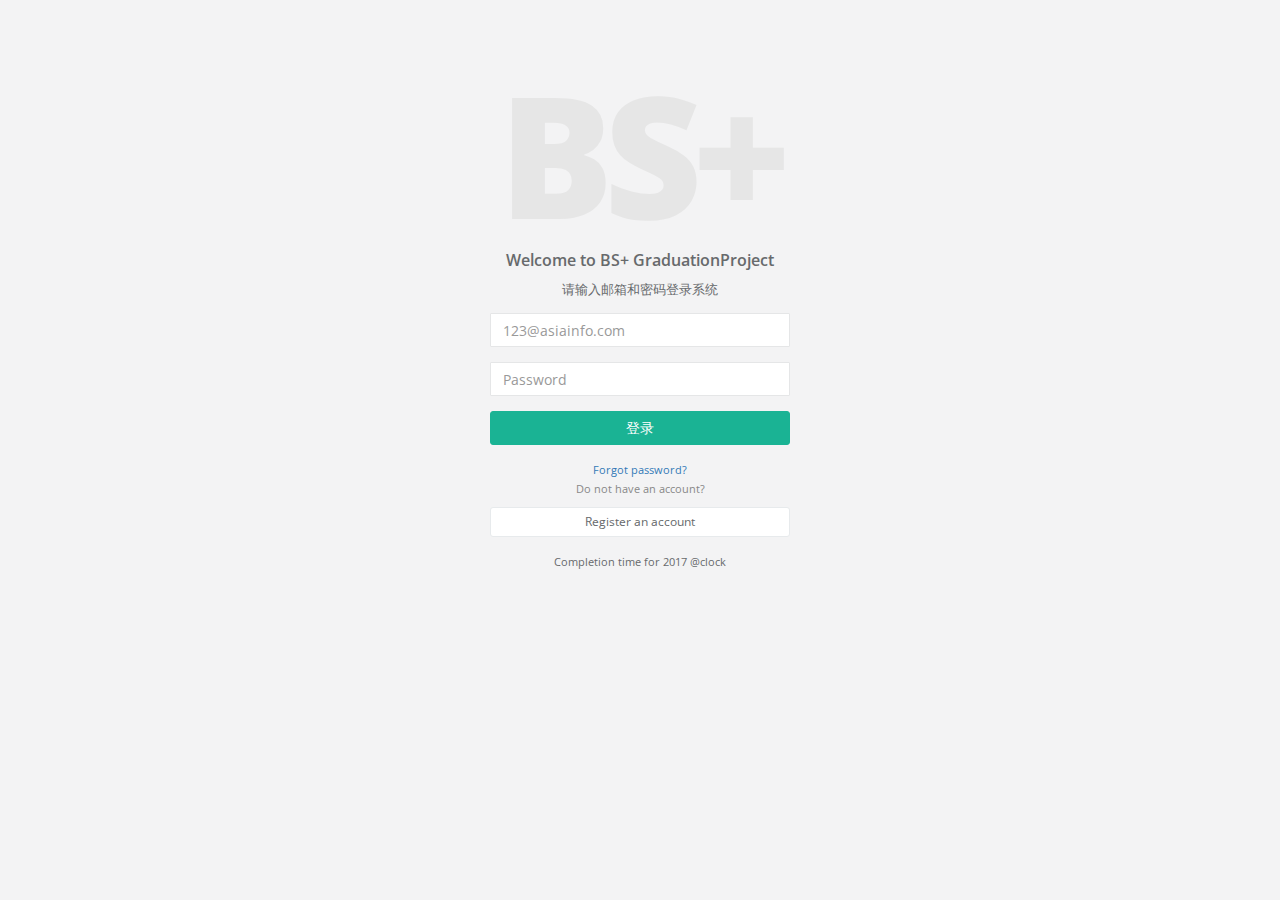
<file: clock-web/clock-static-page/bs/template/login.html>
<!DOCTYPE html>
<html>

<head>

    <meta charset="utf-8">
    <meta name="viewport" content="width=device-width, initial-scale=1.0">

    <title>登录</title>

    <link href="../static/module/bootstrap-3.3.5/css/bootstrap.min.css" rel="stylesheet">
    <link href="../static/module/font-awesome/css/font-awesome.css" rel="stylesheet">
    <link href="../static/css/plugins/toastr/toastr.min.css" rel="stylesheet">
    <link href="../static/css/animate.css" rel="stylesheet">
    <link href="../static/css/style.css" rel="stylesheet">

</head>
<style>
.zhezhao {
    width:100%;
    height:100%;
    background-color:#000;
    position:absolute;
    top:0;
    left:0;
    z-index:2;
    opacity:0.3;
    /*兼容IE8及以下版本浏览器*/
    filter: alpha(opacity=30);
}

.loading{  
    position: absolute;
    top: 45%;  
    left: 40%;
    font-size: 60px;
}
</style>
<!--预加载JS库-->
<script type="text/javascript" src="../static/module/jquery/jquery-1.11.1.min.js"></script>
<script type="text/javascript" src="../static/module/jquery/jquery.cookie.js"></script>
<script type="text/javascript" src="../static/module/bootstrap-3.3.5/js/bootstrap.min.js"></script>
<script type="text/javascript" src="../static/module/i18next-1.11.2.min.js"></script>
<script src="../static/js/page/common.js"></script>
<script type="text/javascript">
//初始化
$(document).ready(function() {
    //初始化汉字
    initI18n();
});
</script>

<body class="gray-bg">

    <div class="middle-box text-center loginscreen animated fadeInDown">
        <div>
            <div>
                <h1 class="logo-name">BS+</h1>
            </div>
            <h3 data-i18n="login.welcome">Welcome to BS+ GraduationProject</h3>
            <p>

            </p>
            <p>请输入邮箱和密码登录系统</p>
            <form class="m-t" role="form" >
                <div class="form-group">
                    <input type="email" id="email" class="form-control" placeholder="123@asiainfo.com" required="">
                </div>
                <div class="form-group">
                    <input type="password" id="password" class="form-control" placeholder="Password" required="">
                </div>
                <button type="submit" class="btn btn-primary block full-width m-b" data-i18n="login.login">Login</button>

                <a href="login.html#"><small>Forgot password?</small></a>
                <p class="text-muted text-center"><small>Do not have an account?</small></p>
                <a class="btn btn-sm btn-white btn-block" href="register.html">Register an account</a>
            </form>
            <p class="m-t"> <small>Completion time for 2017 @clock</small> </p>
        </div>
    </div>

    <!-- 等待遮罩层 -->
    <div id="loginLoading" style="display:none">
      <div class="zhezhao"></div> 
      <div class="loading text-muted" data-i18n="login.loginLoading">Loading</div>
    </div>
</body>

</html>
<!-- 弹框插件 -->
<script type="text/javascript" src="../static/js/plugins/toastr/toastr.min.js"></script>

<script src="../static/js/server/login.js"></script>

<script>
//设置弹框位置
toastr.options.positionClass = 'toast-top-center';

$("form").submit(function(e){
    var email = $("#email");  
    var password = $("#password"); 
    var msg = "";
    if ($.trim(email.val()) == "") {
        msg = "用户名不能为空！";
        email.focus();
    } else if (!/^([a-zA-Z0-9_-])+@([a-zA-Z0-9_-])+(.[a-zA-Z0-9_-])+/ .test($.trim(email.val()))) {
        msg = "邮箱格式不正确！";
        email.focus();
    } else if ($.trim(password.val()) == "") {
        msg = "密码不能为空！";
        password.focus();
    } else if (!/^\w{6,20}$/.test($.trim(password.val()))) {
        msg = "密码格式不正确！";
        password.focus();
    }
    if(msg != ""){
        toastr.warning(msg);
        return false;
    }
    //启动遮罩
    $('#loginLoading').show();
    //调用login.js中的通用登录
    login(email.val(),password.val());
    $('#loginLoading').hide();
    if(loginErrorMessage==""){
        toastr.error("网络异常");
    }
    return false;
});

// 为document绑定onkeydown事件监听是否按了回车键  
$(document).keydown(function(event){  
  if (event.keyCode === 13){ // 按了回车键  
    $("#loginBtn").trigger("click");  
  }  
}); 
</script>
</file>
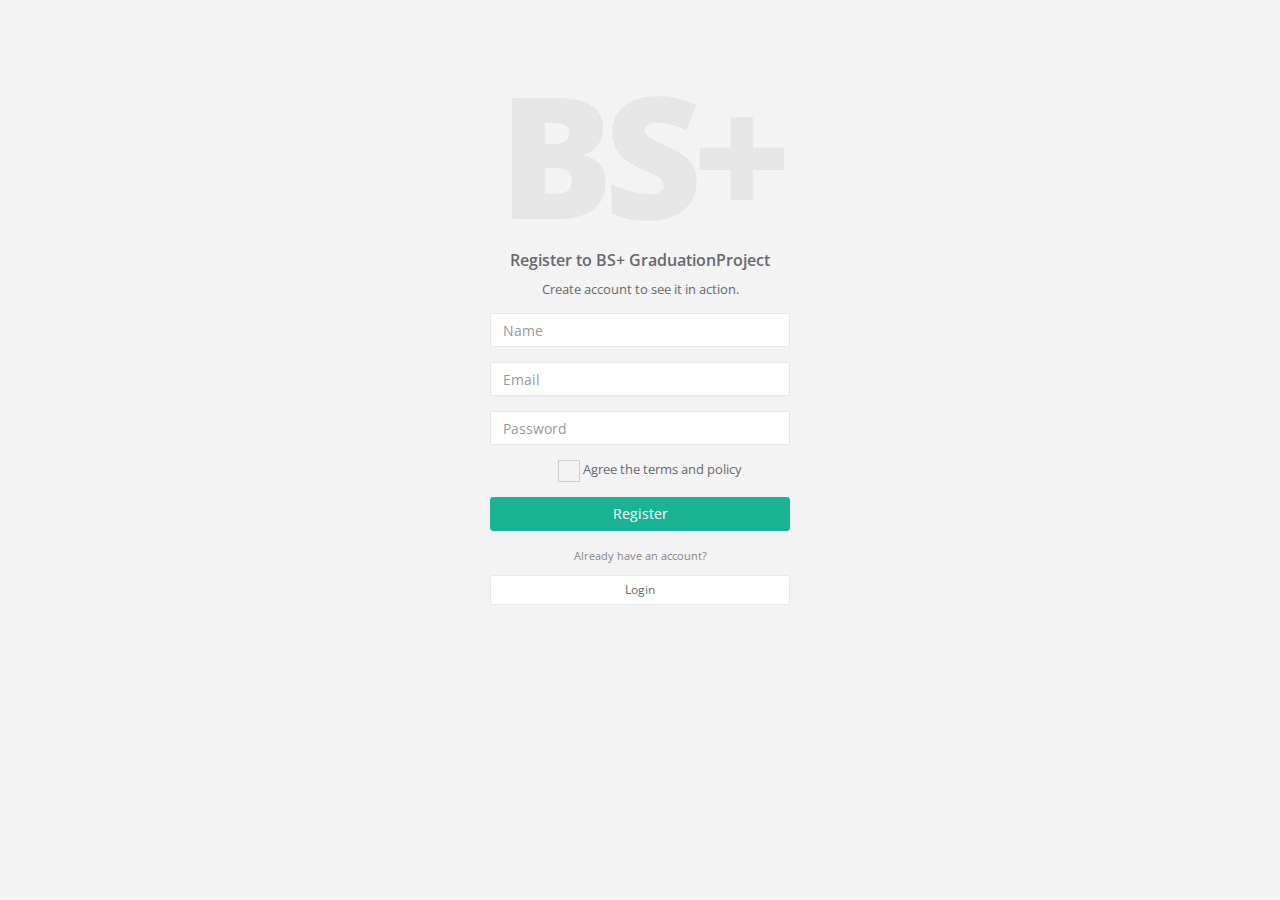
<file: clock-web/clock-static-page/bs/template/register.html>
<!DOCTYPE html>
<html>

<head>

    <meta charset="utf-8">
    <meta name="viewport" content="width=device-width, initial-scale=1.0">

    <title>公司注册</title>

    <link href="../static/module/bootstrap-3.3.5/css/bootstrap.min.css" rel="stylesheet">
    <link href="../static/module/font-awesome/css/font-awesome.css" rel="stylesheet">
    <link href="../static/css/plugins/iCheck/custom.css" rel="stylesheet">
    <link href="../static/css/animate.css" rel="stylesheet">
    <link href="../static/css/style.css" rel="stylesheet">

</head>

<body class="gray-bg">

    <div class="middle-box text-center loginscreen   animated fadeInDown">
        <div>
            <div>

                <h1 class="logo-name">BS+</h1>

            </div>
            <h3>Register to BS+ GraduationProject</h3>
            <p>Create account to see it in action.</p>
            <form class="m-t" role="form" action="login.html">
                <div class="form-group">
                    <input type="text" class="form-control" placeholder="Name" required="">
                </div>
                <div class="form-group">
                    <input type="email" class="form-control" placeholder="Email" required="">
                </div>
                <div class="form-group">
                    <input type="password" class="form-control" placeholder="Password" required="">
                </div>
                <div class="form-group">
                        <div class="checkbox i-checks"><label> <input type="checkbox"><i></i> Agree the terms and policy </label></div>
                </div>
                <button type="submit" class="btn btn-primary block full-width m-b">Register</button>

                <p class="text-muted text-center"><small>Already have an account?</small></p>
                <a class="btn btn-sm btn-white btn-block" href="login.html">Login</a>
            </form>
        </div>
    </div>

    <!-- Mainly scripts -->
<script type="text/javascript" src="../static/module/jquery/jquery-1.11.1.min.js"></script>
<script type="text/javascript" src="../static/module/bootstrap-3.3.5/js/bootstrap.min.js"></script>
    <!-- iCheck -->
    <script src="../static/js/plugins/iCheck/icheck.min.js"></script>
    <script>
        $(document).ready(function(){
            $('.i-checks').iCheck({
                checkboxClass: 'icheckbox_square-green',
                radioClass: 'iradio_square-green',
            });
        });
    </script>
</body>

</html>
</file>
<file: clock-web/clock-static-page/bs/static/css/style.css>
@import url("https://fonts.googleapis.com/css?family=Open+Sans:300,400,600,700");
@import url("https://fonts.googleapis.com/css?family=Roboto:400,300,500,700");
/*
 *
 *   INSPINIA - Responsive Admin Theme
 *   version 2.4
 *
*/
h1,
h2,
h3,
h4,
h5,
h6 {
  font-weight: 100;
}
h1 {
  font-size: 30px;
}
h2 {
  font-size: 24px;
}
h3 {
  font-size: 16px;
}
h4 {
  font-size: 14px;
}
h5 {
  font-size: 12px;
}
h6 {
  font-size: 10px;
}
h3,
h4,
h5 {
  margin-top: 5px;
  font-weight: 600;
}
.nav > li > a {
  color: #a7b1c2;
  font-weight: 600;
  padding: 14px 20px 14px 25px;
}
.nav.navbar-right > li > a {
  color: #999c9e;
}
.nav > li.active > a {
  color: #ffffff;
}
.navbar-default .nav > li > a:hover,
.navbar-default .nav > li > a:focus {
  background-color: #293846;
  color: white;
}
.nav .open > a,
.nav .open > a:hover,
.nav .open > a:focus {
  background: #fff;
}
.nav.navbar-top-links > li > a:hover,
.nav.navbar-top-links > li > a:focus {
  background-color: transparent;
}
.nav > li > a i {
  margin-right: 6px;
}
.navbar {
  border: 0;
}
.navbar-default {
  background-color: transparent;
  border-color: #2f4050;
}
.navbar-top-links li {
  display: inline-block;
}
.navbar-top-links li:last-child {
  margin-right: 40px;
}
.body-small .navbar-top-links li:last-child {
  margin-right: 0;
}
.navbar-top-links li a {
  padding: 20px 10px;
  min-height: 50px;
}
.dropdown-menu {
  border: medium none;
  border-radius: 3px;
  box-shadow: 0 0 3px rgba(86, 96, 117, 0.7);
  display: none;
  float: left;
  font-size: 12px;
  left: 0;
  list-style: none outside none;
  padding: 0;
  position: absolute;
  text-shadow: none;
  top: 100%;
  z-index: 1000;
}
.dropdown-menu > li > a {
  border-radius: 3px;
  color: inherit;
  line-height: 25px;
  margin: 4px;
  text-align: left;
  font-weight: normal;
}
.dropdown-menu > li > a.font-bold {
  font-weight: 600;
}
.navbar-top-links .dropdown-menu li {
  display: block;
}
.navbar-top-links .dropdown-menu li:last-child {
  margin-right: 0;
}
.navbar-top-links .dropdown-menu li a {
  padding: 3px 20px;
  min-height: 0;
}
.navbar-top-links .dropdown-menu li a div {
  white-space: normal;
}
.navbar-top-links .dropdown-messages,
.navbar-top-links .dropdown-tasks,
.navbar-top-links .dropdown-alerts {
  width: 310px;
  min-width: 0;
}
.navbar-top-links .dropdown-messages {
  margin-left: 5px;
}
.navbar-top-links .dropdown-tasks {
  margin-left: -59px;
}
.navbar-top-links .dropdown-alerts {
  margin-left: -123px;
}
.navbar-top-links .dropdown-user {
  right: 0;
  left: auto;
}
.dropdown-messages,
.dropdown-alerts {
  padding: 10px 10px 10px 10px;
}
.dropdown-messages li a,
.dropdown-alerts li a {
  font-size: 12px;
}
.dropdown-messages li em,
.dropdown-alerts li em {
  font-size: 10px;
}
.nav.navbar-top-links .dropdown-alerts a {
  font-size: 12px;
}
.nav-header {
  padding: 33px 25px;
  background: url("patterns/header-profile.png") no-repeat;
}
.pace-done .nav-header {
  transition: all 0.4s;
}
.nav > li.active {
  border-left: 4px solid #19aa8d;
  background: #293846;
}
.nav.nav-second-level > li.active {
  border: none;
}
.nav.nav-second-level.collapse[style] {
  height: auto !important;
}
.nav-header a {
  color: #DFE4ED;
}
.nav-header .text-muted {
  color: #8095a8;
}
.minimalize-styl-2 {
  padding: 4px 12px;
  margin: 14px 5px 5px 20px;
  font-size: 14px;
  float: left;
}
.navbar-form-custom {
  float: left;
  height: 50px;
  padding: 0;
  width: 200px;
  display: inline-table;
}
.navbar-form-custom .form-group {
  margin-bottom: 0;
}
.nav.navbar-top-links a {
  font-size: 14px;
}
.navbar-form-custom .form-control {
  background: none repeat scroll 0 0 rgba(0, 0, 0, 0);
  border: medium none;
  font-size: 14px;
  height: 60px;
  margin: 0;
  z-index: 2000;
}
.count-info .label {
  line-height: 12px;
  padding: 2px 5px;
  position: absolute;
  right: 6px;
  top: 12px;
}
.arrow {
  float: right;
}
.fa.arrow:before {
  content: "\f104";
}
.active > a > .fa.arrow:before {
  content: "\f107";
}
.nav-second-level li,
.nav-third-level li {
  border-bottom: none !important;
}
.nav-second-level li a {
  padding: 7px 10px 7px 10px;
  padding-left: 52px;
}
.nav-third-level li a {
  padding-left: 62px;
}
.nav-second-level li:last-child {
  margin-bottom: 10px;
}
body:not(.fixed-sidebar):not(.canvas-menu).mini-navbar .nav li:hover > .nav-second-level,
.mini-navbar .nav li:focus > .nav-second-level {
  display: block;
  border-radius: 0 2px 2px 0;
  min-width: 140px;
  height: auto;
}
body.mini-navbar .navbar-default .nav > li > .nav-second-level li a {
  font-size: 12px;
  border-radius: 3px;
}
.fixed-nav .slimScrollDiv #side-menu {
  padding-bottom: 60px;
}
.mini-navbar .nav-second-level li a {
  padding: 10px 10px 10px 15px;
}
.mini-navbar .nav-second-level {
  position: absolute;
  left: 70px;
  top: 0;
  background-color: #2f4050;
  padding: 10px 10px 10px 10px;
  font-size: 12px;
}
.canvas-menu.mini-navbar .nav-second-level {
  background: #293846;
}
.mini-navbar li.active .nav-second-level {
  left: 65px;
}
.navbar-default .special_link a {
  background: #1ab394;
  color: white;
}
.navbar-default .special_link a:hover {
  background: #17987e !important;
  color: white;
}
.navbar-default .special_link a span.label {
  background: #fff;
  color: #1ab394;
}
.navbar-default .landing_link a {
  background: #1cc09f;
  color: white;
}
.navbar-default .landing_link a:hover {
  background: #1ab394 !important;
  color: white;
}
.navbar-default .landing_link a span.label {
  background: #fff;
  color: #1cc09f;
}
.logo-element {
  text-align: center;
  font-size: 18px;
  font-weight: 600;
  color: white;
  display: none;
  padding: 18px 0;
}
.pace-done .navbar-static-side,
.pace-done .nav-header,
.pace-done li.active,
.pace-done #page-wrapper,
.pace-done .footer {
  -webkit-transition: all 0.4s;
  -moz-transition: all 0.4s;
  -o-transition: all 0.4s;
  transition: all 0.4s;
}
.navbar-fixed-top {
  background: #fff;
  transition-duration: 0.4s;
  border-bottom: 1px solid #e7eaec !important;
  z-index: 2030;
}
.navbar-fixed-top,
.navbar-static-top {
  background: #f3f3f4;
}
.fixed-nav #wrapper {
  margin-top: 0;
}
body.fixed-nav #wrapper .navbar-static-side,
body.fixed-nav #wrapper #page-wrapper {
  margin-top: 60px;
}
body.top-navigation.fixed-nav #wrapper #page-wrapper {
  margin-top: 0;
}
body.fixed-nav.fixed-nav-basic .navbar-fixed-top {
  left: 220px;
}
body.fixed-nav.fixed-nav-basic.mini-navbar .navbar-fixed-top {
  left: 70px;
}
body.fixed-nav.fixed-nav-basic.fixed-sidebar.mini-navbar .navbar-fixed-top {
  left: 0;
}
body.fixed-nav.fixed-nav-basic #wrapper .navbar-static-side {
  margin-top: 0;
}
body.fixed-nav.fixed-nav-basic.body-small .navbar-fixed-top {
  left: 0;
}
body.fixed-nav.fixed-nav-basic.fixed-sidebar.mini-navbar.body-small .navbar-fixed-top {
  left: 220px;
}
.fixed-nav .minimalize-styl-2 {
  margin: 14px 5px 5px 15px;
}
.body-small .navbar-fixed-top {
  margin-left: 0;
}
body.mini-navbar .navbar-static-side {
  width: 70px;
}
body.mini-navbar .profile-element,
body.mini-navbar .nav-label,
body.mini-navbar .navbar-default .nav li a span {
  display: none;
}
body.canvas-menu .profile-element {
  display: block;
}
body:not(.fixed-sidebar):not(.canvas-menu).mini-navbar .nav-second-level {
  display: none;
}
body.mini-navbar .navbar-default .nav > li > a {
  font-size: 16px;
}
body.mini-navbar .logo-element {
  display: block;
}
body.canvas-menu .logo-element {
  display: none;
}
body.mini-navbar .nav-header {
  padding: 0;
  background-color: #1ab394;
}
body.canvas-menu .nav-header {
  padding: 33px 25px;
}
body.mini-navbar #page-wrapper {
  margin: 0 0 0 70px;
}
body.fixed-sidebar.mini-navbar .footer,
body.canvas-menu.mini-navbar .footer {
  margin: 0 0 0 0 !important;
}
body.canvas-menu.mini-navbar #page-wrapper,
body.canvas-menu.mini-navbar .footer {
  margin: 0 0 0 0;
}
body.fixed-sidebar .navbar-static-side,
body.canvas-menu .navbar-static-side {
  position: fixed;
  width: 220px;
  z-index: 2001;
  height: 100%;
}
body.fixed-sidebar.mini-navbar .navbar-static-side {
  width: 0;
}
body.fixed-sidebar.mini-navbar #page-wrapper {
  margin: 0 0 0 0;
}
body.body-small.fixed-sidebar.mini-navbar #page-wrapper {
  margin: 0 0 0 220px;
}
body.body-small.fixed-sidebar.mini-navbar .navbar-static-side {
  width: 220px;
}
.fixed-sidebar.mini-navbar .nav li:focus > .nav-second-level,
.canvas-menu.mini-navbar .nav li:focus > .nav-second-level {
  display: block;
  height: auto;
}
body.fixed-sidebar.mini-navbar .navbar-default .nav > li > .nav-second-level li a {
  font-size: 12px;
  border-radius: 3px;
}
body.canvas-menu.mini-navbar .navbar-default .nav > li > .nav-second-level li a {
  font-size: 13px;
  border-radius: 3px;
}
.fixed-sidebar.mini-navbar .nav-second-level li a,
.canvas-menu.mini-navbar .nav-second-level li a {
  padding: 10px 10px 10px 15px;
}
.fixed-sidebar.mini-navbar .nav-second-level,
.canvas-menu.mini-navbar .nav-second-level {
  position: relative;
  padding: 0;
  font-size: 13px;
}
.fixed-sidebar.mini-navbar li.active .nav-second-level,
.canvas-menu.mini-navbar li.active .nav-second-level {
  left: 0;
}
body.fixed-sidebar.mini-navbar .navbar-default .nav > li > a,
body.canvas-menu.mini-navbar .navbar-default .nav > li > a {
  font-size: 13px;
}
body.fixed-sidebar.mini-navbar .nav-label,
body.fixed-sidebar.mini-navbar .navbar-default .nav li a span,
body.canvas-menu.mini-navbar .nav-label,
body.canvas-menu.mini-navbar .navbar-default .nav li a span {
  display: inline;
}
body.canvas-menu.mini-navbar .navbar-default .nav li .profile-element a span {
  display: block;
}
.canvas-menu.mini-navbar .nav-second-level li a,
.fixed-sidebar.mini-navbar .nav-second-level li a {
  padding: 7px 10px 7px 52px;
}
.fixed-sidebar.mini-navbar .nav-second-level,
.canvas-menu.mini-navbar .nav-second-level {
  left: 0;
}
body.canvas-menu nav.navbar-static-side {
  z-index: 2001;
  background: #2f4050;
  height: 100%;
  position: fixed;
  display: none;
}
body.canvas-menu.mini-navbar nav.navbar-static-side {
  display: block;
  width: 220px;
}
.top-navigation #page-wrapper {
  margin-left: 0;
}
.top-navigation .navbar-nav .dropdown-menu > .active > a {
  background: white;
  color: #1ab394;
  font-weight: bold;
}
.white-bg .navbar-fixed-top,
.white-bg .navbar-static-top {
  background: #fff;
}
.top-navigation .navbar {
  margin-bottom: 0;
}
.top-navigation .nav > li > a {
  padding: 15px 20px;
  color: #676a6c;
}
.top-navigation .nav > li a:hover,
.top-navigation .nav > li a:focus {
  background: #fff;
  color: #1ab394;
}
.top-navigation .nav > li.active {
  background: #fff;
  border: none;
}
.top-navigation .nav > li.active > a {
  color: #1ab394;
}
.top-navigation .navbar-right {
  margin-right: 10px;
}
.top-navigation .navbar-nav .dropdown-menu {
  box-shadow: none;
  border: 1px solid #e7eaec;
}
.top-navigation .dropdown-menu > li > a {
  margin: 0;
  padding: 7px 20px;
}
.navbar .dropdown-menu {
  margin-top: 0;
}
.top-navigation .navbar-brand {
  background: #1ab394;
  color: #fff;
  padding: 15px 25px;
}
.top-navigation .navbar-top-links li:last-child {
  margin-right: 0;
}
.top-navigation.mini-navbar #page-wrapper,
.top-navigation.body-small.fixed-sidebar.mini-navbar #page-wrapper,
.mini-navbar .top-navigation #page-wrapper,
.body-small.fixed-sidebar.mini-navbar .top-navigation #page-wrapper,
.canvas-menu #page-wrapper {
  margin: 0;
}
.top-navigation.fixed-nav #wrapper,
.fixed-nav #wrapper.top-navigation {
  margin-top: 50px;
}
.top-navigation .footer.fixed {
  margin-left: 0 !important;
}
.top-navigation .wrapper.wrapper-content {
  padding: 40px;
}
.top-navigation.body-small .wrapper.wrapper-content,
.body-small .top-navigation .wrapper.wrapper-content {
  padding: 40px 0 40px 0;
}
.navbar-toggle {
  background-color: #1ab394;
  color: #fff;
  padding: 6px 12px;
  font-size: 14px;
}
.top-navigation .navbar-nav .open .dropdown-menu > li > a,
.top-navigation .navbar-nav .open .dropdown-menu .dropdown-header {
  padding: 10px 15px 10px 20px;
}
@media (max-width: 768px) {
  .top-navigation .navbar-header {
    display: block;
    float: none;
  }
}
.menu-visible-lg,
.menu-visible-md {
  display: none !important;
}
@media (min-width: 1200px) {
  .menu-visible-lg {
    display: block !important;
  }
}
@media (min-width: 992px) {
  .menu-visible-md {
    display: block !important;
  }
}
@media (max-width: 767px) {
  .menu-visible-md {
    display: block !important;
  }
  .menu-visible-lg {
    display: block !important;
  }
}
.btn {
  border-radius: 3px;
}
.float-e-margins .btn {
  margin-bottom: 5px;
}
.btn-w-m {
  min-width: 120px;
}
.btn-primary.btn-outline {
  color: #1ab394;
}
.btn-success.btn-outline {
  color: #1c84c6;
}
.btn-info.btn-outline {
  color: #23c6c8;
}
.btn-warning.btn-outline {
  color: #f8ac59;
}
.btn-danger.btn-outline {
  color: #ed5565;
}
.btn-primary.btn-outline:hover,
.btn-success.btn-outline:hover,
.btn-info.btn-outline:hover,
.btn-warning.btn-outline:hover,
.btn-danger.btn-outline:hover {
  color: #fff;
}
.btn-primary {
  background-color: #1ab394;
  border-color: #1ab394;
  color: #FFFFFF;
}
.btn-primary:hover,
.btn-primary:focus,
.btn-primary:active,
.btn-primary.active,
.open .dropdown-toggle.btn-primary,
.btn-primary:active:focus,
.btn-primary:active:hover,
.btn-primary.active:hover,
.btn-primary.active:focus {
  background-color: #18a689;
  border-color: #18a689;
  color: #FFFFFF;
}
.btn-primary:active,
.btn-primary.active,
.open .dropdown-toggle.btn-primary {
  background-image: none;
}
.btn-primary.disabled,
.btn-primary.disabled:hover,
.btn-primary.disabled:focus,
.btn-primary.disabled:active,
.btn-primary.disabled.active,
.btn-primary[disabled],
.btn-primary[disabled]:hover,
.btn-primary[disabled]:focus,
.btn-primary[disabled]:active,
.btn-primary.active[disabled],
fieldset[disabled] .btn-primary,
fieldset[disabled] .btn-primary:hover,
fieldset[disabled] .btn-primary:focus,
fieldset[disabled] .btn-primary:active,
fieldset[disabled] .btn-primary.active {
  background-color: #1dc5a3;
  border-color: #1dc5a3;
}
.btn-success {
  background-color: #1c84c6;
  border-color: #1c84c6;
  color: #FFFFFF;
}
.btn-success:hover,
.btn-success:focus,
.btn-success:active,
.btn-success.active,
.open .dropdown-toggle.btn-success,
.btn-success:active:focus,
.btn-success:active:hover,
.btn-success.active:hover,
.btn-success.active:focus {
  background-color: #1a7bb9;
  border-color: #1a7bb9;
  color: #FFFFFF;
}
.btn-success:active,
.btn-success.active,
.open .dropdown-toggle.btn-success {
  background-image: none;
}
.btn-success.disabled,
.btn-success.disabled:hover,
.btn-success.disabled:focus,
.btn-success.disabled:active,
.btn-success.disabled.active,
.btn-success[disabled],
.btn-success[disabled]:hover,
.btn-success[disabled]:focus,
.btn-success[disabled]:active,
.btn-success.active[disabled],
fieldset[disabled] .btn-success,
fieldset[disabled] .btn-success:hover,
fieldset[disabled] .btn-success:focus,
fieldset[disabled] .btn-success:active,
fieldset[disabled] .btn-success.active {
  background-color: #1f90d8;
  border-color: #1f90d8;
}
.btn-info {
  background-color: #23c6c8;
  border-color: #23c6c8;
  color: #FFFFFF;
}
.btn-info:hover,
.btn-info:focus,
.btn-info:active,
.btn-info.active,
.open .dropdown-toggle.btn-info,
.btn-info:active:focus,
.btn-info:active:hover,
.btn-info.active:hover,
.btn-info.active:focus {
  background-color: #21b9bb;
  border-color: #21b9bb;
  color: #FFFFFF;
}
.btn-info:active,
.btn-info.active,
.open .dropdown-toggle.btn-info {
  background-image: none;
}
.btn-info.disabled,
.btn-info.disabled:hover,
.btn-info.disabled:focus,
.btn-info.disabled:active,
.btn-info.disabled.active,
.btn-info[disabled],
.btn-info[disabled]:hover,
.btn-info[disabled]:focus,
.btn-info[disabled]:active,
.btn-info.active[disabled],
fieldset[disabled] .btn-info,
fieldset[disabled] .btn-info:hover,
fieldset[disabled] .btn-info:focus,
fieldset[disabled] .btn-info:active,
fieldset[disabled] .btn-info.active {
  background-color: #26d7d9;
  border-color: #26d7d9;
}
.btn-default {
  color: inherit;
  background: white;
  border: 1px solid #e7eaec;
}
.btn-default:hover,
.btn-default:focus,
.btn-default:active,
.btn-default.active,
.open .dropdown-toggle.btn-default,
.btn-default:active:focus,
.btn-default:active:hover,
.btn-default.active:hover,
.btn-default.active:focus {
  color: inherit;
  border: 1px solid #d2d2d2;
}
.btn-default:active,
.btn-default.active,
.open .dropdown-toggle.btn-default {
  box-shadow: 0 2px 5px rgba(0, 0, 0, 0.15) inset;
}
.btn-default.disabled,
.btn-default.disabled:hover,
.btn-default.disabled:focus,
.btn-default.disabled:active,
.btn-default.disabled.active,
.btn-default[disabled],
.btn-default[disabled]:hover,
.btn-default[disabled]:focus,
.btn-default[disabled]:active,
.btn-default.active[disabled],
fieldset[disabled] .btn-default,
fieldset[disabled] .btn-default:hover,
fieldset[disabled] .btn-default:focus,
fieldset[disabled] .btn-default:active,
fieldset[disabled] .btn-default.active {
  color: #cacaca;
}
.btn-warning {
  background-color: #f8ac59;
  border-color: #f8ac59;
  color: #FFFFFF;
}
.btn-warning:hover,
.btn-warning:focus,
.btn-warning:active,
.btn-warning.active,
.open .dropdown-toggle.btn-warning,
.btn-warning:active:focus,
.btn-warning:active:hover,
.btn-warning.active:hover,
.btn-warning.active:focus {
  background-color: #f7a54a;
  border-color: #f7a54a;
  color: #FFFFFF;
}
.btn-warning:active,
.btn-warning.active,
.open .dropdown-toggle.btn-warning {
  background-image: none;
}
.btn-warning.disabled,
.btn-warning.disabled:hover,
.btn-warning.disabled:focus,
.btn-warning.disabled:active,
.btn-warning.disabled.active,
.btn-warning[disabled],
.btn-warning[disabled]:hover,
.btn-warning[disabled]:focus,
.btn-warning[disabled]:active,
.btn-warning.active[disabled],
fieldset[disabled] .btn-warning,
fieldset[disabled] .btn-warning:hover,
fieldset[disabled] .btn-warning:focus,
fieldset[disabled] .btn-warning:active,
fieldset[disabled] .btn-warning.active {
  background-color: #f9b66d;
  border-color: #f9b66d;
}
.btn-danger {
  background-color: #ed5565;
  border-color: #ed5565;
  color: #FFFFFF;
}
.btn-danger:hover,
.btn-danger:focus,
.btn-danger:active,
.btn-danger.active,
.open .dropdown-toggle.btn-danger,
.btn-danger:active:focus,
.btn-danger:active:hover,
.btn-danger.active:hover,
.btn-danger.active:focus {
  background-color: #ec4758;
  border-color: #ec4758;
  color: #FFFFFF;
}
.btn-danger:active,
.btn-danger.active,
.open .dropdown-toggle.btn-danger {
  background-image: none;
}
.btn-danger.disabled,
.btn-danger.disabled:hover,
.btn-danger.disabled:focus,
.btn-danger.disabled:active,
.btn-danger.disabled.active,
.btn-danger[disabled],
.btn-danger[disabled]:hover,
.btn-danger[disabled]:focus,
.btn-danger[disabled]:active,
.btn-danger.active[disabled],
fieldset[disabled] .btn-danger,
fieldset[disabled] .btn-danger:hover,
fieldset[disabled] .btn-danger:focus,
fieldset[disabled] .btn-danger:active,
fieldset[disabled] .btn-danger.active {
  background-color: #ef6776;
  border-color: #ef6776;
}
.btn-link {
  color: inherit;
}
.btn-link:hover,
.btn-link:focus,
.btn-link:active,
.btn-link.active,
.open .dropdown-toggle.btn-link {
  color: #1ab394;
  text-decoration: none;
}
.btn-link:active,
.btn-link.active,
.open .dropdown-toggle.btn-link {
  background-image: none;
}
.btn-link.disabled,
.btn-link.disabled:hover,
.btn-link.disabled:focus,
.btn-link.disabled:active,
.btn-link.disabled.active,
.btn-link[disabled],
.btn-link[disabled]:hover,
.btn-link[disabled]:focus,
.btn-link[disabled]:active,
.btn-link.active[disabled],
fieldset[disabled] .btn-link,
fieldset[disabled] .btn-link:hover,
fieldset[disabled] .btn-link:focus,
fieldset[disabled] .btn-link:active,
fieldset[disabled] .btn-link.active {
  color: #cacaca;
}
.btn-white {
  color: inherit;
  background: white;
  border: 1px solid #e7eaec;
}
.btn-white:hover,
.btn-white:focus,
.btn-white:active,
.btn-white.active,
.open .dropdown-toggle.btn-white,
.btn-white:active:focus,
.btn-white:active:hover,
.btn-white.active:hover,
.btn-white.active:focus {
  color: inherit;
  border: 1px solid #d2d2d2;
}
.btn-white:active,
.btn-white.active {
  box-shadow: 0 2px 5px rgba(0, 0, 0, 0.15) inset;
}
.btn-white:active,
.btn-white.active,
.open .dropdown-toggle.btn-white {
  background-image: none;
}
.btn-white.disabled,
.btn-white.disabled:hover,
.btn-white.disabled:focus,
.btn-white.disabled:active,
.btn-white.disabled.active,
.btn-white[disabled],
.btn-white[disabled]:hover,
.btn-white[disabled]:focus,
.btn-white[disabled]:active,
.btn-white.active[disabled],
fieldset[disabled] .btn-white,
fieldset[disabled] .btn-white:hover,
fieldset[disabled] .btn-white:focus,
fieldset[disabled] .btn-white:active,
fieldset[disabled] .btn-white.active {
  color: #cacaca;
}
.form-control,
.form-control:focus,
.has-error .form-control:focus,
.has-success .form-control:focus,
.has-warning .form-control:focus,
.navbar-collapse,
.navbar-form,
.navbar-form-custom .form-control:focus,
.navbar-form-custom .form-control:hover,
.open .btn.dropdown-toggle,
.panel,
.popover,
.progress,
.progress-bar {
  box-shadow: none;
}
.btn-outline {
  color: inherit;
  background-color: transparent;
  transition: all .5s;
}
.btn-rounded {
  border-radius: 50px;
}
.btn-large-dim {
  width: 90px;
  height: 90px;
  font-size: 42px;
}
button.dim {
  display: inline-block;
  text-decoration: none;
  text-transform: uppercase;
  text-align: center;
  padding-top: 6px;
  margin-right: 10px;
  position: relative;
  cursor: pointer;
  border-radius: 5px;
  font-weight: 600;
  margin-bottom: 20px !important;
}
button.dim:active {
  top: 3px;
}
button.btn-primary.dim {
  box-shadow: inset 0 0 0 #16987e, 0 5px 0 0 #16987e, 0 10px 5px #999999;
}
button.btn-primary.dim:active {
  box-shadow: inset 0 0 0 #16987e, 0 2px 0 0 #16987e, 0 5px 3px #999999;
}
button.btn-default.dim {
  box-shadow: inset 0 0 0 #b3b3b3, 0 5px 0 0 #b3b3b3, 0 10px 5px #999999;
}
button.btn-default.dim:active {
  box-shadow: inset 0 0 0 #b3b3b3, 0 2px 0 0 #b3b3b3, 0 5px 3px #999999;
}
button.btn-warning.dim {
  box-shadow: inset 0 0 0 #f79d3c, 0 5px 0 0 #f79d3c, 0 10px 5px #999999;
}
button.btn-warning.dim:active {
  box-shadow: inset 0 0 0 #f79d3c, 0 2px 0 0 #f79d3c, 0 5px 3px #999999;
}
button.btn-info.dim {
  box-shadow: inset 0 0 0 #1eacae, 0 5px 0 0 #1eacae, 0 10px 5px #999999;
}
button.btn-info.dim:active {
  box-shadow: inset 0 0 0 #1eacae, 0 2px 0 0 #1eacae, 0 5px 3px #999999;
}
button.btn-success.dim {
  box-shadow: inset 0 0 0 #1872ab, 0 5px 0 0 #1872ab, 0 10px 5px #999999;
}
button.btn-success.dim:active {
  box-shadow: inset 0 0 0 #1872ab, 0 2px 0 0 #1872ab, 0 5px 3px #999999;
}
button.btn-danger.dim {
  box-shadow: inset 0 0 0 #ea394c, 0 5px 0 0 #ea394c, 0 10px 5px #999999;
}
button.btn-danger.dim:active {
  box-shadow: inset 0 0 0 #ea394c, 0 2px 0 0 #ea394c, 0 5px 3px #999999;
}
button.dim:before {
  font-size: 50px;
  line-height: 1em;
  font-weight: normal;
  color: #fff;
  display: block;
  padding-top: 10px;
}
button.dim:active:before {
  top: 7px;
  font-size: 50px;
}
.btn:focus {
  outline: none !important;
}
.label {
  background-color: #d1dade;
  color: #5e5e5e;
  font-family: 'Open Sans';
  font-size: 10px;
  font-weight: 600;
  padding: 3px 8px;
  text-shadow: none;
}
.badge {
  background-color: #d1dade;
  color: #5e5e5e;
  font-family: 'Open Sans';
  font-size: 11px;
  font-weight: 600;
  padding-bottom: 4px;
  padding-left: 6px;
  padding-right: 6px;
  text-shadow: none;
}
.label-primary,
.badge-primary {
  background-color: #1ab394;
  color: #FFFFFF;
}
.label-success,
.badge-success {
  background-color: #1c84c6;
  color: #FFFFFF;
}
.label-warning,
.badge-warning {
  background-color: #f8ac59;
  color: #FFFFFF;
}
.label-warning-light,
.badge-warning-light {
  background-color: #f8ac59;
  color: #ffffff;
}
.label-danger,
.badge-danger {
  background-color: #ed5565;
  color: #FFFFFF;
}
.label-info,
.badge-info {
  background-color: #23c6c8;
  color: #FFFFFF;
}
.label-inverse,
.badge-inverse {
  background-color: #262626;
  color: #FFFFFF;
}
.label-white,
.badge-white {
  background-color: #FFFFFF;
  color: #5E5E5E;
}
.label-white,
.badge-disable {
  background-color: #2A2E36;
  color: #8B91A0;
}
/* TOOGLE SWICH */
.onoffswitch {
  position: relative;
  width: 64px;
  -webkit-user-select: none;
  -moz-user-select: none;
  -ms-user-select: none;
}
.onoffswitch-checkbox {
  display: none;
}
.onoffswitch-label {
  display: block;
  overflow: hidden;
  cursor: pointer;
  border: 2px solid #1ab394;
  border-radius: 2px;
}
.onoffswitch-inner {
  width: 200%;
  margin-left: -100%;
  -moz-transition: margin 0.3s ease-in 0s;
  -webkit-transition: margin 0.3s ease-in 0s;
  -o-transition: margin 0.3s ease-in 0s;
  transition: margin 0.3s ease-in 0s;
}
.onoffswitch-inner:before,
.onoffswitch-inner:after {
  float: left;
  width: 50%;
  height: 20px;
  padding: 0;
  line-height: 20px;
  font-size: 12px;
  color: white;
  font-family: Trebuchet, Arial, sans-serif;
  font-weight: bold;
  -moz-box-sizing: border-box;
  -webkit-box-sizing: border-box;
  box-sizing: border-box;
}
.onoffswitch-inner:before {
  content: "ON";
  padding-left: 10px;
  background-color: #1ab394;
  color: #FFFFFF;
}
.onoffswitch-inner:after {
  content: "OFF";
  padding-right: 10px;
  background-color: #FFFFFF;
  color: #999999;
  text-align: right;
}
.onoffswitch-switch {
  width: 20px;
  margin: 0;
  background: #FFFFFF;
  border: 2px solid #1ab394;
  border-radius: 2px;
  position: absolute;
  top: 0;
  bottom: 0;
  right: 44px;
  -moz-transition: all 0.3s ease-in 0s;
  -webkit-transition: all 0.3s ease-in 0s;
  -o-transition: all 0.3s ease-in 0s;
  transition: all 0.3s ease-in 0s;
}
.onoffswitch-checkbox:checked + .onoffswitch-label .onoffswitch-inner {
  margin-left: 0;
}
.onoffswitch-checkbox:checked + .onoffswitch-label .onoffswitch-switch {
  right: 0;
}
/* CHOSEN PLUGIN */
.chosen-container-single .chosen-single {
  background: #ffffff;
  box-shadow: none;
  -moz-box-sizing: border-box;
  background-color: #FFFFFF;
  border: 1px solid #CBD5DD;
  border-radius: 2px;
  cursor: text;
  height: auto !important;
  margin: 0;
  min-height: 30px;
  overflow: hidden;
  padding: 4px 12px;
  position: relative;
  width: 100%;
}
.chosen-container-multi .chosen-choices li.search-choice {
  background: #f1f1f1;
  border: 1px solid #ededed;
  border-radius: 2px;
  box-shadow: none;
  color: #333333;
  cursor: default;
  line-height: 13px;
  margin: 3px 0 3px 5px;
  padding: 3px 20px 3px 5px;
  position: relative;
}
/* PAGINATIN */
.pagination > .active > a,
.pagination > .active > span,
.pagination > .active > a:hover,
.pagination > .active > span:hover,
.pagination > .active > a:focus,
.pagination > .active > span:focus {
  background-color: #f4f4f4;
  border-color: #DDDDDD;
  color: inherit;
  cursor: default;
  z-index: 2;
}
.pagination > li > a,
.pagination > li > span {
  background-color: #FFFFFF;
  border: 1px solid #DDDDDD;
  color: inherit;
  float: left;
  line-height: 1.42857;
  margin-left: -1px;
  padding: 4px 10px;
  position: relative;
  text-decoration: none;
}
/* TOOLTIPS */
.tooltip-inner {
  background-color: #2F4050;
}
.tooltip.top .tooltip-arrow {
  border-top-color: #2F4050;
}
.tooltip.right .tooltip-arrow {
  border-right-color: #2F4050;
}
.tooltip.bottom .tooltip-arrow {
  border-bottom-color: #2F4050;
}
.tooltip.left .tooltip-arrow {
  border-left-color: #2F4050;
}
/* EASY PIE CHART*/
.easypiechart {
  position: relative;
  text-align: center;
}
.easypiechart .h2 {
  margin-left: 10px;
  margin-top: 10px;
  display: inline-block;
}
.easypiechart canvas {
  top: 0;
  left: 0;
}
.easypiechart .easypie-text {
  line-height: 1;
  position: absolute;
  top: 33px;
  width: 100%;
  z-index: 1;
}
.easypiechart img {
  margin-top: -4px;
}
.jqstooltip {
  -webkit-box-sizing: content-box;
  -moz-box-sizing: content-box;
  box-sizing: content-box;
}
/* FULLCALENDAR */
.fc-state-default {
  background-color: #ffffff;
  background-image: none;
  background-repeat: repeat-x;
  box-shadow: none;
  color: #333333;
  text-shadow: none;
}
.fc-state-default {
  border: 1px solid;
}
.fc-button {
  color: inherit;
  border: 1px solid #e7eaec;
  cursor: pointer;
  display: inline-block;
  height: 1.9em;
  line-height: 1.9em;
  overflow: hidden;
  padding: 0 0.6em;
  position: relative;
  white-space: nowrap;
}
.fc-state-active {
  background-color: #1ab394;
  border-color: #1ab394;
  color: #ffffff;
}
.fc-header-title h2 {
  font-size: 16px;
  font-weight: 600;
  color: inherit;
}
.fc-content .fc-widget-header,
.fc-content .fc-widget-content {
  border-color: #e7eaec;
  font-weight: normal;
}
.fc-border-separate tbody {
  background-color: #F8F8F8;
}
.fc-state-highlight {
  background: none repeat scroll 0 0 #FCF8E3;
}
.external-event {
  padding: 5px 10px;
  border-radius: 2px;
  cursor: pointer;
  margin-bottom: 5px;
}
.fc-ltr .fc-event-hori.fc-event-end,
.fc-rtl .fc-event-hori.fc-event-start {
  border-radius: 2px;
}
.fc-event,
.fc-agenda .fc-event-time,
.fc-event a {
  padding: 4px 6px;
  background-color: #1ab394;
  /* background color */
  border-color: #1ab394;
  /* border color */
}
.fc-event-time,
.fc-event-title {
  color: #717171;
  padding: 0 1px;
}
.ui-calendar .fc-event-time,
.ui-calendar .fc-event-title {
  color: #fff;
}
/* Chat */
.chat-activity-list .chat-element {
  border-bottom: 1px solid #e7eaec;
}
.chat-element:first-child {
  margin-top: 0;
}
.chat-element {
  padding-bottom: 15px;
}
.chat-element,
.chat-element .media {
  margin-top: 15px;
}
.chat-element,
.media-body {
  overflow: hidden;
}
.media-body {
  display: block;
  width: auto;
}
.chat-element > .pull-left {
  margin-right: 10px;
}
.chat-element img.img-circle,
.dropdown-messages-box img.img-circle {
  width: 38px;
  height: 38px;
}
.chat-element .well {
  border: 1px solid #e7eaec;
  box-shadow: none;
  margin-top: 10px;
  margin-bottom: 5px;
  padding: 10px 20px;
  font-size: 11px;
  line-height: 16px;
}
.chat-element .actions {
  margin-top: 10px;
}
.chat-element .photos {
  margin: 10px 0;
}
.right.chat-element > .pull-right {
  margin-left: 10px;
}
.chat-photo {
  max-height: 180px;
  border-radius: 4px;
  overflow: hidden;
  margin-right: 10px;
  margin-bottom: 10px;
}
.chat {
  margin: 0;
  padding: 0;
  list-style: none;
}
.chat li {
  margin-bottom: 10px;
  padding-bottom: 5px;
  border-bottom: 1px dotted #B3A9A9;
}
.chat li.left .chat-body {
  margin-left: 60px;
}
.chat li.right .chat-body {
  margin-right: 60px;
}
.chat li .chat-body p {
  margin: 0;
  color: #777777;
}
.panel .slidedown .glyphicon,
.chat .glyphicon {
  margin-right: 5px;
}
.chat-panel .panel-body {
  height: 350px;
  overflow-y: scroll;
}
/* LIST GROUP */
a.list-group-item.active,
a.list-group-item.active:hover,
a.list-group-item.active:focus {
  background-color: #1ab394;
  border-color: #1ab394;
  color: #FFFFFF;
  z-index: 2;
}
.list-group-item-heading {
  margin-top: 10px;
}
.list-group-item-text {
  margin: 0 0 10px;
  color: inherit;
  font-size: 12px;
  line-height: inherit;
}
.no-padding .list-group-item {
  border-left: none;
  border-right: none;
  border-bottom: none;
}
.no-padding .list-group-item:first-child {
  border-left: none;
  border-right: none;
  border-bottom: none;
  border-top: none;
}
.no-padding .list-group {
  margin-bottom: 0;
}
.list-group-item {
  background-color: inherit;
  border: 1px solid #e7eaec;
  display: block;
  margin-bottom: -1px;
  padding: 10px 15px;
  position: relative;
}
.elements-list .list-group-item {
  border-left: none;
  border-right: none;
  padding: 15px 25px;
}
.elements-list .list-group-item:first-child {
  border-left: none;
  border-right: none;
  border-top: none !important;
}
.elements-list .list-group {
  margin-bottom: 0;
}
.elements-list a {
  color: inherit;
}
.elements-list .list-group-item.active,
.elements-list .list-group-item:hover {
  background: #f3f3f4;
  color: inherit;
  border-color: #e7eaec;
  /*border-bottom: 1px solid #e7eaec;*/
  /*border-top: 1px solid #e7eaec;*/
  border-radius: 0;
}
.elements-list li.active {
  transition: none;
}
.element-detail-box {
  padding: 25px;
}
/* FLOT CHART  */
.flot-chart {
  display: block;
  height: 200px;
}
.widget .flot-chart.dashboard-chart {
  display: block;
  height: 120px;
  margin-top: 40px;
}
.flot-chart.dashboard-chart {
  display: block;
  height: 180px;
  margin-top: 40px;
}
.flot-chart-content {
  width: 100%;
  height: 100%;
}
.flot-chart-pie-content {
  width: 200px;
  height: 200px;
  margin: auto;
}
.jqstooltip {
  position: absolute;
  display: block;
  left: 0;
  top: 0;
  visibility: hidden;
  background: #2b303a;
  background-color: rgba(43, 48, 58, 0.8);
  color: white;
  text-align: left;
  white-space: nowrap;
  z-index: 10000;
  padding: 5px 5px 5px 5px;
  min-height: 22px;
  border-radius: 3px;
}
.jqsfield {
  color: white;
  text-align: left;
}
.fh-150 {
  height: 150px;
}
.fh-200 {
  height: 200px;
}
.h-150 {
  min-height: 150px;
}
.h-200 {
  min-height: 200px;
}
.legendLabel {
  padding-left: 5px;
}
.stat-list li:first-child {
  margin-top: 0;
}
.stat-list {
  list-style: none;
  padding: 0;
  margin: 0;
}
.stat-percent {
  float: right;
}
.stat-list li {
  margin-top: 15px;
  position: relative;
}
/* DATATABLES */
table.dataTable thead .sorting,
table.dataTable thead .sorting_asc:after,
table.dataTable thead .sorting_desc,
table.dataTable thead .sorting_asc_disabled,
table.dataTable thead .sorting_desc_disabled {
  background: transparent;
}
.dataTables_wrapper {
  padding-bottom: 30px;
}
.dataTables_length {
  float: left;
}
.dataTables_filter label {
  margin-right: 5px;
}
.html5buttons {
  float: right;
}
.html5buttons a {
  border: 1px solid #e7eaec;
  background: #fff;
  color: #676a6c;
  box-shadow: none;
  padding: 6px 8px;
  font-size: 12px;
}
.html5buttons a:hover,
.html5buttons a:focus:active {
  background-color: #eee;
  color: inherit;
  border-color: #d2d2d2;
}
div.dt-button-info {
  z-index: 100;
}
@media (max-width: 768px) {
  .html5buttons {
    float: none;
    margin-top: 10px;
  }
  .dataTables_length {
    float: none;
  }
}
/* CIRCLE */
.img-circle {
  border-radius: 50%;
}
.btn-circle {
  width: 30px;
  height: 30px;
  padding: 6px 0;
  border-radius: 15px;
  text-align: center;
  font-size: 12px;
  line-height: 1.428571429;
}
.btn-circle.btn-lg {
  width: 50px;
  height: 50px;
  padding: 10px 16px;
  border-radius: 25px;
  font-size: 18px;
  line-height: 1.33;
}
.btn-circle.btn-xl {
  width: 70px;
  height: 70px;
  padding: 10px 16px;
  border-radius: 35px;
  font-size: 24px;
  line-height: 1.33;
}
.show-grid [class^="col-"] {
  padding-top: 10px;
  padding-bottom: 10px;
  border: 1px solid #ddd;
  background-color: #eee !important;
}
.show-grid {
  margin: 15px 0;
}
/* ANIMATION */
.css-animation-box h1 {
  font-size: 44px;
}
.animation-efect-links a {
  padding: 4px 6px;
  font-size: 12px;
}
#animation_box {
  background-color: #f9f8f8;
  border-radius: 16px;
  width: 80%;
  margin: 0 auto;
  padding-top: 80px;
}
.animation-text-box {
  position: absolute;
  margin-top: 40px;
  left: 50%;
  margin-left: -100px;
  width: 200px;
}
.animation-text-info {
  position: absolute;
  margin-top: -60px;
  left: 50%;
  margin-left: -100px;
  width: 200px;
  font-size: 10px;
}
.animation-text-box h2 {
  font-size: 54px;
  font-weight: 600;
  margin-bottom: 5px;
}
.animation-text-box p {
  font-size: 12px;
  text-transform: uppercase;
}
/* PEACE */
.pace {
  -webkit-pointer-events: none;
  pointer-events: none;
  -webkit-user-select: none;
  -moz-user-select: none;
  user-select: none;
}
.pace-inactive {
  display: none;
}
.pace .pace-progress {
  background: #1ab394;
  position: fixed;
  z-index: 2040;
  top: 0;
  right: 100%;
  width: 100%;
  height: 2px;
}
.pace-inactive {
  display: none;
}
/* WIDGETS */
.widget {
  border-radius: 5px;
  padding: 15px 20px;
  margin-bottom: 10px;
  margin-top: 10px;
}
.widget.style1 h2 {
  font-size: 30px;
}
.widget h2,
.widget h3 {
  margin-top: 5px;
  margin-bottom: 0;
}
.widget-text-box {
  padding: 20px;
  border: 1px solid #e7eaec;
  background: #ffffff;
}
.widget-head-color-box {
  border-radius: 5px 5px 0 0;
  margin-top: 10px;
}
.widget .flot-chart {
  height: 100px;
}
.vertical-align div {
  display: inline-block;
  vertical-align: middle;
}
.vertical-align h2,
.vertical-align h3 {
  margin: 0;
}
.todo-list {
  list-style: none outside none;
  margin: 0;
  padding: 0;
  font-size: 14px;
}
.todo-list.small-list {
  font-size: 12px;
}
.todo-list.small-list > li {
  background: #f3f3f4;
  border-left: none;
  border-right: none;
  border-radius: 4px;
  color: inherit;
  margin-bottom: 2px;
  padding: 6px 6px 6px 12px;
}
.todo-list.small-list .btn-xs,
.todo-list.small-list .btn-group-xs > .btn {
  border-radius: 5px;
  font-size: 10px;
  line-height: 1.5;
  padding: 1px 2px 1px 5px;
}
.todo-list > li {
  background: #f3f3f4;
  border-left: 6px solid #e7eaec;
  border-right: 6px solid #e7eaec;
  border-radius: 4px;
  color: inherit;
  margin-bottom: 2px;
  padding: 10px;
}
.todo-list .handle {
  cursor: move;
  display: inline-block;
  font-size: 16px;
  margin: 0 5px;
}
.todo-list > li .label {
  font-size: 9px;
  margin-left: 10px;
}
.check-link {
  font-size: 16px;
}
.todo-completed {
  text-decoration: line-through;
}
.geo-statistic h1 {
  font-size: 36px;
  margin-bottom: 0;
}
.glyphicon.fa {
  font-family: "FontAwesome";
}
/* INPUTS */
.inline {
  display: inline-block !important;
}
.input-s-sm {
  width: 120px;
}
.input-s {
  width: 200px;
}
.input-s-lg {
  width: 250px;
}
.i-checks {
  padding-left: 0;
}
.form-control,
.single-line {
  background-color: #FFFFFF;
  background-image: none;
  border: 1px solid #e5e6e7;
  border-radius: 1px;
  color: inherit;
  display: block;
  padding: 6px 12px;
  transition: border-color 0.15s ease-in-out 0s, box-shadow 0.15s ease-in-out 0s;
  width: 100%;
  font-size: 14px;
}
.form-control:focus,
.single-line:focus {
  border-color: #1ab394 !important;
}
.has-success .form-control {
  border-color: #1ab394;
}
.has-warning .form-control {
  border-color: #f8ac59;
}
.has-error .form-control {
  border-color: #ed5565;
}
.has-success .control-label {
  color: #1ab394;
}
.has-warning .control-label {
  color: #f8ac59;
}
.has-error .control-label {
  color: #ed5565;
}
.input-group-addon {
  background-color: #fff;
  border: 1px solid #E5E6E7;
  border-radius: 1px;
  color: inherit;
  font-size: 14px;
  font-weight: 400;
  line-height: 1;
  padding: 6px 12px;
  text-align: center;
}
.spinner-buttons.input-group-btn .btn-xs {
  line-height: 1.13;
}
.spinner-buttons.input-group-btn {
  width: 20%;
}
.noUi-connect {
  background: none repeat scroll 0 0 #1ab394;
  box-shadow: none;
}
.slider_red .noUi-connect {
  background: none repeat scroll 0 0 #ed5565;
  box-shadow: none;
}
/* UI Sortable */
.ui-sortable .ibox-title {
  cursor: move;
}
.ui-sortable-placeholder {
  border: 1px dashed #cecece !important;
  visibility: visible !important;
  background: #e7eaec;
}
.ibox.ui-sortable-placeholder {
  margin: 0 0 23px !important;
}
/* SWITCHES */
.onoffswitch {
  position: relative;
  width: 54px;
  -webkit-user-select: none;
  -moz-user-select: none;
  -ms-user-select: none;
}
.onoffswitch-checkbox {
  display: none;
}
.onoffswitch-label {
  display: block;
  overflow: hidden;
  cursor: pointer;
  border: 2px solid #1AB394;
  border-radius: 3px;
}
.onoffswitch-inner {
  display: block;
  width: 200%;
  margin-left: -100%;
  -moz-transition: margin 0.3s ease-in 0s;
  -webkit-transition: margin 0.3s ease-in 0s;
  -o-transition: margin 0.3s ease-in 0s;
  transition: margin 0.3s ease-in 0s;
}
.onoffswitch-inner:before,
.onoffswitch-inner:after {
  display: block;
  float: left;
  width: 50%;
  height: 16px;
  padding: 0;
  line-height: 16px;
  font-size: 10px;
  color: white;
  font-family: Trebuchet, Arial, sans-serif;
  font-weight: bold;
  -moz-box-sizing: border-box;
  -webkit-box-sizing: border-box;
  box-sizing: border-box;
}
.onoffswitch-inner:before {
  content: "ON";
  padding-left: 7px;
  background-color: #1AB394;
  color: #FFFFFF;
}
.onoffswitch-inner:after {
  content: "OFF";
  padding-right: 7px;
  background-color: #FFFFFF;
  color: #919191;
  text-align: right;
}
.onoffswitch-switch {
  display: block;
  width: 18px;
  margin: 0;
  background: #FFFFFF;
  border: 2px solid #1AB394;
  border-radius: 3px;
  position: absolute;
  top: 0;
  bottom: 0;
  right: 36px;
  -moz-transition: all 0.3s ease-in 0s;
  -webkit-transition: all 0.3s ease-in 0s;
  -o-transition: all 0.3s ease-in 0s;
  transition: all 0.3s ease-in 0s;
}
.onoffswitch-checkbox:checked + .onoffswitch-label .onoffswitch-inner {
  margin-left: 0;
}
.onoffswitch-checkbox:checked + .onoffswitch-label .onoffswitch-switch {
  right: 0;
}
/* jqGrid */
.ui-jqgrid {
  -moz-box-sizing: content-box;
}
.ui-jqgrid-btable {
  border-collapse: separate;
}
.ui-jqgrid-htable {
  border-collapse: separate;
}
.ui-jqgrid-titlebar {
  height: 40px;
  line-height: 15px;
  color: #676a6c;
  background-color: #F9F9F9;
  text-shadow: 0 1px 0 rgba(255, 255, 255, 0.5);
}
.ui-jqgrid .ui-jqgrid-title {
  float: left;
  margin: 1.1em 1em 0.2em;
}
.ui-jqgrid .ui-jqgrid-titlebar {
  position: relative;
  border-left: 0 solid;
  border-right: 0 solid;
  border-top: 0 solid;
}
.ui-widget-header {
  background: none;
  background-image: none;
  background-color: #f5f5f6;
  text-transform: uppercase;
  border-top-left-radius: 0;
  border-top-right-radius: 0;
}
.ui-jqgrid tr.ui-row-ltr td {
  border-right-color: inherit;
  border-right-style: solid;
  border-right-width: 1px;
  text-align: left;
  border-color: #DDDDDD;
  background-color: inherit;
}
.ui-search-toolbar input[type="text"] {
  font-size: 12px;
  height: 15px;
  border: 1px solid #CCCCCC;
  border-radius: 0;
}
.ui-state-default,
.ui-widget-content .ui-state-default,
.ui-widget-header .ui-state-default {
  background: #F9F9F9;
  border: 1px solid #DDDDDD;
  line-height: 15px;
  font-weight: bold;
  color: #676a6c;
  text-shadow: 0 1px 0 rgba(255, 255, 255, 0.5);
}
.ui-widget-content {
  box-sizing: content-box;
}
.ui-icon-triangle-1-n {
  background-position: 1px -16px;
}
.ui-jqgrid tr.ui-search-toolbar th {
  border-top-width: 0 !important;
  border-top-color: inherit !important;
  border-top-style: ridge !important;
}
.ui-state-hover,
.ui-widget-content .ui-state-hover,
.ui-state-focus,
.ui-widget-content .ui-state-focus,
.ui-widget-header .ui-state-focus {
  background: #f5f5f5;
  border-collapse: separate;
}
.ui-state-highlight,
.ui-widget-content .ui-state-highlight,
.ui-widget-header .ui-state-highlight {
  background: #f2fbff;
}
.ui-state-active,
.ui-widget-content .ui-state-active,
.ui-widget-header .ui-state-active {
  border: 1px solid #dddddd;
  background: #ffffff;
  font-weight: normal;
  color: #212121;
}
.ui-jqgrid .ui-pg-input {
  font-size: inherit;
  width: 50px;
  border: 1px solid #CCCCCC;
  height: 15px;
}
.ui-jqgrid .ui-pg-selbox {
  display: block;
  font-size: 1em;
  height: 25px;
  line-height: 18px;
  margin: 0;
  width: auto;
}
.ui-jqgrid .ui-pager-control {
  position: relative;
}
.ui-jqgrid .ui-jqgrid-pager {
  height: 32px;
  position: relative;
}
.ui-pg-table .navtable .ui-corner-all {
  border-radius: 0;
}
.ui-jqgrid .ui-pg-button:hover {
  padding: 1px;
  border: 0;
}
.ui-jqgrid .loading {
  position: absolute;
  top: 45%;
  left: 45%;
  width: auto;
  height: auto;
  z-index: 101;
  padding: 6px;
  margin: 5px;
  text-align: center;
  font-weight: bold;
  display: none;
  border-width: 2px !important;
  font-size: 11px;
}
.ui-jqgrid .form-control {
  height: 10px;
  width: auto;
  display: inline;
  padding: 10px 12px;
}
.ui-jqgrid-pager {
  height: 32px;
}
.ui-corner-all,
.ui-corner-top,
.ui-corner-left,
.ui-corner-tl {
  border-top-left-radius: 0;
}
.ui-corner-all,
.ui-corner-top,
.ui-corner-right,
.ui-corner-tr {
  border-top-right-radius: 0;
}
.ui-corner-all,
.ui-corner-bottom,
.ui-corner-left,
.ui-corner-bl {
  border-bottom-left-radius: 0;
}
.ui-corner-all,
.ui-corner-bottom,
.ui-corner-right,
.ui-corner-br {
  border-bottom-right-radius: 0;
}
.ui-widget-content {
  border: 1px solid #ddd;
}
.ui-jqgrid .ui-jqgrid-titlebar {
  padding: 0;
}
.ui-jqgrid .ui-jqgrid-titlebar {
  border-bottom: 1px solid #ddd;
}
.ui-jqgrid tr.jqgrow td {
  padding: 6px;
}
.ui-jqdialog .ui-jqdialog-titlebar {
  padding: 10px 10px;
}
.ui-jqdialog .ui-jqdialog-title {
  float: none !important;
}
.ui-jqdialog > .ui-resizable-se {
  position: absolute;
}
/* Nestable list */
.dd {
  position: relative;
  display: block;
  margin: 0;
  padding: 0;
  list-style: none;
  font-size: 13px;
  line-height: 20px;
}
.dd-list {
  display: block;
  position: relative;
  margin: 0;
  padding: 0;
  list-style: none;
}
.dd-list .dd-list {
  padding-left: 30px;
}
.dd-collapsed .dd-list {
  display: none;
}
.dd-item,
.dd-empty,
.dd-placeholder {
  display: block;
  position: relative;
  margin: 0;
  padding: 0;
  min-height: 20px;
  font-size: 13px;
  line-height: 20px;
}
.dd-handle {
  display: block;
  margin: 5px 0;
  padding: 5px 10px;
  color: #333;
  text-decoration: none;
  border: 1px solid #e7eaec;
  background: #f5f5f5;
  -webkit-border-radius: 3px;
  border-radius: 3px;
  box-sizing: border-box;
  -moz-box-sizing: border-box;
}
.dd-handle span {
  font-weight: bold;
}
.dd-handle:hover {
  background: #f0f0f0;
  cursor: pointer;
  font-weight: bold;
}
.dd-item > button {
  display: block;
  position: relative;
  cursor: pointer;
  float: left;
  width: 25px;
  height: 20px;
  margin: 5px 0;
  padding: 0;
  text-indent: 100%;
  white-space: nowrap;
  overflow: hidden;
  border: 0;
  background: transparent;
  font-size: 12px;
  line-height: 1;
  text-align: center;
  font-weight: bold;
}
.dd-item > button:before {
  content: '+';
  display: block;
  position: absolute;
  width: 100%;
  text-align: center;
  text-indent: 0;
}
.dd-item > button[data-action="collapse"]:before {
  content: '-';
}
#nestable2 .dd-item > button {
  font-family: FontAwesome;
  height: 34px;
  width: 33px;
  color: #c1c1c1;
}
#nestable2 .dd-item > button:before {
  content: "\f067";
}
#nestable2 .dd-item > button[data-action="collapse"]:before {
  content: "\f068";
}
.dd-placeholder,
.dd-empty {
  margin: 5px 0;
  padding: 0;
  min-height: 30px;
  background: #f2fbff;
  border: 1px dashed #b6bcbf;
  box-sizing: border-box;
  -moz-box-sizing: border-box;
}
.dd-empty {
  border: 1px dashed #bbb;
  min-height: 100px;
  background-color: #e5e5e5;
  background-image: -webkit-linear-gradient(45deg, #ffffff 25%, transparent 25%, transparent 75%, #ffffff 75%, #ffffff), -webkit-linear-gradient(45deg, #ffffff 25%, transparent 25%, transparent 75%, #ffffff 75%, #ffffff);
  background-image: -moz-linear-gradient(45deg, #ffffff 25%, transparent 25%, transparent 75%, #ffffff 75%, #ffffff), -moz-linear-gradient(45deg, #ffffff 25%, transparent 25%, transparent 75%, #ffffff 75%, #ffffff);
  background-image: linear-gradient(45deg, #ffffff 25%, transparent 25%, transparent 75%, #ffffff 75%, #ffffff), linear-gradient(45deg, #ffffff 25%, transparent 25%, transparent 75%, #ffffff 75%, #ffffff);
  background-size: 60px 60px;
  background-position: 0 0, 30px 30px;
}
.dd-dragel {
  position: absolute;
  z-index: 9999;
  pointer-events: none;
}
.dd-dragel > .dd-item .dd-handle {
  margin-top: 0;
}
.dd-dragel .dd-handle {
  -webkit-box-shadow: 2px 4px 6px 0 rgba(0, 0, 0, 0.1);
  box-shadow: 2px 4px 6px 0 rgba(0, 0, 0, 0.1);
}
/**
* Nestable Extras
*/
.nestable-lists {
  display: block;
  clear: both;
  padding: 30px 0;
  width: 100%;
  border: 0;
  border-top: 2px solid #ddd;
  border-bottom: 2px solid #ddd;
}
#nestable-menu {
  padding: 0;
  margin: 10px 0 20px 0;
}
#nestable-output,
#nestable2-output {
  width: 100%;
  font-size: 0.75em;
  line-height: 1.333333em;
  font-family: open sans, lucida grande, lucida sans unicode, helvetica, arial, sans-serif;
  padding: 5px;
  box-sizing: border-box;
  -moz-box-sizing: border-box;
}
#nestable2 .dd-handle {
  color: inherit;
  border: 1px dashed #e7eaec;
  background: #f3f3f4;
  padding: 10px;
}
#nestable2 .dd-handle:hover {
  /*background: #bbb;*/
}
#nestable2 span.label {
  margin-right: 10px;
}
#nestable-output,
#nestable2-output {
  font-size: 12px;
  padding: 25px;
  box-sizing: border-box;
  -moz-box-sizing: border-box;
}
/* CodeMirror */
.CodeMirror {
  border: 1px solid #eee;
  height: auto;
}
.CodeMirror-scroll {
  overflow-y: hidden;
  overflow-x: auto;
}
/* Google Maps */
.google-map {
  height: 300px;
}
/* Validation */
label.error {
  color: #cc5965;
  display: inline-block;
  margin-left: 5px;
}
.form-control.error {
  border: 1px dotted #cc5965;
}
/* ngGrid */
.gridStyle {
  border: 1px solid #d4d4d4;
  width: 100%;
  height: 400px;
}
.gridStyle2 {
  border: 1px solid #d4d4d4;
  width: 500px;
  height: 300px;
}
.ngH eaderCell {
  border-right: none;
  border-bottom: 1px solid #e7eaec;
}
.ngCell {
  border-right: none;
}
.ngTopPanel {
  background: #F5F5F6;
}
.ngRow.even {
  background: #f9f9f9;
}
.ngRow.selected {
  background: #EBF2F1;
}
.ngRow {
  border-bottom: 1px solid #e7eaec;
}
.ngCell {
  background-color: transparent;
}
.ngHeaderCell {
  border-right: none;
}
/* Toastr custom style */
#toast-container > .toast {
  background-image: none !important;
}
#toast-container > .toast:before {
  position: fixed;
  font-family: FontAwesome;
  font-size: 24px;
  line-height: 24px;
  float: left;
  color: #FFF;
  padding-right: 0.5em;
  margin: auto 0.5em auto -1.5em;
}
#toast-container > .toast-warning:before {
  content: "\f0e7";
}
#toast-container > .toast-error:before {
  content: "\f071";
}
#toast-container > .toast-info:before {
  content: "\f005";
}
#toast-container > .toast-success:before {
  content: "\f00C";
}
#toast-container > div {
  -moz-box-shadow: 0 0 3px #999;
  -webkit-box-shadow: 0 0 3px #999;
  box-shadow: 0 0 3px #999;
  opacity: .9;
  -ms-filter: alpha(opacity=90);
  filter: alpha(opacity=90);
}
#toast-container > :hover {
  -moz-box-shadow: 0 0 4px #999;
  -webkit-box-shadow: 0 0 4px #999;
  box-shadow: 0 0 4px #999;
  opacity: 1;
  -ms-filter: alpha(opacity=100);
  filter: alpha(opacity=100);
  cursor: pointer;
}
.toast {
  background-color: #1ab394;
}
.toast-success {
  background-color: #1ab394;
}
.toast-error {
  background-color: #ed5565;
}
.toast-info {
  background-color: #23c6c8;
}
.toast-warning {
  background-color: #f8ac59;
}
.toast-top-full-width {
  margin-top: 20px;
}
.toast-bottom-full-width {
  margin-bottom: 20px;
}
/* Notifie */
.cg-notify-message.inspinia-notify {
  background: #fff;
  padding: 0;
  box-shadow: 0 0 1px rgba(0, 0, 0, 0.1), 0 2px 4px rgba(0, 0, 0, 0.2);
  -webkit-box-shadow: 0 0 1px rgba(0, 0, 0, 0.1), 0 2px 4px rgba(0, 0, 0, 0.2);
  -moz-box-shadow: 0 0 1px rgba(0, 0, 0, 0.1), 0 2px 4px rgba(0, 0, 0, 0.2);
  border: none;
  margin-top: 30px;
  color: inherit;
}
.inspinia-notify.alert-warning {
  border-left: 6px solid #f8ac59;
}
.inspinia-notify.alert-success {
  border-left: 6px solid #1c84c6;
}
.inspinia-notify.alert-danger {
  border-left: 6px solid #ed5565;
}
.inspinia-notify.alert-info {
  border-left: 6px solid #1ab394;
}
/* Image cropper style */
.img-container,
.img-preview {
  overflow: hidden;
  text-align: center;
  width: 100%;
}
.img-preview-sm {
  height: 130px;
  width: 200px;
}
/* Forum styles  */
.forum-post-container .media {
  margin: 10px 10px 10px 10px;
  padding: 20px 10px 20px 10px;
  border-bottom: 1px solid #f1f1f1;
}
.forum-avatar {
  float: left;
  margin-right: 20px;
  text-align: center;
  width: 110px;
}
.forum-avatar .img-circle {
  height: 48px;
  width: 48px;
}
.author-info {
  color: #676a6c;
  font-size: 11px;
  margin-top: 5px;
  text-align: center;
}
.forum-post-info {
  padding: 9px 12px 6px 12px;
  background: #f9f9f9;
  border: 1px solid #f1f1f1;
}
.media-body > .media {
  background: #f9f9f9;
  border-radius: 3px;
  border: 1px solid #f1f1f1;
}
.forum-post-container .media-body .photos {
  margin: 10px 0;
}
.forum-photo {
  max-width: 140px;
  border-radius: 3px;
}
.media-body > .media .forum-avatar {
  width: 70px;
  margin-right: 10px;
}
.media-body > .media .forum-avatar .img-circle {
  height: 38px;
  width: 38px;
}
.mid-icon {
  font-size: 66px;
}
.forum-item {
  margin: 10px 0;
  padding: 10px 0 20px;
  border-bottom: 1px solid #f1f1f1;
}
.views-number {
  font-size: 24px;
  line-height: 18px;
  font-weight: 400;
}
.forum-container,
.forum-post-container {
  padding: 30px !important;
}
.forum-item small {
  color: #999;
}
.forum-item .forum-sub-title {
  color: #999;
  margin-left: 50px;
}
.forum-title {
  margin: 15px 0 15px 0;
}
.forum-info {
  text-align: center;
}
.forum-desc {
  color: #999;
}
.forum-icon {
  float: left;
  width: 30px;
  margin-right: 20px;
  text-align: center;
}
a.forum-item-title {
  color: inherit;
  display: block;
  font-size: 18px;
  font-weight: 600;
}
a.forum-item-title:hover {
  color: inherit;
}
.forum-icon .fa {
  font-size: 30px;
  margin-top: 8px;
  color: #9b9b9b;
}
.forum-item.active .fa {
  color: #1ab394;
}
.forum-item.active a.forum-item-title {
  color: #1ab394;
}
@media (max-width: 992px) {
  .forum-info {
    margin: 15px 0 10px 0;
    /* Comment this is you want to show forum info in small devices */
    display: none;
  }
  .forum-desc {
    float: none !important;
  }
}
/* New Timeline style */
.vertical-container {
  /* this class is used to give a max-width to the element it is applied to, and center it horizontally when it reaches that max-width */
  width: 90%;
  max-width: 1170px;
  margin: 0 auto;
}
.vertical-container::after {
  /* clearfix */
  content: '';
  display: table;
  clear: both;
}
#vertical-timeline {
  position: relative;
  padding: 0;
  margin-top: 2em;
  margin-bottom: 2em;
}
#vertical-timeline::before {
  content: '';
  position: absolute;
  top: 0;
  left: 18px;
  height: 100%;
  width: 4px;
  background: #f1f1f1;
}
.vertical-timeline-content .btn {
  float: right;
}
#vertical-timeline.light-timeline:before {
  background: #e7eaec;
}
.dark-timeline .vertical-timeline-content:before {
  border-color: transparent #f5f5f5 transparent transparent;
}
.dark-timeline.center-orientation .vertical-timeline-content:before {
  border-color: transparent transparent transparent #f5f5f5;
}
.dark-timeline .vertical-timeline-block:nth-child(2n) .vertical-timeline-content:before,
.dark-timeline.center-orientation .vertical-timeline-block:nth-child(2n) .vertical-timeline-content:before {
  border-color: transparent #f5f5f5 transparent transparent;
}
.dark-timeline .vertical-timeline-content,
.dark-timeline.center-orientation .vertical-timeline-content {
  background: #f5f5f5;
}
@media only screen and (min-width: 1170px) {
  #vertical-timeline.center-orientation {
    margin-top: 3em;
    margin-bottom: 3em;
  }
  #vertical-timeline.center-orientation:before {
    left: 50%;
    margin-left: -2px;
  }
}
@media only screen and (max-width: 1170px) {
  .center-orientation.dark-timeline .vertical-timeline-content:before {
    border-color: transparent #f5f5f5 transparent transparent;
  }
}
.vertical-timeline-block {
  position: relative;
  margin: 2em 0;
}
.vertical-timeline-block:after {
  content: "";
  display: table;
  clear: both;
}
.vertical-timeline-block:first-child {
  margin-top: 0;
}
.vertical-timeline-block:last-child {
  margin-bottom: 0;
}
@media only screen and (min-width: 1170px) {
  .center-orientation .vertical-timeline-block {
    margin: 4em 0;
  }
  .center-orientation .vertical-timeline-block:first-child {
    margin-top: 0;
  }
  .center-orientation .vertical-timeline-block:last-child {
    margin-bottom: 0;
  }
}
.vertical-timeline-icon {
  position: absolute;
  top: 0;
  left: 0;
  width: 40px;
  height: 40px;
  border-radius: 50%;
  font-size: 16px;
  border: 3px solid #f1f1f1;
  text-align: center;
}
.vertical-timeline-icon i {
  display: block;
  width: 24px;
  height: 24px;
  position: relative;
  left: 50%;
  top: 50%;
  margin-left: -12px;
  margin-top: -9px;
}
@media only screen and (min-width: 1170px) {
  .center-orientation .vertical-timeline-icon {
    width: 50px;
    height: 50px;
    left: 50%;
    margin-left: -25px;
    -webkit-transform: translateZ(0);
    -webkit-backface-visibility: hidden;
    font-size: 19px;
  }
  .center-orientation .vertical-timeline-icon i {
    margin-left: -12px;
    margin-top: -10px;
  }
  .center-orientation .cssanimations .vertical-timeline-icon.is-hidden {
    visibility: hidden;
  }
}
.vertical-timeline-content {
  position: relative;
  margin-left: 60px;
  background: white;
  border-radius: 0.25em;
  padding: 1em;
}
.vertical-timeline-content:after {
  content: "";
  display: table;
  clear: both;
}
.vertical-timeline-content h2 {
  font-weight: 400;
  margin-top: 4px;
}
.vertical-timeline-content p {
  margin: 1em 0;
  line-height: 1.6;
}
.vertical-timeline-content .vertical-date {
  float: left;
  font-weight: 500;
}
.vertical-date small {
  color: #1ab394;
  font-weight: 400;
}
.vertical-timeline-content::before {
  content: '';
  position: absolute;
  top: 16px;
  right: 100%;
  height: 0;
  width: 0;
  border: 7px solid transparent;
  border-right: 7px solid white;
}
@media only screen and (min-width: 768px) {
  .vertical-timeline-content h2 {
    font-size: 18px;
  }
  .vertical-timeline-content p {
    font-size: 13px;
  }
}
@media only screen and (min-width: 1170px) {
  .center-orientation .vertical-timeline-content {
    margin-left: 0;
    padding: 1.6em;
    width: 45%;
  }
  .center-orientation .vertical-timeline-content::before {
    top: 24px;
    left: 100%;
    border-color: transparent;
    border-left-color: white;
  }
  .center-orientation .vertical-timeline-content .btn {
    float: left;
  }
  .center-orientation .vertical-timeline-content .vertical-date {
    position: absolute;
    width: 100%;
    left: 122%;
    top: 2px;
    font-size: 14px;
  }
  .center-orientation .vertical-timeline-block:nth-child(even) .vertical-timeline-content {
    float: right;
  }
  .center-orientation .vertical-timeline-block:nth-child(even) .vertical-timeline-content::before {
    top: 24px;
    left: auto;
    right: 100%;
    border-color: transparent;
    border-right-color: white;
  }
  .center-orientation .vertical-timeline-block:nth-child(even) .vertical-timeline-content .btn {
    float: right;
  }
  .center-orientation .vertical-timeline-block:nth-child(even) .vertical-timeline-content .vertical-date {
    left: auto;
    right: 122%;
    text-align: right;
  }
  .center-orientation .cssanimations .vertical-timeline-content.is-hidden {
    visibility: hidden;
  }
}
/* Tabs */
.tabs-container .panel-body {
  background: #fff;
  border: 1px solid #e7eaec;
  border-radius: 2px;
  padding: 20px;
  position: relative;
}
.tabs-container .nav-tabs > li.active > a,
.tabs-container .nav-tabs > li.active > a:hover,
.tabs-container .nav-tabs > li.active > a:focus {
  border: 1px solid #e7eaec;
  border-bottom-color: transparent;
  background-color: #fff;
}
.tabs-container .nav-tabs > li {
  float: left;
  margin-bottom: -1px;
}
.tabs-container .tab-pane .panel-body {
  border-top: none;
}
.tabs-container .nav-tabs > li.active > a,
.tabs-container .nav-tabs > li.active > a:hover,
.tabs-container .nav-tabs > li.active > a:focus {
  border: 1px solid #e7eaec;
  border-bottom-color: transparent;
}
.tabs-container .nav-tabs {
  border-bottom: 1px solid #e7eaec;
}
.tabs-container .tab-pane .panel-body {
  border-top: none;
}
.tabs-container .tabs-left .tab-pane .panel-body,
.tabs-container .tabs-right .tab-pane .panel-body {
  border-top: 1px solid #e7eaec;
}
.tabs-container .nav-tabs > li a:hover {
  background: transparent;
  border-color: transparent;
}
.tabs-container .tabs-below > .nav-tabs,
.tabs-container .tabs-right > .nav-tabs,
.tabs-container .tabs-left > .nav-tabs {
  border-bottom: 0;
}
.tabs-container .tabs-left .panel-body {
  position: static;
}
.tabs-container .tabs-left > .nav-tabs,
.tabs-container .tabs-right > .nav-tabs {
  width: 20%;
}
.tabs-container .tabs-left .panel-body {
  width: 80%;
  margin-left: 20%;
}
.tabs-container .tabs-right .panel-body {
  width: 80%;
  margin-right: 20%;
}
.tabs-container .tab-content > .tab-pane,
.tabs-container .pill-content > .pill-pane {
  display: none;
}
.tabs-container .tab-content > .active,
.tabs-container .pill-content > .active {
  display: block;
}
.tabs-container .tabs-below > .nav-tabs {
  border-top: 1px solid #e7eaec;
}
.tabs-container .tabs-below > .nav-tabs > li {
  margin-top: -1px;
  margin-bottom: 0;
}
.tabs-container .tabs-below > .nav-tabs > li > a {
  -webkit-border-radius: 0 0 4px 4px;
  -moz-border-radius: 0 0 4px 4px;
  border-radius: 0 0 4px 4px;
}
.tabs-container .tabs-below > .nav-tabs > li > a:hover,
.tabs-container .tabs-below > .nav-tabs > li > a:focus {
  border-top-color: #e7eaec;
  border-bottom-color: transparent;
}
.tabs-container .tabs-left > .nav-tabs > li,
.tabs-container .tabs-right > .nav-tabs > li {
  float: none;
}
.tabs-container .tabs-left > .nav-tabs > li > a,
.tabs-container .tabs-right > .nav-tabs > li > a {
  min-width: 74px;
  margin-right: 0;
  margin-bottom: 3px;
}
.tabs-container .tabs-left > .nav-tabs {
  float: left;
  margin-right: 19px;
}
.tabs-container .tabs-left > .nav-tabs > li > a {
  margin-right: -1px;
  -webkit-border-radius: 4px 0 0 4px;
  -moz-border-radius: 4px 0 0 4px;
  border-radius: 4px 0 0 4px;
}
.tabs-container .tabs-left > .nav-tabs .active > a,
.tabs-container .tabs-left > .nav-tabs .active > a:hover,
.tabs-container .tabs-left > .nav-tabs .active > a:focus {
  border-color: #e7eaec transparent #e7eaec #e7eaec;
  *border-right-color: #ffffff;
}
.tabs-container .tabs-right > .nav-tabs {
  float: right;
  margin-left: 19px;
}
.tabs-container .tabs-right > .nav-tabs > li > a {
  margin-left: -1px;
  -webkit-border-radius: 0 4px 4px 0;
  -moz-border-radius: 0 4px 4px 0;
  border-radius: 0 4px 4px 0;
}
.tabs-container .tabs-right > .nav-tabs .active > a,
.tabs-container .tabs-right > .nav-tabs .active > a:hover,
.tabs-container .tabs-right > .nav-tabs .active > a:focus {
  border-color: #e7eaec #e7eaec #e7eaec transparent;
  *border-left-color: #ffffff;
  z-index: 1;
}
@media (max-width: 767px) {
  .tabs-container .nav-tabs > li {
    float: none !important;
  }
  .tabs-container .nav-tabs > li.active > a {
    border-bottom: 1px solid #e7eaec !important;
    margin: 0;
  }
}
/* jsvectormap */
.jvectormap-container {
  width: 100%;
  height: 100%;
  position: relative;
  overflow: hidden;
}
.jvectormap-tip {
  position: absolute;
  display: none;
  border: solid 1px #CDCDCD;
  border-radius: 3px;
  background: #292929;
  color: white;
  font-family: sans-serif, Verdana;
  font-size: smaller;
  padding: 5px;
}
.jvectormap-zoomin,
.jvectormap-zoomout,
.jvectormap-goback {
  position: absolute;
  left: 10px;
  border-radius: 3px;
  background: #1ab394;
  padding: 3px;
  color: white;
  cursor: pointer;
  line-height: 10px;
  text-align: center;
  box-sizing: content-box;
}
.jvectormap-zoomin,
.jvectormap-zoomout {
  width: 10px;
  height: 10px;
}
.jvectormap-zoomin {
  top: 10px;
}
.jvectormap-zoomout {
  top: 30px;
}
.jvectormap-goback {
  bottom: 10px;
  z-index: 1000;
  padding: 6px;
}
.jvectormap-spinner {
  position: absolute;
  left: 0;
  top: 0;
  right: 0;
  bottom: 0;
  background: center no-repeat url([data-uri]);
}
.jvectormap-legend-title {
  font-weight: bold;
  font-size: 14px;
  text-align: center;
}
.jvectormap-legend-cnt {
  position: absolute;
}
.jvectormap-legend-cnt-h {
  bottom: 0;
  right: 0;
}
.jvectormap-legend-cnt-v {
  top: 0;
  right: 0;
}
.jvectormap-legend {
  background: black;
  color: white;
  border-radius: 3px;
}
.jvectormap-legend-cnt-h .jvectormap-legend {
  float: left;
  margin: 0 10px 10px 0;
  padding: 3px 3px 1px 3px;
}
.jvectormap-legend-cnt-h .jvectormap-legend .jvectormap-legend-tick {
  float: left;
}
.jvectormap-legend-cnt-v .jvectormap-legend {
  margin: 10px 10px 0 0;
  padding: 3px;
}
.jvectormap-legend-cnt-h .jvectormap-legend-tick {
  width: 40px;
}
.jvectormap-legend-cnt-h .jvectormap-legend-tick-sample {
  height: 15px;
}
.jvectormap-legend-cnt-v .jvectormap-legend-tick-sample {
  height: 20px;
  width: 20px;
  display: inline-block;
  vertical-align: middle;
}
.jvectormap-legend-tick-text {
  font-size: 12px;
}
.jvectormap-legend-cnt-h .jvectormap-legend-tick-text {
  text-align: center;
}
.jvectormap-legend-cnt-v .jvectormap-legend-tick-text {
  display: inline-block;
  vertical-align: middle;
  line-height: 20px;
  padding-left: 3px;
}
/*Slick Carousel */
.slick-prev:before,
.slick-next:before {
  color: #1ab394 !important;
}
/* Payments */
.payment-card {
  background: #ffffff;
  padding: 20px;
  margin-bottom: 25px;
  border: 1px solid #e7eaec;
}
.payment-icon-big {
  font-size: 60px;
  color: #d1dade;
}
.payments-method.panel-group .panel + .panel {
  margin-top: -1px;
}
.payments-method .panel-heading {
  padding: 15px;
}
.payments-method .panel {
  border-radius: 0;
}
.payments-method .panel-heading h5 {
  margin-bottom: 5px;
}
.payments-method .panel-heading i {
  font-size: 26px;
}
/* Select2 custom styles */
.select2-container--default .select2-selection--single,
.select2-container--default .select2-selection--multiple {
  border-color: #e7eaec;
}
/* Tour */
.tour-tour .btn.btn-default {
  background-color: #ffffff;
  border: 1px solid #d2d2d2;
  color: inherit;
}
.tour-step-backdrop {
  z-index: 2101;
}
.tour-backdrop {
  z-index: 2100;
  opacity: .7;
}
.popover[class*=tour-] {
  z-index: 2100;
}
body.tour-open .animated {
  animation-fill-mode: initial;
}
/* Resizable */
.resizable-panels .ibox {
  clear: none;
  margin: 10px;
  float: left;
  overflow: hidden;
  min-height: 150px;
  min-width: 150px;
}
.resizable-panels .ibox .ibox-content {
  height: calc(100% - 49px);
}
.ui-resizable-helper {
  background: rgba(211, 211, 211, 0.4);
}
/* Wizard step fix */
.wizard > .content > .body {
  position: relative;
}
.sidebard-panel {
  width: 220px;
  background: #ebebed;
  padding: 10px 20px;
  position: absolute;
  right: 0;
}
.sidebard-panel .feed-element img.img-circle {
  width: 32px;
  height: 32px;
}
.sidebard-panel .feed-element,
.media-body,
.sidebard-panel p {
  font-size: 12px;
}
.sidebard-panel .feed-element {
  margin-top: 20px;
  padding-bottom: 0;
}
.sidebard-panel .list-group {
  margin-bottom: 10px;
}
.sidebard-panel .list-group .list-group-item {
  padding: 5px 0;
  font-size: 12px;
  border: 0;
}
.sidebar-content .wrapper,
.wrapper.sidebar-content {
  padding-right: 230px !important;
}
.body-small .sidebar-content .wrapper,
.body-small .wrapper.sidebar-content {
  padding-right: 20px !important;
}
#right-sidebar {
  background-color: #fff;
  border-left: 1px solid #e7eaec;
  border-top: 1px solid #e7eaec;
  overflow: hidden;
  position: fixed;
  top: 60px;
  width: 260px !important;
  z-index: 1009;
  bottom: 0;
  right: -260px;
}
#right-sidebar.sidebar-open {
  right: 0;
}
#right-sidebar.sidebar-open.sidebar-top {
  top: 0;
  border-top: none;
}
.sidebar-container ul.nav-tabs {
  border: none;
}
.sidebar-container ul.nav-tabs.navs-4 li {
  width: 25%;
}
.sidebar-container ul.nav-tabs.navs-3 li {
  width: 33.3333%;
}
.sidebar-container ul.nav-tabs.navs-2 li {
  width: 50%;
}
.sidebar-container ul.nav-tabs li {
  border: none;
}
.sidebar-container ul.nav-tabs li a {
  border: none;
  padding: 12px 10px;
  margin: 0;
  border-radius: 0;
  background: #2f4050;
  color: #fff;
  text-align: center;
  border-right: 1px solid #334556;
}
.sidebar-container ul.nav-tabs li.active a {
  border: none;
  background: #f9f9f9;
  color: #676a6c;
  font-weight: bold;
}
.sidebar-container .nav-tabs > li.active > a:hover,
.sidebar-container .nav-tabs > li.active > a:focus {
  border: none;
}
.sidebar-container ul.sidebar-list {
  margin: 0;
  padding: 0;
}
.sidebar-container ul.sidebar-list li {
  border-bottom: 1px solid #e7eaec;
  padding: 15px 20px;
  list-style: none;
  font-size: 12px;
}
.sidebar-container .sidebar-message:nth-child(2n+2) {
  background: #f9f9f9;
}
.sidebar-container ul.sidebar-list li a {
  text-decoration: none;
  color: inherit;
}
.sidebar-container .sidebar-content {
  padding: 15px 20px;
  font-size: 12px;
}
.sidebar-container .sidebar-title {
  background: #f9f9f9;
  padding: 20px;
  border-bottom: 1px solid #e7eaec;
}
.sidebar-container .sidebar-title h3 {
  margin-bottom: 3px;
  padding-left: 2px;
}
.sidebar-container .tab-content h4 {
  margin-bottom: 5px;
}
.sidebar-container .sidebar-message > a > .pull-left {
  margin-right: 10px;
}
.sidebar-container .sidebar-message > a {
  text-decoration: none;
  color: inherit;
}
.sidebar-container .sidebar-message {
  padding: 15px 20px;
}
.sidebar-container .sidebar-message .message-avatar {
  height: 38px;
  width: 38px;
  border-radius: 50%;
}
.sidebar-container .setings-item {
  padding: 15px 20px;
  border-bottom: 1px solid #e7eaec;
}
body {
  font-family: "open sans", "Helvetica Neue", Helvetica, Arial, sans-serif;
  background-color: #2f4050;
  font-size: 13px;
  color: #676a6c;
  overflow-x: hidden;
}
html,
body {
  height: 100%;
}
body.full-height-layout #wrapper,
body.full-height-layout #page-wrapper {
  height: 100%;
}
#page-wrapper {
  min-height: auto;
}
body.boxed-layout {
  background: url('patterns/shattered.png');
}
body.boxed-layout #wrapper {
  background-color: #2f4050;
  max-width: 1200px;
  margin: 0 auto;
  -webkit-box-shadow: 0 0 5px 0 rgba(0, 0, 0, 0.75);
  -moz-box-shadow: 0 0 5px 0 rgba(0, 0, 0, 0.75);
  box-shadow: 0 0 5px 0 rgba(0, 0, 0, 0.75);
}
.top-navigation.boxed-layout #wrapper,
.boxed-layout #wrapper.top-navigation {
  max-width: 1300px !important;
}
.block {
  display: block;
}
.clear {
  display: block;
  overflow: hidden;
}
a {
  cursor: pointer;
}
a:hover,
a:focus {
  text-decoration: none;
}
.border-bottom {
  border-bottom: 1px solid #e7eaec !important;
}
.font-bold {
  font-weight: 600;
}
.font-noraml {
  font-weight: 400;
}
.text-uppercase {
  text-transform: uppercase;
}
.b-r {
  border-right: 1px solid #e7eaec;
}
.hr-line-dashed {
  border-top: 1px dashed #e7eaec;
  color: #ffffff;
  background-color: #ffffff;
  height: 1px;
  margin: 20px 0;
}
.hr-line-solid {
  border-bottom: 1px solid #e7eaec;
  background-color: rgba(0, 0, 0, 0);
  border-style: solid !important;
  margin-top: 15px;
  margin-bottom: 15px;
}
video {
  width: 100% !important;
  height: auto !important;
}
/* GALLERY */
.gallery > .row > div {
  margin-bottom: 15px;
}
.fancybox img {
  margin-bottom: 5px;
  /* Only for demo */
  width: 24%;
}
/* Summernote text editor  */
.note-editor {
  height: auto !important;
  min-height: 300px;
}
.note-editor.fullscreen {
  z-index: 2050;
}
/* MODAL */
.modal-content {
  background-clip: padding-box;
  background-color: #FFFFFF;
  border: 1px solid rgba(0, 0, 0, 0);
  border-radius: 4px;
  box-shadow: 0 1px 3px rgba(0, 0, 0, 0.3);
  outline: 0 none;
  position: relative;
}
.modal-dialog {
  z-index: 2200;
}
.modal-body {
  padding: 20px 30px 30px 30px;
}
.inmodal .modal-body {
  background: #f8fafb;
}
.inmodal .modal-header {
  padding: 30px 15px;
  text-align: center;
}
.animated.modal.fade .modal-dialog {
  -webkit-transform: none;
  -ms-transform: none;
  -o-transform: none;
  transform: none;
}
.inmodal .modal-title {
  font-size: 26px;
}
.inmodal .modal-icon {
  font-size: 84px;
  color: #e2e3e3;
}
.modal-footer {
  margin-top: 0;
}
/* WRAPPERS */
#wrapper {
  width: 100%;
  overflow-x: hidden;
}
.wrapper {
  padding: 0 20px;
}
.wrapper-content {
  padding: 20px 10px 40px;
}
#page-wrapper {
  padding: 0 15px;
  min-height: 568px;
  position: relative !important;
}
@media (min-width: 768px) {
  #page-wrapper {
    position: inherit;
    margin: 0 0 0 240px;
    min-height: 2002px;
  }
}
.title-action {
  text-align: right;
  padding-top: 30px;
}
.ibox-content h1,
.ibox-content h2,
.ibox-content h3,
.ibox-content h4,
.ibox-content h5,
.ibox-title h1,
.ibox-title h2,
.ibox-title h3,
.ibox-title h4,
.ibox-title h5 {
  margin-top: 5px;
}
ul.unstyled,
ol.unstyled {
  list-style: none outside none;
  margin-left: 0;
}
.big-icon {
  font-size: 160px !important;
  color: #e5e6e7;
}
/* FOOTER */
.footer {
  background: none repeat scroll 0 0 white;
  border-top: 1px solid #e7eaec;
  bottom: 0;
  left: 0;
  padding: 10px 20px;
  position: absolute;
  right: 0;
}
.footer.fixed_full {
  position: fixed;
  bottom: 0;
  left: 0;
  right: 0;
  z-index: 1000;
  padding: 10px 20px;
  background: white;
  border-top: 1px solid #e7eaec;
}
.footer.fixed {
  position: fixed;
  bottom: 0;
  left: 0;
  right: 0;
  z-index: 1000;
  padding: 10px 20px;
  background: white;
  border-top: 1px solid #e7eaec;
  margin-left: 220px;
}
body.mini-navbar .footer.fixed,
body.body-small.mini-navbar .footer.fixed {
  margin: 0 0 0 70px;
}
body.mini-navbar.canvas-menu .footer.fixed,
body.canvas-menu .footer.fixed {
  margin: 0 !important;
}
body.fixed-sidebar.body-small.mini-navbar .footer.fixed {
  margin: 0 0 0 220px;
}
body.body-small .footer.fixed {
  margin-left: 0;
}
/* PANELS */
.page-heading {
  border-top: 0;
  padding: 0 10px 20px 10px;
}
.panel-heading h1,
.panel-heading h2 {
  margin-bottom: 5px;
}
/* TABLES */
.table-bordered {
  border: 1px solid #EBEBEB;
}
.table-bordered > thead > tr > th,
.table-bordered > thead > tr > td {
  background-color: #F5F5F6;
  border-bottom-width: 1px;
}
.table-bordered > thead > tr > th,
.table-bordered > tbody > tr > th,
.table-bordered > tfoot > tr > th,
.table-bordered > thead > tr > td,
.table-bordered > tbody > tr > td,
.table-bordered > tfoot > tr > td {
  border: 1px solid #e7e7e7;
}
.table > thead > tr > th {
  border-bottom: 1px solid #DDDDDD;
  vertical-align: bottom;
}
.table > thead > tr > th,
.table > tbody > tr > th,
.table > tfoot > tr > th,
.table > thead > tr > td,
.table > tbody > tr > td,
.table > tfoot > tr > td {
  border-top: 1px solid #e7eaec;
  line-height: 1.42857;
  padding: 8px;
  vertical-align: top;
}
/* PANELS */
.panel.blank-panel {
  background: none;
  margin: 0;
}
.blank-panel .panel-heading {
  padding-bottom: 0;
}
.nav-tabs > li.active > a,
.nav-tabs > li.active > a:hover,
.nav-tabs > li.active > a:focus {
  -moz-border-bottom-colors: none;
  -moz-border-left-colors: none;
  -moz-border-right-colors: none;
  -moz-border-top-colors: none;
  background: none;
  border-color: #dddddd #dddddd rgba(0, 0, 0, 0);
  border-bottom: #f3f3f4;
  border-image: none;
  border-style: solid;
  border-width: 1px;
  color: #555555;
  cursor: default;
}
.nav.nav-tabs li {
  background: none;
  border: none;
}
.nav-tabs > li > a {
  color: #A7B1C2;
  font-weight: 600;
  padding: 10px 20px 10px 25px;
}
.nav-tabs > li > a:hover,
.nav-tabs > li > a:focus {
  background-color: #e6e6e6;
  color: #676a6c;
}
.ui-tab .tab-content {
  padding: 20px 0;
}
/* GLOBAL  */
.no-padding {
  padding: 0 !important;
}
.no-borders {
  border: none !important;
}
.no-margins {
  margin: 0 !important;
}
.no-top-border {
  border-top: 0 !important;
}
.ibox-content.text-box {
  padding-bottom: 0;
  padding-top: 15px;
}
.border-left-right {
  border-left: 1px solid #e7eaec;
  border-right: 1px solid #e7eaec;
  border-top: none;
  border-bottom: none;
}
.border-left {
  border-left: 1px solid #e7eaec;
  border-right: none;
  border-top: none;
  border-bottom: none;
}
.border-right {
  border-left: none;
  border-right: 1px solid #e7eaec;
  border-top: none;
  border-bottom: none;
}
.full-width {
  width: 100% !important;
}
.link-block {
  font-size: 12px;
  padding: 10px;
}
.nav.navbar-top-links .link-block a {
  font-size: 12px;
}
.link-block a {
  font-size: 10px;
  color: inherit;
}
body.mini-navbar .branding {
  display: none;
}
img.circle-border {
  border: 6px solid #FFFFFF;
  border-radius: 50%;
}
.branding {
  float: left;
  color: #FFFFFF;
  font-size: 18px;
  font-weight: 600;
  padding: 17px 20px;
  text-align: center;
  background-color: #1ab394;
}
.login-panel {
  margin-top: 25%;
}
.icons-box h3 {
  margin-top: 10px;
  margin-bottom: 10px;
}
.icons-box .infont a i {
  font-size: 25px;
  display: block;
  color: #676a6c;
}
.icons-box .infont a {
  color: #a6a8a9;
}
.icons-box .infont a {
  padding: 10px;
  margin: 1px;
  display: block;
}
.ui-draggable .ibox-title {
  cursor: move;
}
.breadcrumb {
  background-color: #ffffff;
  padding: 0;
  margin-bottom: 0;
}
.breadcrumb > li a {
  color: inherit;
}
.breadcrumb > .active {
  color: inherit;
}
code {
  background-color: #F9F2F4;
  border-radius: 4px;
  color: #ca4440;
  font-size: 90%;
  padding: 2px 4px;
  white-space: nowrap;
}
.ibox {
  clear: both;
  margin-bottom: 25px;
  margin-top: 0;
  padding: 0;
}
.ibox.collapsed .ibox-content {
  display: none;
}
.ibox.collapsed .fa.fa-chevron-up:before {
  content: "\f078";
}
.ibox.collapsed .fa.fa-chevron-down:before {
  content: "\f077";
}
.ibox:after,
.ibox:before {
  display: table;
}
.ibox-title {
  -moz-border-bottom-colors: none;
  -moz-border-left-colors: none;
  -moz-border-right-colors: none;
  -moz-border-top-colors: none;
  background-color: #ffffff;
  border-color: #e7eaec;
  border-image: none;
  border-style: solid solid none;
  border-width: 3px 0 0;
  color: inherit;
  margin-bottom: 0;
  padding: 14px 15px 7px;
  min-height: 48px;
}
.ibox-content {
  background-color: #ffffff;
  color: inherit;
  padding: 15px 20px 20px 20px;
  border-color: #e7eaec;
  border-image: none;
  border-style: solid solid none;
  border-width: 1px 0;
}
.ibox-footer {
  color: inherit;
  border-top: 1px solid #e7eaec;
  font-size: 90%;
  background: #ffffff;
  padding: 10px 15px;
}
table.table-mail tr td {
  padding: 12px;
}
.table-mail .check-mail {
  padding-left: 20px;
}
.table-mail .mail-date {
  padding-right: 20px;
}
.star-mail,
.check-mail {
  width: 40px;
}
.unread td a,
.unread td {
  font-weight: 600;
  color: inherit;
}
.read td a,
.read td {
  font-weight: normal;
  color: inherit;
}
.unread td {
  background-color: #f9f8f8;
}
.ibox-content {
  clear: both;
}
.ibox-heading {
  background-color: #f3f6fb;
  border-bottom: none;
}
.ibox-heading h3 {
  font-weight: 200;
  font-size: 24px;
}
.ibox-title h5 {
  display: inline-block;
  font-size: 14px;
  margin: 0 0 7px;
  padding: 0;
  text-overflow: ellipsis;
  float: left;
}
.ibox-title .label {
  float: left;
  margin-left: 4px;
}
.ibox-tools {
  display: block;
  float: none;
  margin-top: 0;
  position: relative;
  padding: 0;
  text-align: right;
}
.ibox-tools a {
  cursor: pointer;
  margin-left: 5px;
  color: #c4c4c4;
}
.ibox-tools a.btn-primary {
  color: #fff;
}
.ibox-tools .dropdown-menu > li > a {
  padding: 4px 10px;
  font-size: 12px;
}
.ibox .ibox-tools.open > .dropdown-menu {
  left: auto;
  right: 0;
}
/* BACKGROUNDS */
.gray-bg {
  background-color: #f3f3f4;
}
.white-bg {
  background-color: #ffffff;
}
.navy-bg {
  background-color: #1ab394;
  color: #ffffff;
}
.blue-bg {
  background-color: #1c84c6;
  color: #ffffff;
}
.lazur-bg {
  background-color: #23c6c8;
  color: #ffffff;
}
.yellow-bg {
  background-color: #f8ac59;
  color: #ffffff;
}
.red-bg {
  background-color: #ed5565;
  color: #ffffff;
}
.black-bg {
  background-color: #262626;
}
.panel-primary {
  border-color: #1ab394;
}
.panel-primary > .panel-heading {
  background-color: #1ab394;
  border-color: #1ab394;
}
.panel-success {
  border-color: #1c84c6;
}
.panel-success > .panel-heading {
  background-color: #1c84c6;
  border-color: #1c84c6;
  color: #ffffff;
}
.panel-info {
  border-color: #23c6c8;
}
.panel-info > .panel-heading {
  background-color: #23c6c8;
  border-color: #23c6c8;
  color: #ffffff;
}
.panel-warning {
  border-color: #f8ac59;
}
.panel-warning > .panel-heading {
  background-color: #f8ac59;
  border-color: #f8ac59;
  color: #ffffff;
}
.panel-danger {
  border-color: #ed5565;
}
.panel-danger > .panel-heading {
  background-color: #ed5565;
  border-color: #ed5565;
  color: #ffffff;
}
.progress-bar {
  background-color: #1ab394;
}
.progress-small,
.progress-small .progress-bar {
  height: 10px;
}
.progress-small,
.progress-mini {
  margin-top: 5px;
}
.progress-mini,
.progress-mini .progress-bar {
  height: 5px;
  margin-bottom: 0;
}
.progress-bar-navy-light {
  background-color: #3dc7ab;
}
.progress-bar-success {
  background-color: #1c84c6;
}
.progress-bar-info {
  background-color: #23c6c8;
}
.progress-bar-warning {
  background-color: #f8ac59;
}
.progress-bar-danger {
  background-color: #ed5565;
}
.panel-title {
  font-size: inherit;
}
.jumbotron {
  border-radius: 6px;
  padding: 40px;
}
.jumbotron h1 {
  margin-top: 0;
}
/* COLORS */
.text-navy {
  color: #1ab394;
}
.text-primary {
  color: inherit;
}
.text-success {
  color: #1c84c6;
}
.text-info {
  color: #23c6c8;
}
.text-warning {
  color: #f8ac59;
}
.text-danger {
  color: #ed5565;
}
.text-muted {
  color: #888888;
}
.text-white {
  color: #ffffff;
}
.simple_tag {
  background-color: #f3f3f4;
  border: 1px solid #e7eaec;
  border-radius: 2px;
  color: inherit;
  font-size: 10px;
  margin-right: 5px;
  margin-top: 5px;
  padding: 5px 12px;
  display: inline-block;
}
.img-shadow {
  -webkit-box-shadow: 0 0 3px 0 #919191;
  -moz-box-shadow: 0 0 3px 0 #919191;
  box-shadow: 0 0 3px 0 #919191;
}
/* For handle diferent bg color in AngularJS version */
.dashboards\.dashboard_2 nav.navbar,
.dashboards\.dashboard_3 nav.navbar,
.mailbox\.inbox nav.navbar,
.mailbox\.email_view nav.navbar,
.mailbox\.email_compose nav.navbar,
.dashboards\.dashboard_4_1 nav.navbar,
.metrics nav.navbar,
.metrics\.index nav.navbar,
.dashboards\.dashboard_5 nav.navbar {
  background: #fff;
}
/* For handle diferent bg color in MVC version */
.Dashboard_2 .navbar.navbar-static-top,
.Dashboard_3 .navbar.navbar-static-top,
.Dashboard_4_1 .navbar.navbar-static-top,
.ComposeEmail .navbar.navbar-static-top,
.EmailView .navbar.navbar-static-top,
.Inbox .navbar.navbar-static-top,
.Metrics .navbar.navbar-static-top,
.Dashboard_5 .navbar.navbar-static-top {
  background: #fff;
}
a.close-canvas-menu {
  position: absolute;
  top: 10px;
  right: 15px;
  z-index: 1011;
  color: #a7b1c2;
}
a.close-canvas-menu:hover {
  color: #fff;
}
.close-canvas-menu {
  display: none;
}
.canvas-menu .close-canvas-menu {
  display: block;
}
.light-navbar .navbar.navbar-static-top {
  background-color: #ffffff;
}
/* FULL HEIGHT */
.full-height {
  height: 100%;
}
.fh-breadcrumb {
  height: calc(100% - 196px);
  margin: 0 -15px;
  position: relative;
}
.fh-no-breadcrumb {
  height: calc(100% - 99px);
  margin: 0 -15px;
  position: relative;
}
.fh-column {
  background: #fff;
  height: 100%;
  width: 240px;
  float: left;
}
.modal-backdrop {
  z-index: 2040 !important;
}
.modal {
  z-index: 2050 !important;
}
.spiner-example {
  height: 200px;
  padding-top: 70px;
}
/* MARGINS & PADDINGS */
.p-xxs {
  padding: 5px;
}
.p-xs {
  padding: 10px;
}
.p-sm {
  padding: 15px;
}
.p-m {
  padding: 20px;
}
.p-md {
  padding: 25px;
}
.p-lg {
  padding: 30px;
}
.p-xl {
  padding: 40px;
}
.p-w-xs {
  padding: 0 10px;
}
.p-w-sm {
  padding: 0 15px;
}
.p-w-m {
  padding: 0 20px;
}
.p-w-md {
  padding: 0 25px;
}
.p-w-lg {
  padding: 0 30px;
}
.p-w-xl {
  padding: 0 40px;
}
.m-xxs {
  margin: 2px 4px;
}
.m-xs {
  margin: 5px;
}
.m-sm {
  margin: 10px;
}
.m {
  margin: 15px;
}
.m-md {
  margin: 20px;
}
.m-lg {
  margin: 30px;
}
.m-xl {
  margin: 50px;
}
.m-n {
  margin: 0 !important;
}
.m-l-none {
  margin-left: 0;
}
.m-l-xs {
  margin-left: 5px;
}
.m-l-sm {
  margin-left: 10px;
}
.m-l {
  margin-left: 15px;
}
.m-l-md {
  margin-left: 20px;
}
.m-l-lg {
  margin-left: 30px;
}
.m-l-xl {
  margin-left: 40px;
}
.m-l-n-xxs {
  margin-left: -1px;
}
.m-l-n-xs {
  margin-left: -5px;
}
.m-l-n-sm {
  margin-left: -10px;
}
.m-l-n {
  margin-left: -15px;
}
.m-l-n-md {
  margin-left: -20px;
}
.m-l-n-lg {
  margin-left: -30px;
}
.m-l-n-xl {
  margin-left: -40px;
}
.m-t-none {
  margin-top: 0;
}
.m-t-xxs {
  margin-top: 1px;
}
.m-t-xs {
  margin-top: 5px;
}
.m-t-sm {
  margin-top: 10px;
}
.m-t {
  margin-top: 15px;
}
.m-t-md {
  margin-top: 20px;
}
.m-t-lg {
  margin-top: 30px;
}
.m-t-xl {
  margin-top: 40px;
}
.m-t-n-xxs {
  margin-top: -1px;
}
.m-t-n-xs {
  margin-top: -5px;
}
.m-t-n-sm {
  margin-top: -10px;
}
.m-t-n {
  margin-top: -15px;
}
.m-t-n-md {
  margin-top: -20px;
}
.m-t-n-lg {
  margin-top: -30px;
}
.m-t-n-xl {
  margin-top: -40px;
}
.m-r-none {
  margin-right: 0;
}
.m-r-xxs {
  margin-right: 1px;
}
.m-r-xs {
  margin-right: 5px;
}
.m-r-sm {
  margin-right: 10px;
}
.m-r {
  margin-right: 15px;
}
.m-r-md {
  margin-right: 20px;
}
.m-r-lg {
  margin-right: 30px;
}
.m-r-xl {
  margin-right: 40px;
}
.m-r-n-xxs {
  margin-right: -1px;
}
.m-r-n-xs {
  margin-right: -5px;
}
.m-r-n-sm {
  margin-right: -10px;
}
.m-r-n {
  margin-right: -15px;
}
.m-r-n-md {
  margin-right: -20px;
}
.m-r-n-lg {
  margin-right: -30px;
}
.m-r-n-xl {
  margin-right: -40px;
}
.m-b-none {
  margin-bottom: 0;
}
.m-b-xxs {
  margin-bottom: 1px;
}
.m-b-xs {
  margin-bottom: 5px;
}
.m-b-sm {
  margin-bottom: 10px;
}
.m-b {
  margin-bottom: 15px;
}
.m-b-md {
  margin-bottom: 20px;
}
.m-b-lg {
  margin-bottom: 30px;
}
.m-b-xl {
  margin-bottom: 40px;
}
.m-b-n-xxs {
  margin-bottom: -1px;
}
.m-b-n-xs {
  margin-bottom: -5px;
}
.m-b-n-sm {
  margin-bottom: -10px;
}
.m-b-n {
  margin-bottom: -15px;
}
.m-b-n-md {
  margin-bottom: -20px;
}
.m-b-n-lg {
  margin-bottom: -30px;
}
.m-b-n-xl {
  margin-bottom: -40px;
}
.space-15 {
  margin: 15px 0;
}
.space-20 {
  margin: 20px 0;
}
.space-25 {
  margin: 25px 0;
}
.space-30 {
  margin: 30px 0;
}
.fullscreen-ibox-mode .animated {
  animation: none;
}
body.fullscreen-ibox-mode {
  overflow-y: hidden;
}
.ibox.fullscreen {
  z-index: 2030;
  position: fixed;
  top: 0;
  left: 0;
  right: 0;
  bottom: 0;
  overflow: auto;
  margin-bottom: 0;
}
.ibox.fullscreen .collapse-link {
  display: none;
}
.ibox.fullscreen .ibox-content {
  min-height: calc(100% - 48px);
}
body.modal-open {
  padding-right: inherit !important;
}
body.modal-open .animated {
  animation-fill-mode: initial;
  z-index: inherit;
}
/* Show profile dropdown on fixed sidebar */
body.mini-navbar.fixed-sidebar .profile-element,
.block {
  display: block !important;
}
body.mini-navbar.fixed-sidebar .nav-header {
  padding: 33px 25px;
}
body.mini-navbar.fixed-sidebar .logo-element {
  display: none;
}
.fullscreen-video .animated {
  animation: none;
}
/* SEARCH PAGE */
.search-form {
  margin-top: 10px;
}
.search-result h3 {
  margin-bottom: 0;
  color: #1E0FBE;
}
.search-result .search-link {
  color: #006621;
}
.search-result p {
  font-size: 12px;
  margin-top: 5px;
}
/* CONTACTS */
.contact-box {
  background-color: #ffffff;
  border: 1px solid #e7eaec;
  padding: 20px;
  margin-bottom: 20px;
}
.contact-box > a {
  color: inherit;
}
.contact-box.center-version {
  border: 1px solid #e7eaec;
  padding: 0;
}
.contact-box.center-version > a {
  display: block;
  background-color: #ffffff;
  padding: 20px;
  text-align: center;
}
.contact-box.center-version > a img {
  width: 80px;
  height: 80px;
  margin-top: 10px;
  margin-bottom: 10px;
}
.contact-box.center-version address {
  margin-bottom: 0;
}
.contact-box .contact-box-footer {
  text-align: center;
  background-color: #ffffff;
  border-top: 1px solid #e7eaec;
  padding: 15px 20px;
}
/* INVOICE */
.invoice-table tbody > tr > td:last-child,
.invoice-table tbody > tr > td:nth-child(4),
.invoice-table tbody > tr > td:nth-child(3),
.invoice-table tbody > tr > td:nth-child(2) {
  text-align: right;
}
.invoice-table thead > tr > th:last-child,
.invoice-table thead > tr > th:nth-child(4),
.invoice-table thead > tr > th:nth-child(3),
.invoice-table thead > tr > th:nth-child(2) {
  text-align: right;
}
.invoice-total > tbody > tr > td:first-child {
  text-align: right;
}
.invoice-total > tbody > tr > td {
  border: 0 none;
}
.invoice-total > tbody > tr > td:last-child {
  border-bottom: 1px solid #DDDDDD;
  text-align: right;
  width: 15%;
}
/* ERROR & LOGIN & LOCKSCREEN*/
.middle-box {
  max-width: 400px;
  z-index: 100;
  margin: 0 auto;
  padding-top: 40px;
}
.lockscreen.middle-box {
  width: 200px;
  padding-top: 110px;
}
.loginscreen.middle-box {
  width: 300px;
}
.loginColumns {
  max-width: 800px;
  margin: 0 auto;
  padding: 100px 20px 20px 20px;
}
.passwordBox {
  max-width: 460px;
  margin: 0 auto;
  padding: 100px 20px 20px 20px;
}
.logo-name {
  color: #e6e6e6;
  font-size: 180px;
  font-weight: 800;
  letter-spacing: -10px;
  margin-bottom: 0;
}
.middle-box h1 {
  font-size: 170px;
}
.wrapper .middle-box {
  margin-top: 140px;
}
.lock-word {
  z-index: 10;
  position: absolute;
  top: 110px;
  left: 50%;
  margin-left: -470px;
}
.lock-word span {
  font-size: 100px;
  font-weight: 600;
  color: #e9e9e9;
  display: inline-block;
}
.lock-word .first-word {
  margin-right: 160px;
}
/* DASBOARD */
.dashboard-header {
  border-top: 0;
  padding: 20px 20px 20px 20px;
}
.dashboard-header h2 {
  margin-top: 10px;
  font-size: 26px;
}
.fist-item {
  border-top: none !important;
}
.statistic-box {
  margin-top: 40px;
}
.dashboard-header .list-group-item span.label {
  margin-right: 10px;
}
.list-group.clear-list .list-group-item {
  border-top: 1px solid #e7eaec;
  border-bottom: 0;
  border-right: 0;
  border-left: 0;
  padding: 10px 0;
}
ul.clear-list:first-child {
  border-top: none !important;
}
/* Intimeline */
.timeline-item .date i {
  position: absolute;
  top: 0;
  right: 0;
  padding: 5px;
  width: 30px;
  text-align: center;
  border-top: 1px solid #e7eaec;
  border-bottom: 1px solid #e7eaec;
  border-left: 1px solid #e7eaec;
  background: #f8f8f8;
}
.timeline-item .date {
  text-align: right;
  width: 110px;
  position: relative;
  padding-top: 30px;
}
.timeline-item .content {
  border-left: 1px solid #e7eaec;
  border-top: 1px solid #e7eaec;
  padding-top: 10px;
  min-height: 100px;
}
.timeline-item .content:hover {
  background: #f6f6f6;
}
/* PIN BOARD */
ul.notes li,
ul.tag-list li {
  list-style: none;
}
ul.notes li h4 {
  margin-top: 20px;
  font-size: 16px;
}
ul.notes li div {
  text-decoration: none;
  color: #000;
  background: #ffc;
  display: block;
  height: 140px;
  width: 140px;
  padding: 1em;
  position: relative;
}
ul.notes li div small {
  position: absolute;
  top: 5px;
  right: 5px;
  font-size: 10px;
}
ul.notes li div a {
  position: absolute;
  right: 10px;
  bottom: 10px;
  color: inherit;
}
ul.notes li {
  margin: 10px 40px 50px 0;
  float: left;
}
ul.notes li div p {
  font-size: 12px;
}
ul.notes li div {
  text-decoration: none;
  color: #000;
  background: #ffc;
  display: block;
  height: 140px;
  width: 140px;
  padding: 1em;
  /* Firefox */
  -moz-box-shadow: 5px 5px 2px #212121;
  /* Safari+Chrome */
  -webkit-box-shadow: 5px 5px 2px rgba(33, 33, 33, 0.7);
  /* Opera */
  box-shadow: 5px 5px 2px rgba(33, 33, 33, 0.7);
}
ul.notes li div {
  -webkit-transform: rotate(-6deg);
  -o-transform: rotate(-6deg);
  -moz-transform: rotate(-6deg);
}
ul.notes li:nth-child(even) div {
  -o-transform: rotate(4deg);
  -webkit-transform: rotate(4deg);
  -moz-transform: rotate(4deg);
  position: relative;
  top: 5px;
}
ul.notes li:nth-child(3n) div {
  -o-transform: rotate(-3deg);
  -webkit-transform: rotate(-3deg);
  -moz-transform: rotate(-3deg);
  position: relative;
  top: -5px;
}
ul.notes li:nth-child(5n) div {
  -o-transform: rotate(5deg);
  -webkit-transform: rotate(5deg);
  -moz-transform: rotate(5deg);
  position: relative;
  top: -10px;
}
ul.notes li div:hover,
ul.notes li div:focus {
  -webkit-transform: scale(1.1);
  -moz-transform: scale(1.1);
  -o-transform: scale(1.1);
  position: relative;
  z-index: 5;
}
ul.notes li div {
  text-decoration: none;
  color: #000;
  background: #ffc;
  display: block;
  height: 210px;
  width: 210px;
  padding: 1em;
  -moz-box-shadow: 5px 5px 7px #212121;
  -webkit-box-shadow: 5px 5px 7px rgba(33, 33, 33, 0.7);
  box-shadow: 5px 5px 7px rgba(33, 33, 33, 0.7);
  -moz-transition: -moz-transform 0.15s linear;
  -o-transition: -o-transform 0.15s linear;
  -webkit-transition: -webkit-transform 0.15s linear;
}
/* FILE MANAGER */
.file-box {
  float: left;
  width: 220px;
}
.file-manager h5 {
  text-transform: uppercase;
}
.file-manager {
  list-style: none outside none;
  margin: 0;
  padding: 0;
}
.folder-list li a {
  color: #666666;
  display: block;
  padding: 5px 0;
}
.folder-list li {
  border-bottom: 1px solid #e7eaec;
  display: block;
}
.folder-list li i {
  margin-right: 8px;
  color: #3d4d5d;
}
.category-list li a {
  color: #666666;
  display: block;
  padding: 5px 0;
}
.category-list li {
  display: block;
}
.category-list li i {
  margin-right: 8px;
  color: #3d4d5d;
}
.category-list li a .text-navy {
  color: #1ab394;
}
.category-list li a .text-primary {
  color: #1c84c6;
}
.category-list li a .text-info {
  color: #23c6c8;
}
.category-list li a .text-danger {
  color: #EF5352;
}
.category-list li a .text-warning {
  color: #F8AC59;
}
.file-manager h5.tag-title {
  margin-top: 20px;
}
.tag-list li {
  float: left;
}
.tag-list li a {
  font-size: 10px;
  background-color: #f3f3f4;
  padding: 5px 12px;
  color: inherit;
  border-radius: 2px;
  border: 1px solid #e7eaec;
  margin-right: 5px;
  margin-top: 5px;
  display: block;
}
.file {
  border: 1px solid #e7eaec;
  padding: 0;
  background-color: #ffffff;
  position: relative;
  margin-bottom: 20px;
  margin-right: 20px;
}
.file-manager .hr-line-dashed {
  margin: 15px 0;
}
.file .icon,
.file .image {
  height: 100px;
  overflow: hidden;
}
.file .icon {
  padding: 15px 10px;
  text-align: center;
}
.file-control {
  color: inherit;
  font-size: 11px;
  margin-right: 10px;
}
.file-control.active {
  text-decoration: underline;
}
.file .icon i {
  font-size: 70px;
  color: #dadada;
}
.file .file-name {
  padding: 10px;
  background-color: #f8f8f8;
  border-top: 1px solid #e7eaec;
}
.file-name small {
  color: #676a6c;
}
.corner {
  position: absolute;
  display: inline-block;
  width: 0;
  height: 0;
  line-height: 0;
  border: 0.6em solid transparent;
  border-right: 0.6em solid #f1f1f1;
  border-bottom: 0.6em solid #f1f1f1;
  right: 0em;
  bottom: 0em;
}
a.compose-mail {
  padding: 8px 10px;
}
.mail-search {
  max-width: 300px;
}
/* PROFILE */
.profile-content {
  border-top: none !important;
}
.profile-stats {
  margin-right: 10px;
}
.profile-image {
  width: 120px;
  float: left;
}
.profile-image img {
  width: 96px;
  height: 96px;
}
.profile-info {
  margin-left: 120px;
}
.feed-activity-list .feed-element {
  border-bottom: 1px solid #e7eaec;
}
.feed-element:first-child {
  margin-top: 0;
}
.feed-element {
  padding-bottom: 15px;
}
.feed-element,
.feed-element .media {
  margin-top: 15px;
}
.feed-element,
.media-body {
  overflow: hidden;
}
.feed-element > .pull-left {
  margin-right: 10px;
}
.feed-element img.img-circle,
.dropdown-messages-box img.img-circle {
  width: 38px;
  height: 38px;
}
.feed-element .well {
  border: 1px solid #e7eaec;
  box-shadow: none;
  margin-top: 10px;
  margin-bottom: 5px;
  padding: 10px 20px;
  font-size: 11px;
  line-height: 16px;
}
.feed-element .actions {
  margin-top: 10px;
}
.feed-element .photos {
  margin: 10px 0;
}
.feed-photo {
  max-height: 180px;
  border-radius: 4px;
  overflow: hidden;
  margin-right: 10px;
  margin-bottom: 10px;
}
.file-list li {
  padding: 5px 10px;
  font-size: 11px;
  border-radius: 2px;
  border: 1px solid #e7eaec;
  margin-bottom: 5px;
}
.file-list li a {
  color: inherit;
}
.file-list li a:hover {
  color: #1ab394;
}
.user-friends img {
  width: 42px;
  height: 42px;
  margin-bottom: 5px;
  margin-right: 5px;
}
/* MAILBOX */
.mail-box {
  background-color: #ffffff;
  border: 1px solid #e7eaec;
  border-top: 0;
  padding: 0;
  margin-bottom: 20px;
}
.mail-box-header {
  background-color: #ffffff;
  border: 1px solid #e7eaec;
  border-bottom: 0;
  padding: 30px 20px 20px 20px;
}
.mail-box-header h2 {
  margin-top: 0;
}
.mailbox-content .tag-list li a {
  background: #ffffff;
}
.mail-body {
  border-top: 1px solid #e7eaec;
  padding: 20px;
}
.mail-text {
  border-top: 1px solid #e7eaec;
}
.mail-text .note-toolbar {
  padding: 10px 15px;
}
.mail-body .form-group {
  margin-bottom: 5px;
}
.mail-text .note-editor .note-toolbar {
  background-color: #F9F8F8;
}
.mail-attachment {
  border-top: 1px solid #e7eaec;
  padding: 20px;
  font-size: 12px;
}
.mailbox-content {
  background: none;
  border: none;
  padding: 10px;
}
.mail-ontact {
  width: 23%;
}
/* PROJECTS */
.project-people,
.project-actions {
  text-align: right;
  vertical-align: middle;
}
dd.project-people {
  text-align: left;
  margin-top: 5px;
}
.project-people img {
  width: 32px;
  height: 32px;
}
.project-title a {
  font-size: 14px;
  color: #676a6c;
  font-weight: 600;
}
.project-list table tr td {
  border-top: none;
  border-bottom: 1px solid #e7eaec;
  padding: 15px 10px;
  vertical-align: middle;
}
.project-manager .tag-list li a {
  font-size: 10px;
  background-color: white;
  padding: 5px 12px;
  color: inherit;
  border-radius: 2px;
  border: 1px solid #e7eaec;
  margin-right: 5px;
  margin-top: 5px;
  display: block;
}
.project-files li a {
  font-size: 11px;
  color: #676a6c;
  margin-left: 10px;
  line-height: 22px;
}
/* FAQ */
.faq-item {
  padding: 20px;
  margin-bottom: 2px;
  background: #fff;
}
.faq-question {
  font-size: 18px;
  font-weight: 600;
  color: #1ab394;
  display: block;
}
.faq-question:hover {
  color: #179d82;
}
.faq-answer {
  margin-top: 10px;
  background: #f3f3f4;
  border: 1px solid #e7eaec;
  border-radius: 3px;
  padding: 15px;
}
.faq-item .tag-item {
  background: #f3f3f4;
  padding: 2px 6px;
  font-size: 10px;
  text-transform: uppercase;
}
/* Chat view */
.message-input {
  height: 90px !important;
}
.chat-avatar {
  white: 36px;
  height: 36px;
  float: left;
  margin-right: 10px;
}
.chat-user-name {
  padding: 10px;
}
.chat-user {
  padding: 8px 10px;
  border-bottom: 1px solid #e7eaec;
}
.chat-user a {
  color: inherit;
}
.chat-view {
  z-index: 20012;
}
.chat-users,
.chat-statistic {
  margin-left: -30px;
}
@media (max-width: 992px) {
  .chat-users,
  .chat-statistic {
    margin-left: 0;
  }
}
.chat-view .ibox-content {
  padding: 0;
}
.chat-message {
  padding: 10px 20px;
}
.message-avatar {
  height: 48px;
  width: 48px;
  border: 1px solid #e7eaec;
  border-radius: 4px;
  margin-top: 1px;
}
.chat-discussion .chat-message.left .message-avatar {
  float: left;
  margin-right: 10px;
}
.chat-discussion .chat-message.right .message-avatar {
  float: right;
  margin-left: 10px;
}
.message {
  background-color: #fff;
  border: 1px solid #e7eaec;
  text-align: left;
  display: block;
  padding: 10px 20px;
  position: relative;
  border-radius: 4px;
}
.chat-discussion .chat-message.left .message-date {
  float: right;
}
.chat-discussion .chat-message.right .message-date {
  float: left;
}
.chat-discussion .chat-message.left .message {
  text-align: left;
  margin-left: 55px;
}
.chat-discussion .chat-message.right .message {
  text-align: right;
  margin-right: 55px;
}
.message-date {
  font-size: 10px;
  color: #888888;
}
.message-content {
  display: block;
}
.chat-discussion {
  background: #eee;
  padding: 15px;
  height: 400px;
  overflow-y: auto;
}
.chat-users {
  overflow-y: auto;
  height: 400px;
}
.chat-message-form .form-group {
  margin-bottom: 0;
}
/* jsTree */
.jstree-open > .jstree-anchor > .fa-folder:before {
  content: "\f07c";
}
.jstree-default .jstree-icon.none {
  width: 0;
}
/* CLIENTS */
.clients-list {
  margin-top: 20px;
}
.clients-list .tab-pane {
  position: relative;
  height: 600px;
}
.client-detail {
  position: relative;
  height: 620px;
}
.clients-list table tr td {
  height: 46px;
  vertical-align: middle;
  border: none;
}
.client-link {
  font-weight: 600;
  color: inherit;
}
.client-link:hover {
  color: inherit;
}
.client-avatar {
  width: 42px;
}
.client-avatar img {
  width: 28px;
  height: 28px;
  border-radius: 50%;
}
.contact-type {
  width: 20px;
  color: #c1c3c4;
}
.client-status {
  text-align: left;
}
.client-detail .vertical-timeline-content p {
  margin: 0;
}
.client-detail .vertical-timeline-icon.gray-bg {
  color: #a7aaab;
}
.clients-list .nav-tabs > li.active > a,
.clients-list .nav-tabs > li.active > a:hover,
.clients-list .nav-tabs > li.active > a:focus {
  border-bottom: 1px solid #fff;
}
/* BLOG ARTICLE */
.blog h2 {
  font-weight: 700;
}
.blog h5 {
  margin: 0 0 5px 0;
}
.blog .btn {
  margin: 0 0 5px 0;
}
.article h1 {
  font-size: 48px;
  font-weight: 700;
  color: #2F4050;
}
.article p {
  font-size: 15px;
  line-height: 26px;
}
.article-title {
  text-align: center;
  margin: 40px 0 100px 0;
}
.article .ibox-content {
  padding: 40px;
}
/* ISSUE TRACKER */
.issue-tracker .btn-link {
  color: #1ab394;
}
table.issue-tracker tbody tr td {
  vertical-align: middle;
  height: 50px;
}
.issue-info {
  width: 50%;
}
.issue-info a {
  font-weight: 600;
  color: #676a6c;
}
.issue-info small {
  display: block;
}
/* TEAMS */
.team-members {
  margin: 10px 0;
}
.team-members img.img-circle {
  width: 42px;
  height: 42px;
  margin-bottom: 5px;
}
/* AGILE BOARD */
.sortable-list {
  padding: 10px 0;
}
.agile-list {
  list-style: none;
  margin: 0;
}
.agile-list li {
  background: #FAFAFB;
  border: 1px solid #e7eaec;
  margin: 0 0 10px 0;
  padding: 10px;
  border-radius: 2px;
}
.agile-list li:hover {
  cursor: pointer;
  background: #fff;
}
.agile-list li.warning-element {
  border-left: 3px solid #f8ac59;
}
.agile-list li.danger-element {
  border-left: 3px solid #ed5565;
}
.agile-list li.info-element {
  border-left: 3px solid #1c84c6;
}
.agile-list li.success-element {
  border-left: 3px solid #1ab394;
}
.agile-detail {
  margin-top: 5px;
  font-size: 12px;
}
/* DIFF */
ins {
  background-color: #c6ffc6;
  text-decoration: none;
}
del {
  background-color: #ffc6c6;
}
/* E-commerce */
.product-box {
  padding: 0;
  border: 1px solid #e7eaec;
}
.product-box:hover,
.product-box.active {
  border: 1px solid transparent;
  -webkit-box-shadow: 0 3px 7px 0 #a8a8a8;
  -moz-box-shadow: 0 3px 7px 0 #a8a8a8;
  box-shadow: 0 3px 7px 0 #a8a8a8;
}
.product-imitation {
  text-align: center;
  padding: 90px 0;
  background-color: #f8f8f9;
  color: #bebec3;
  font-weight: 600;
}
.cart-product-imitation {
  text-align: center;
  padding-top: 30px;
  height: 80px;
  width: 80px;
  background-color: #f8f8f9;
}
.product-imitation.xl {
  padding: 120px 0;
}
.product-desc {
  padding: 20px;
  position: relative;
}
.ecommerce .tag-list {
  padding: 0;
}
.ecommerce .fa-star {
  color: #d1dade;
}
.ecommerce .fa-star.active {
  color: #f8ac59;
}
.ecommerce .note-editor {
  border: 1px solid #e7eaec;
}
table.shoping-cart-table {
  margin-bottom: 0;
}
table.shoping-cart-table tr td {
  border: none;
  text-align: right;
}
table.shoping-cart-table tr td.desc,
table.shoping-cart-table tr td:first-child {
  text-align: left;
}
table.shoping-cart-table tr td:last-child {
  width: 80px;
}
.product-name {
  font-size: 16px;
  font-weight: 600;
  color: #676a6c;
  display: block;
  margin: 2px 0 5px 0;
}
.product-name:hover,
.product-name:focus {
  color: #1ab394;
}
.product-price {
  font-size: 14px;
  font-weight: 600;
  color: #ffffff;
  background-color: #1ab394;
  padding: 6px 12px;
  position: absolute;
  top: -32px;
  right: 0;
}
.product-detail .ibox-content {
  padding: 30px 30px 50px 30px;
}
.image-imitation {
  background-color: #f8f8f9;
  text-align: center;
  padding: 200px 0;
}
.product-main-price small {
  font-size: 10px;
}
.product-images {
  margin: 0 20px;
}
/* Social feed */
.social-feed-separated .social-feed-box {
  margin-left: 62px;
}
.social-feed-separated .social-avatar {
  float: left;
  padding: 0;
}
.social-feed-separated .social-avatar img {
  width: 52px;
  height: 52px;
  border: 1px solid #e7eaec;
}
.social-feed-separated .social-feed-box .social-avatar {
  padding: 15px 15px 0 15px;
  float: none;
}
.social-feed-box {
  /*padding: 15px;*/
  border: 1px solid #e7eaec;
  background: #fff;
  margin-bottom: 15px;
}
.article .social-feed-box {
  margin-bottom: 0;
  border-bottom: none;
}
.article .social-feed-box:last-child {
  margin-bottom: 0;
  border-bottom: 1px solid #e7eaec;
}
.article .social-feed-box p {
  font-size: 13px;
  line-height: 18px;
}
.social-action {
  margin: 15px;
}
.social-avatar {
  padding: 15px 15px 0 15px;
}
.social-comment .social-comment {
  margin-left: 45px;
}
.social-avatar img {
  height: 40px;
  width: 40px;
  margin-right: 10px;
}
.social-avatar .media-body a {
  font-size: 14px;
  display: block;
}
.social-body {
  padding: 15px;
}
.social-body img {
  margin-bottom: 10px;
}
.social-footer {
  border-top: 1px solid #e7eaec;
  padding: 10px 15px;
  background: #f9f9f9;
}
.social-footer .social-comment img {
  width: 32px;
  margin-right: 10px;
}
.social-comment:first-child {
  margin-top: 0;
}
.social-comment {
  margin-top: 15px;
}
.social-comment textarea {
  font-size: 12px;
}
/* Vote list */
.vote-item {
  padding: 20px 25px;
  background: #ffffff;
  border-top: 1px solid #e7eaec;
}
.vote-item:last-child {
  border-bottom: 1px solid #e7eaec;
}
.vote-item:hover {
  background: #fbfbfb;
}
.vote-actions {
  float: left;
  width: 30px;
  margin-right: 15px;
  text-align: center;
}
.vote-actions a {
  color: #1ab394;
  font-weight: 600;
}
.vote-actions {
  font-weight: 600;
}
.vote-title {
  display: block;
  color: inherit;
  font-size: 18px;
  font-weight: 600;
  margin-top: 5px;
  margin-bottom: 2px;
}
.vote-title:hover,
.vote-title:focus {
  color: inherit;
}
.vote-info,
.vote-title {
  margin-left: 45px;
}
.vote-info,
.vote-info a {
  color: #b4b6b8;
  font-size: 12px;
}
.vote-info a {
  margin-right: 10px;
}
.vote-info a:hover {
  color: #1ab394;
}
.vote-icon {
  text-align: right;
  font-size: 38px;
  display: block;
  color: #e8e9ea;
}
.vote-icon.active {
  color: #1ab394;
}
body.body-small .vote-icon {
  display: none;
}
.lightBoxGallery {
  text-align: center;
}
.lightBoxGallery img {
  margin: 5px;
}
#small-chat {
  position: fixed;
  bottom: 20px;
  right: 20px;
  z-index: 100;
}
#small-chat .badge {
  position: absolute;
  top: -3px;
  right: -4px;
}
.open-small-chat {
  height: 38px;
  width: 38px;
  display: block;
  background: #1ab394;
  padding: 9px 8px;
  text-align: center;
  color: #fff;
  border-radius: 50%;
}
.open-small-chat:hover {
  color: white;
  background: #1ab394;
}
.small-chat-box {
  display: none;
  position: fixed;
  bottom: 20px;
  right: 75px;
  background: #fff;
  border: 1px solid #e7eaec;
  width: 230px;
  height: 320px;
  border-radius: 4px;
}
.small-chat-box.ng-small-chat {
  display: block;
}
.body-small .small-chat-box {
  bottom: 70px;
  right: 20px;
}
.small-chat-box.active {
  display: block;
}
.small-chat-box .heading {
  background: #2f4050;
  padding: 8px 15px;
  font-weight: bold;
  color: #fff;
}
.small-chat-box .chat-date {
  opacity: 0.6;
  font-size: 10px;
  font-weight: normal;
}
.small-chat-box .content {
  padding: 15px 15px;
}
.small-chat-box .content .author-name {
  font-weight: bold;
  margin-bottom: 3px;
  font-size: 11px;
}
.small-chat-box .content > div {
  padding-bottom: 20px;
}
.small-chat-box .content .chat-message {
  padding: 5px 10px;
  border-radius: 6px;
  font-size: 11px;
  line-height: 14px;
  max-width: 80%;
  background: #f3f3f4;
  margin-bottom: 10px;
}
.small-chat-box .content .chat-message.active {
  background: #1ab394;
  color: #fff;
}
.small-chat-box .content .left {
  text-align: left;
  clear: both;
}
.small-chat-box .content .left .chat-message {
  float: left;
}
.small-chat-box .content .right {
  text-align: right;
  clear: both;
}
.small-chat-box .content .right .chat-message {
  float: right;
}
.small-chat-box .form-chat {
  padding: 10px 10px;
}
/*
 * metismenu - v2.0.2
 * A jQuery menu plugin
 * https://github.com/onokumus/metisMenu
 *
 * Made by Osman Nuri Okumus
 * Under MIT License
 */
.metismenu .plus-minus,
.metismenu .plus-times {
  float: right;
}
.metismenu .arrow {
  float: right;
  line-height: 1.42857;
}
.metismenu .glyphicon.arrow:before {
  content: "\e079";
}
.metismenu .active > a > .glyphicon.arrow:before {
  content: "\e114";
}
.metismenu .fa.arrow:before {
  content: "\f104";
}
.metismenu .active > a > .fa.arrow:before {
  content: "\f107";
}
.metismenu .ion.arrow:before {
  content: "\f3d2";
}
.metismenu .active > a > .ion.arrow:before {
  content: "\f3d0";
}
.metismenu .fa.plus-minus:before,
.metismenu .fa.plus-times:before {
  content: "\f067";
}
.metismenu .active > a > .fa.plus-times {
  -webkit-transform: rotate(45deg);
  -ms-transform: rotate(45deg);
  transform: rotate(45deg);
}
.metismenu .active > a > .fa.plus-minus:before {
  content: "\f068";
}
.metismenu .collapse {
  display: none;
}
.metismenu .collapse.in {
  display: block;
}
.metismenu .collapsing {
  position: relative;
  height: 0;
  overflow: hidden;
  -webkit-transition-timing-function: ease;
  transition-timing-function: ease;
  -webkit-transition-duration: .35s;
  transition-duration: .35s;
  -webkit-transition-property: height, visibility;
  transition-property: height, visibility;
}
/*
 *  Usage:
 *
 *    <div class="sk-spinner sk-spinner-rotating-plane"></div>
 *
 */
.sk-spinner-rotating-plane.sk-spinner {
  width: 30px;
  height: 30px;
  background-color: #1ab394;
  margin: 0 auto;
  -webkit-animation: sk-rotatePlane 1.2s infinite ease-in-out;
  animation: sk-rotatePlane 1.2s infinite ease-in-out;
}
@-webkit-keyframes sk-rotatePlane {
  0% {
    -webkit-transform: perspective(120px) rotateX(0deg) rotateY(0deg);
    transform: perspective(120px) rotateX(0deg) rotateY(0deg);
  }
  50% {
    -webkit-transform: perspective(120px) rotateX(-180.1deg) rotateY(0deg);
    transform: perspective(120px) rotateX(-180.1deg) rotateY(0deg);
  }
  100% {
    -webkit-transform: perspective(120px) rotateX(-180deg) rotateY(-179.9deg);
    transform: perspective(120px) rotateX(-180deg) rotateY(-179.9deg);
  }
}
@keyframes sk-rotatePlane {
  0% {
    -webkit-transform: perspective(120px) rotateX(0deg) rotateY(0deg);
    transform: perspective(120px) rotateX(0deg) rotateY(0deg);
  }
  50% {
    -webkit-transform: perspective(120px) rotateX(-180.1deg) rotateY(0deg);
    transform: perspective(120px) rotateX(-180.1deg) rotateY(0deg);
  }
  100% {
    -webkit-transform: perspective(120px) rotateX(-180deg) rotateY(-179.9deg);
    transform: perspective(120px) rotateX(-180deg) rotateY(-179.9deg);
  }
}
/*
 *  Usage:
 *
 *    <div class="sk-spinner sk-spinner-double-bounce">
 *      <div class="sk-double-bounce1"></div>
 *      <div class="sk-double-bounce2"></div>
 *    </div>
 *
 */
.sk-spinner-double-bounce.sk-spinner {
  width: 40px;
  height: 40px;
  position: relative;
  margin: 0 auto;
}
.sk-spinner-double-bounce .sk-double-bounce1,
.sk-spinner-double-bounce .sk-double-bounce2 {
  width: 100%;
  height: 100%;
  border-radius: 50%;
  background-color: #1ab394;
  opacity: 0.6;
  position: absolute;
  top: 0;
  left: 0;
  -webkit-animation: sk-doubleBounce 2s infinite ease-in-out;
  animation: sk-doubleBounce 2s infinite ease-in-out;
}
.sk-spinner-double-bounce .sk-double-bounce2 {
  -webkit-animation-delay: -1s;
  animation-delay: -1s;
}
@-webkit-keyframes sk-doubleBounce {
  0%,
  100% {
    -webkit-transform: scale(0);
    transform: scale(0);
  }
  50% {
    -webkit-transform: scale(1);
    transform: scale(1);
  }
}
@keyframes sk-doubleBounce {
  0%,
  100% {
    -webkit-transform: scale(0);
    transform: scale(0);
  }
  50% {
    -webkit-transform: scale(1);
    transform: scale(1);
  }
}
/*
 *  Usage:
 *
 *    <div class="sk-spinner sk-spinner-wave">
 *      <div class="sk-rect1"></div>
 *      <div class="sk-rect2"></div>
 *      <div class="sk-rect3"></div>
 *      <div class="sk-rect4"></div>
 *      <div class="sk-rect5"></div>
 *    </div>
 *
 */
.sk-spinner-wave.sk-spinner {
  margin: 0 auto;
  width: 50px;
  height: 30px;
  text-align: center;
  font-size: 10px;
}
.sk-spinner-wave div {
  background-color: #1ab394;
  height: 100%;
  width: 6px;
  display: inline-block;
  -webkit-animation: sk-waveStretchDelay 1.2s infinite ease-in-out;
  animation: sk-waveStretchDelay 1.2s infinite ease-in-out;
}
.sk-spinner-wave .sk-rect2 {
  -webkit-animation-delay: -1.1s;
  animation-delay: -1.1s;
}
.sk-spinner-wave .sk-rect3 {
  -webkit-animation-delay: -1s;
  animation-delay: -1s;
}
.sk-spinner-wave .sk-rect4 {
  -webkit-animation-delay: -0.9s;
  animation-delay: -0.9s;
}
.sk-spinner-wave .sk-rect5 {
  -webkit-animation-delay: -0.8s;
  animation-delay: -0.8s;
}
@-webkit-keyframes sk-waveStretchDelay {
  0%,
  40%,
  100% {
    -webkit-transform: scaleY(0.4);
    transform: scaleY(0.4);
  }
  20% {
    -webkit-transform: scaleY(1);
    transform: scaleY(1);
  }
}
@keyframes sk-waveStretchDelay {
  0%,
  40%,
  100% {
    -webkit-transform: scaleY(0.4);
    transform: scaleY(0.4);
  }
  20% {
    -webkit-transform: scaleY(1);
    transform: scaleY(1);
  }
}
/*
 *  Usage:
 *
 *    <div class="sk-spinner sk-spinner-wandering-cubes">
 *      <div class="sk-cube1"></div>
 *      <div class="sk-cube2"></div>
 *    </div>
 *
 */
.sk-spinner-wandering-cubes.sk-spinner {
  margin: 0 auto;
  width: 32px;
  height: 32px;
  position: relative;
}
.sk-spinner-wandering-cubes .sk-cube1,
.sk-spinner-wandering-cubes .sk-cube2 {
  background-color: #1ab394;
  width: 10px;
  height: 10px;
  position: absolute;
  top: 0;
  left: 0;
  -webkit-animation: sk-wanderingCubeMove 1.8s infinite ease-in-out;
  animation: sk-wanderingCubeMove 1.8s infinite ease-in-out;
}
.sk-spinner-wandering-cubes .sk-cube2 {
  -webkit-animation-delay: -0.9s;
  animation-delay: -0.9s;
}
@-webkit-keyframes sk-wanderingCubeMove {
  25% {
    -webkit-transform: translateX(42px) rotate(-90deg) scale(0.5);
    transform: translateX(42px) rotate(-90deg) scale(0.5);
  }
  50% {
    /* Hack to make FF rotate in the right direction */
    -webkit-transform: translateX(42px) translateY(42px) rotate(-179deg);
    transform: translateX(42px) translateY(42px) rotate(-179deg);
  }
  50.1% {
    -webkit-transform: translateX(42px) translateY(42px) rotate(-180deg);
    transform: translateX(42px) translateY(42px) rotate(-180deg);
  }
  75% {
    -webkit-transform: translateX(0px) translateY(42px) rotate(-270deg) scale(0.5);
    transform: translateX(0px) translateY(42px) rotate(-270deg) scale(0.5);
  }
  100% {
    -webkit-transform: rotate(-360deg);
    transform: rotate(-360deg);
  }
}
@keyframes sk-wanderingCubeMove {
  25% {
    -webkit-transform: translateX(42px) rotate(-90deg) scale(0.5);
    transform: translateX(42px) rotate(-90deg) scale(0.5);
  }
  50% {
    /* Hack to make FF rotate in the right direction */
    -webkit-transform: translateX(42px) translateY(42px) rotate(-179deg);
    transform: translateX(42px) translateY(42px) rotate(-179deg);
  }
  50.1% {
    -webkit-transform: translateX(42px) translateY(42px) rotate(-180deg);
    transform: translateX(42px) translateY(42px) rotate(-180deg);
  }
  75% {
    -webkit-transform: translateX(0px) translateY(42px) rotate(-270deg) scale(0.5);
    transform: translateX(0px) translateY(42px) rotate(-270deg) scale(0.5);
  }
  100% {
    -webkit-transform: rotate(-360deg);
    transform: rotate(-360deg);
  }
}
/*
 *  Usage:
 *
 *    <div class="sk-spinner sk-spinner-pulse"></div>
 *
 */
.sk-spinner-pulse.sk-spinner {
  width: 40px;
  height: 40px;
  margin: 0 auto;
  background-color: #1ab394;
  border-radius: 100%;
  -webkit-animation: sk-pulseScaleOut 1s infinite ease-in-out;
  animation: sk-pulseScaleOut 1s infinite ease-in-out;
}
@-webkit-keyframes sk-pulseScaleOut {
  0% {
    -webkit-transform: scale(0);
    transform: scale(0);
  }
  100% {
    -webkit-transform: scale(1);
    transform: scale(1);
    opacity: 0;
  }
}
@keyframes sk-pulseScaleOut {
  0% {
    -webkit-transform: scale(0);
    transform: scale(0);
  }
  100% {
    -webkit-transform: scale(1);
    transform: scale(1);
    opacity: 0;
  }
}
/*
 *  Usage:
 *
 *    <div class="sk-spinner sk-spinner-chasing-dots">
 *      <div class="sk-dot1"></div>
 *      <div class="sk-dot2"></div>
 *    </div>
 *
 */
.sk-spinner-chasing-dots.sk-spinner {
  margin: 0 auto;
  width: 40px;
  height: 40px;
  position: relative;
  text-align: center;
  -webkit-animation: sk-chasingDotsRotate 2s infinite linear;
  animation: sk-chasingDotsRotate 2s infinite linear;
}
.sk-spinner-chasing-dots .sk-dot1,
.sk-spinner-chasing-dots .sk-dot2 {
  width: 60%;
  height: 60%;
  display: inline-block;
  position: absolute;
  top: 0;
  background-color: #1ab394;
  border-radius: 100%;
  -webkit-animation: sk-chasingDotsBounce 2s infinite ease-in-out;
  animation: sk-chasingDotsBounce 2s infinite ease-in-out;
}
.sk-spinner-chasing-dots .sk-dot2 {
  top: auto;
  bottom: 0;
  -webkit-animation-delay: -1s;
  animation-delay: -1s;
}
@-webkit-keyframes sk-chasingDotsRotate {
  100% {
    -webkit-transform: rotate(360deg);
    transform: rotate(360deg);
  }
}
@keyframes sk-chasingDotsRotate {
  100% {
    -webkit-transform: rotate(360deg);
    transform: rotate(360deg);
  }
}
@-webkit-keyframes sk-chasingDotsBounce {
  0%,
  100% {
    -webkit-transform: scale(0);
    transform: scale(0);
  }
  50% {
    -webkit-transform: scale(1);
    transform: scale(1);
  }
}
@keyframes sk-chasingDotsBounce {
  0%,
  100% {
    -webkit-transform: scale(0);
    transform: scale(0);
  }
  50% {
    -webkit-transform: scale(1);
    transform: scale(1);
  }
}
/*
 *  Usage:
 *
 *    <div class="sk-spinner sk-spinner-three-bounce">
 *      <div class="sk-bounce1"></div>
 *      <div class="sk-bounce2"></div>
 *      <div class="sk-bounce3"></div>
 *    </div>
 *
 */
.sk-spinner-three-bounce.sk-spinner {
  margin: 0 auto;
  width: 70px;
  text-align: center;
}
.sk-spinner-three-bounce div {
  width: 18px;
  height: 18px;
  background-color: #1ab394;
  border-radius: 100%;
  display: inline-block;
  -webkit-animation: sk-threeBounceDelay 1.4s infinite ease-in-out;
  animation: sk-threeBounceDelay 1.4s infinite ease-in-out;
  /* Prevent first frame from flickering when animation starts */
  -webkit-animation-fill-mode: both;
  animation-fill-mode: both;
}
.sk-spinner-three-bounce .sk-bounce1 {
  -webkit-animation-delay: -0.32s;
  animation-delay: -0.32s;
}
.sk-spinner-three-bounce .sk-bounce2 {
  -webkit-animation-delay: -0.16s;
  animation-delay: -0.16s;
}
@-webkit-keyframes sk-threeBounceDelay {
  0%,
  80%,
  100% {
    -webkit-transform: scale(0);
    transform: scale(0);
  }
  40% {
    -webkit-transform: scale(1);
    transform: scale(1);
  }
}
@keyframes sk-threeBounceDelay {
  0%,
  80%,
  100% {
    -webkit-transform: scale(0);
    transform: scale(0);
  }
  40% {
    -webkit-transform: scale(1);
    transform: scale(1);
  }
}
/*
 *  Usage:
 *
 *    <div class="sk-spinner sk-spinner-circle">
 *      <div class="sk-circle1 sk-circle"></div>
 *      <div class="sk-circle2 sk-circle"></div>
 *      <div class="sk-circle3 sk-circle"></div>
 *      <div class="sk-circle4 sk-circle"></div>
 *      <div class="sk-circle5 sk-circle"></div>
 *      <div class="sk-circle6 sk-circle"></div>
 *      <div class="sk-circle7 sk-circle"></div>
 *      <div class="sk-circle8 sk-circle"></div>
 *      <div class="sk-circle9 sk-circle"></div>
 *      <div class="sk-circle10 sk-circle"></div>
 *      <div class="sk-circle11 sk-circle"></div>
 *      <div class="sk-circle12 sk-circle"></div>
 *    </div>
 *
 */
.sk-spinner-circle.sk-spinner {
  margin: 0 auto;
  width: 22px;
  height: 22px;
  position: relative;
}
.sk-spinner-circle .sk-circle {
  width: 100%;
  height: 100%;
  position: absolute;
  left: 0;
  top: 0;
}
.sk-spinner-circle .sk-circle:before {
  content: '';
  display: block;
  margin: 0 auto;
  width: 20%;
  height: 20%;
  background-color: #1ab394;
  border-radius: 100%;
  -webkit-animation: sk-circleBounceDelay 1.2s infinite ease-in-out;
  animation: sk-circleBounceDelay 1.2s infinite ease-in-out;
  /* Prevent first frame from flickering when animation starts */
  -webkit-animation-fill-mode: both;
  animation-fill-mode: both;
}
.sk-spinner-circle .sk-circle2 {
  -webkit-transform: rotate(30deg);
  -ms-transform: rotate(30deg);
  transform: rotate(30deg);
}
.sk-spinner-circle .sk-circle3 {
  -webkit-transform: rotate(60deg);
  -ms-transform: rotate(60deg);
  transform: rotate(60deg);
}
.sk-spinner-circle .sk-circle4 {
  -webkit-transform: rotate(90deg);
  -ms-transform: rotate(90deg);
  transform: rotate(90deg);
}
.sk-spinner-circle .sk-circle5 {
  -webkit-transform: rotate(120deg);
  -ms-transform: rotate(120deg);
  transform: rotate(120deg);
}
.sk-spinner-circle .sk-circle6 {
  -webkit-transform: rotate(150deg);
  -ms-transform: rotate(150deg);
  transform: rotate(150deg);
}
.sk-spinner-circle .sk-circle7 {
  -webkit-transform: rotate(180deg);
  -ms-transform: rotate(180deg);
  transform: rotate(180deg);
}
.sk-spinner-circle .sk-circle8 {
  -webkit-transform: rotate(210deg);
  -ms-transform: rotate(210deg);
  transform: rotate(210deg);
}
.sk-spinner-circle .sk-circle9 {
  -webkit-transform: rotate(240deg);
  -ms-transform: rotate(240deg);
  transform: rotate(240deg);
}
.sk-spinner-circle .sk-circle10 {
  -webkit-transform: rotate(270deg);
  -ms-transform: rotate(270deg);
  transform: rotate(270deg);
}
.sk-spinner-circle .sk-circle11 {
  -webkit-transform: rotate(300deg);
  -ms-transform: rotate(300deg);
  transform: rotate(300deg);
}
.sk-spinner-circle .sk-circle12 {
  -webkit-transform: rotate(330deg);
  -ms-transform: rotate(330deg);
  transform: rotate(330deg);
}
.sk-spinner-circle .sk-circle2:before {
  -webkit-animation-delay: -1.1s;
  animation-delay: -1.1s;
}
.sk-spinner-circle .sk-circle3:before {
  -webkit-animation-delay: -1s;
  animation-delay: -1s;
}
.sk-spinner-circle .sk-circle4:before {
  -webkit-animation-delay: -0.9s;
  animation-delay: -0.9s;
}
.sk-spinner-circle .sk-circle5:before {
  -webkit-animation-delay: -0.8s;
  animation-delay: -0.8s;
}
.sk-spinner-circle .sk-circle6:before {
  -webkit-animation-delay: -0.7s;
  animation-delay: -0.7s;
}
.sk-spinner-circle .sk-circle7:before {
  -webkit-animation-delay: -0.6s;
  animation-delay: -0.6s;
}
.sk-spinner-circle .sk-circle8:before {
  -webkit-animation-delay: -0.5s;
  animation-delay: -0.5s;
}
.sk-spinner-circle .sk-circle9:before {
  -webkit-animation-delay: -0.4s;
  animation-delay: -0.4s;
}
.sk-spinner-circle .sk-circle10:before {
  -webkit-animation-delay: -0.3s;
  animation-delay: -0.3s;
}
.sk-spinner-circle .sk-circle11:before {
  -webkit-animation-delay: -0.2s;
  animation-delay: -0.2s;
}
.sk-spinner-circle .sk-circle12:before {
  -webkit-animation-delay: -0.1s;
  animation-delay: -0.1s;
}
@-webkit-keyframes sk-circleBounceDelay {
  0%,
  80%,
  100% {
    -webkit-transform: scale(0);
    transform: scale(0);
  }
  40% {
    -webkit-transform: scale(1);
    transform: scale(1);
  }
}
@keyframes sk-circleBounceDelay {
  0%,
  80%,
  100% {
    -webkit-transform: scale(0);
    transform: scale(0);
  }
  40% {
    -webkit-transform: scale(1);
    transform: scale(1);
  }
}
/*
 *  Usage:
 *
 *    <div class="sk-spinner sk-spinner-cube-grid">
 *      <div class="sk-cube"></div>
 *      <div class="sk-cube"></div>
 *      <div class="sk-cube"></div>
 *      <div class="sk-cube"></div>
 *      <div class="sk-cube"></div>
 *      <div class="sk-cube"></div>
 *      <div class="sk-cube"></div>
 *      <div class="sk-cube"></div>
 *      <div class="sk-cube"></div>
 *    </div>
 *
 */
.sk-spinner-cube-grid {
  /*
   * Spinner positions
   * 1 2 3
   * 4 5 6
   * 7 8 9
   */
}
.sk-spinner-cube-grid.sk-spinner {
  width: 30px;
  height: 30px;
  margin: 0 auto;
}
.sk-spinner-cube-grid .sk-cube {
  width: 33%;
  height: 33%;
  background-color: #1ab394;
  float: left;
  -webkit-animation: sk-cubeGridScaleDelay 1.3s infinite ease-in-out;
  animation: sk-cubeGridScaleDelay 1.3s infinite ease-in-out;
}
.sk-spinner-cube-grid .sk-cube:nth-child(1) {
  -webkit-animation-delay: 0.2s;
  animation-delay: 0.2s;
}
.sk-spinner-cube-grid .sk-cube:nth-child(2) {
  -webkit-animation-delay: 0.3s;
  animation-delay: 0.3s;
}
.sk-spinner-cube-grid .sk-cube:nth-child(3) {
  -webkit-animation-delay: 0.4s;
  animation-delay: 0.4s;
}
.sk-spinner-cube-grid .sk-cube:nth-child(4) {
  -webkit-animation-delay: 0.1s;
  animation-delay: 0.1s;
}
.sk-spinner-cube-grid .sk-cube:nth-child(5) {
  -webkit-animation-delay: 0.2s;
  animation-delay: 0.2s;
}
.sk-spinner-cube-grid .sk-cube:nth-child(6) {
  -webkit-animation-delay: 0.3s;
  animation-delay: 0.3s;
}
.sk-spinner-cube-grid .sk-cube:nth-child(7) {
  -webkit-animation-delay: 0s;
  animation-delay: 0s;
}
.sk-spinner-cube-grid .sk-cube:nth-child(8) {
  -webkit-animation-delay: 0.1s;
  animation-delay: 0.1s;
}
.sk-spinner-cube-grid .sk-cube:nth-child(9) {
  -webkit-animation-delay: 0.2s;
  animation-delay: 0.2s;
}
@-webkit-keyframes sk-cubeGridScaleDelay {
  0%,
  70%,
  100% {
    -webkit-transform: scale3D(1, 1, 1);
    transform: scale3D(1, 1, 1);
  }
  35% {
    -webkit-transform: scale3D(0, 0, 1);
    transform: scale3D(0, 0, 1);
  }
}
@keyframes sk-cubeGridScaleDelay {
  0%,
  70%,
  100% {
    -webkit-transform: scale3D(1, 1, 1);
    transform: scale3D(1, 1, 1);
  }
  35% {
    -webkit-transform: scale3D(0, 0, 1);
    transform: scale3D(0, 0, 1);
  }
}
/*
 *  Usage:
 *
 *    <div class="sk-spinner sk-spinner-wordpress">
 *      <span class="sk-inner-circle"></span>
 *    </div>
 *
 */
.sk-spinner-wordpress.sk-spinner {
  background-color: #1ab394;
  width: 30px;
  height: 30px;
  border-radius: 30px;
  position: relative;
  margin: 0 auto;
  -webkit-animation: sk-innerCircle 1s linear infinite;
  animation: sk-innerCircle 1s linear infinite;
}
.sk-spinner-wordpress .sk-inner-circle {
  display: block;
  background-color: #fff;
  width: 8px;
  height: 8px;
  position: absolute;
  border-radius: 8px;
  top: 5px;
  left: 5px;
}
@-webkit-keyframes sk-innerCircle {
  0% {
    -webkit-transform: rotate(0);
    transform: rotate(0);
  }
  100% {
    -webkit-transform: rotate(360deg);
    transform: rotate(360deg);
  }
}
@keyframes sk-innerCircle {
  0% {
    -webkit-transform: rotate(0);
    transform: rotate(0);
  }
  100% {
    -webkit-transform: rotate(360deg);
    transform: rotate(360deg);
  }
}
/*
 *  Usage:
 *
 *    <div class="sk-spinner sk-spinner-fading-circle">
 *      <div class="sk-circle1 sk-circle"></div>
 *      <div class="sk-circle2 sk-circle"></div>
 *      <div class="sk-circle3 sk-circle"></div>
 *      <div class="sk-circle4 sk-circle"></div>
 *      <div class="sk-circle5 sk-circle"></div>
 *      <div class="sk-circle6 sk-circle"></div>
 *      <div class="sk-circle7 sk-circle"></div>
 *      <div class="sk-circle8 sk-circle"></div>
 *      <div class="sk-circle9 sk-circle"></div>
 *      <div class="sk-circle10 sk-circle"></div>
 *      <div class="sk-circle11 sk-circle"></div>
 *      <div class="sk-circle12 sk-circle"></div>
 *    </div>
 *
 */
.sk-spinner-fading-circle.sk-spinner {
  margin: 0 auto;
  width: 22px;
  height: 22px;
  position: relative;
}
.sk-spinner-fading-circle .sk-circle {
  width: 100%;
  height: 100%;
  position: absolute;
  left: 0;
  top: 0;
}
.sk-spinner-fading-circle .sk-circle:before {
  content: '';
  display: block;
  margin: 0 auto;
  width: 18%;
  height: 18%;
  background-color: #1ab394;
  border-radius: 100%;
  -webkit-animation: sk-circleFadeDelay 1.2s infinite ease-in-out;
  animation: sk-circleFadeDelay 1.2s infinite ease-in-out;
  /* Prevent first frame from flickering when animation starts */
  -webkit-animation-fill-mode: both;
  animation-fill-mode: both;
}
.sk-spinner-fading-circle .sk-circle2 {
  -webkit-transform: rotate(30deg);
  -ms-transform: rotate(30deg);
  transform: rotate(30deg);
}
.sk-spinner-fading-circle .sk-circle3 {
  -webkit-transform: rotate(60deg);
  -ms-transform: rotate(60deg);
  transform: rotate(60deg);
}
.sk-spinner-fading-circle .sk-circle4 {
  -webkit-transform: rotate(90deg);
  -ms-transform: rotate(90deg);
  transform: rotate(90deg);
}
.sk-spinner-fading-circle .sk-circle5 {
  -webkit-transform: rotate(120deg);
  -ms-transform: rotate(120deg);
  transform: rotate(120deg);
}
.sk-spinner-fading-circle .sk-circle6 {
  -webkit-transform: rotate(150deg);
  -ms-transform: rotate(150deg);
  transform: rotate(150deg);
}
.sk-spinner-fading-circle .sk-circle7 {
  -webkit-transform: rotate(180deg);
  -ms-transform: rotate(180deg);
  transform: rotate(180deg);
}
.sk-spinner-fading-circle .sk-circle8 {
  -webkit-transform: rotate(210deg);
  -ms-transform: rotate(210deg);
  transform: rotate(210deg);
}
.sk-spinner-fading-circle .sk-circle9 {
  -webkit-transform: rotate(240deg);
  -ms-transform: rotate(240deg);
  transform: rotate(240deg);
}
.sk-spinner-fading-circle .sk-circle10 {
  -webkit-transform: rotate(270deg);
  -ms-transform: rotate(270deg);
  transform: rotate(270deg);
}
.sk-spinner-fading-circle .sk-circle11 {
  -webkit-transform: rotate(300deg);
  -ms-transform: rotate(300deg);
  transform: rotate(300deg);
}
.sk-spinner-fading-circle .sk-circle12 {
  -webkit-transform: rotate(330deg);
  -ms-transform: rotate(330deg);
  transform: rotate(330deg);
}
.sk-spinner-fading-circle .sk-circle2:before {
  -webkit-animation-delay: -1.1s;
  animation-delay: -1.1s;
}
.sk-spinner-fading-circle .sk-circle3:before {
  -webkit-animation-delay: -1s;
  animation-delay: -1s;
}
.sk-spinner-fading-circle .sk-circle4:before {
  -webkit-animation-delay: -0.9s;
  animation-delay: -0.9s;
}
.sk-spinner-fading-circle .sk-circle5:before {
  -webkit-animation-delay: -0.8s;
  animation-delay: -0.8s;
}
.sk-spinner-fading-circle .sk-circle6:before {
  -webkit-animation-delay: -0.7s;
  animation-delay: -0.7s;
}
.sk-spinner-fading-circle .sk-circle7:before {
  -webkit-animation-delay: -0.6s;
  animation-delay: -0.6s;
}
.sk-spinner-fading-circle .sk-circle8:before {
  -webkit-animation-delay: -0.5s;
  animation-delay: -0.5s;
}
.sk-spinner-fading-circle .sk-circle9:before {
  -webkit-animation-delay: -0.4s;
  animation-delay: -0.4s;
}
.sk-spinner-fading-circle .sk-circle10:before {
  -webkit-animation-delay: -0.3s;
  animation-delay: -0.3s;
}
.sk-spinner-fading-circle .sk-circle11:before {
  -webkit-animation-delay: -0.2s;
  animation-delay: -0.2s;
}
.sk-spinner-fading-circle .sk-circle12:before {
  -webkit-animation-delay: -0.1s;
  animation-delay: -0.1s;
}
@-webkit-keyframes sk-circleFadeDelay {
  0%,
  39%,
  100% {
    opacity: 0;
  }
  40% {
    opacity: 1;
  }
}
@keyframes sk-circleFadeDelay {
  0%,
  39%,
  100% {
    opacity: 0;
  }
  40% {
    opacity: 1;
  }
}
/*
 *
 *   INSPINIA Landing Page - Responsive Admin Theme
 *   Copyright 2014 Webapplayers.com
 *
*/
/* GLOBAL STYLES
-------------------------------------------------- */
/* PACE PLUGIN
-------------------------------------------------- */
.landing-page.pace .pace-progress {
  background: #fff;
  position: fixed;
  z-index: 2000;
  top: 0;
  left: 0;
  height: 2px;
  -webkit-transition: width 1s;
  -moz-transition: width 1s;
  -o-transition: width 1s;
  transition: width 1s;
}
.pace-inactive {
  display: none;
}
body.landing-page {
  color: #676a6c;
  font-family: 'Open Sans', helvetica, arial, sans-serif;
  background-color: #fff;
}
.landing-page {
  /* CUSTOMIZE THE NAVBAR
  -------------------------------------------------- */
  /* Flip around the padding for proper display in narrow viewports */
  /* BACKGROUNDS SLIDER
  -------------------------------------------------- */
  /* CUSTOMIZE THE CAROUSEL
  -------------------------------------------------- */
  /* Carousel base class */
  /* Since positioning the image, we need to help out the caption */
  /* Declare heights because of positioning of img element */
  /* Sections
  ------------------------- */
  /* Buttons - only primary custom button
  ------------------------- */
  /* RESPONSIVE CSS
  -------------------------------------------------- */
}
.landing-page span.navy {
  color: #1ab394;
}
.landing-page p.text-color {
  color: #676a6c;
}
.landing-page a.navy-link {
  color: #1ab394;
  text-decoration: none;
}
.landing-page a.navy-link:hover {
  color: #179d82;
}
.landing-page section p {
  color: #aeaeae;
  font-size: 13px;
}
.landing-page address {
  font-size: 13px;
}
.landing-page h1 {
  margin-top: 10px;
  font-size: 30px;
  font-weight: 200;
}
.landing-page .navy-line {
  width: 60px;
  height: 1px;
  margin: 60px auto 0;
  border-bottom: 2px solid #1ab394;
}
.landing-page .navbar-wrapper {
  position: fixed;
  top: 0;
  right: 0;
  left: 0;
  z-index: 200;
}
.landing-page .navbar-wrapper > .container {
  padding-right: 0;
  padding-left: 0;
}
.landing-page .navbar-wrapper .navbar {
  padding-right: 15px;
  padding-left: 15px;
}
.landing-page .navbar-default.navbar-scroll {
  background-color: #fff;
  border-color: #fff;
  padding: 15px 0;
}
.landing-page .navbar-default {
  background-color: transparent;
  border-color: transparent;
  transition: all 0.3s ease-in-out 0s;
}
.landing-page .navbar-default .nav li a {
  color: #fff;
  font-family: 'Open Sans', helvetica, arial, sans-serif;
  font-weight: 700;
  letter-spacing: 1px;
  text-transform: uppercase;
  font-size: 14px;
}
.landing-page .navbar-nav > li > a {
  padding-top: 25px;
  border-top: 6px solid transparent;
}
.landing-page .navbar-default .navbar-nav > .active > a,
.landing-page .navbar-default .navbar-nav > .active > a:hover {
  background: transparent;
  color: #fff;
  border-top: 6px solid #1ab394;
}
.landing-page .navbar-default .navbar-nav > li > a:hover,
.landing-page .navbar-default .navbar-nav > li > a:focus {
  color: #1ab394;
  background: inherit;
}
.landing-page .navbar-default .navbar-nav > .active > a:focus {
  background: transparent;
  color: #fff;
}
.landing-page .navbar-default .navbar-nav > .active > a:focus {
  background: transparent;
  color: #ffffff;
}
.landing-page .navbar-default.navbar-scroll .navbar-nav > .active > a:focus {
  background: transparent;
  color: inherit;
}
.landing-page .navbar-default .navbar-brand:hover,
.landing-page .navbar-default .navbar-brand:focus {
  background: #179d82;
  color: #fff;
}
.landing-page .navbar-default .navbar-brand {
  color: #fff;
  height: auto;
  display: block;
  font-size: 14px;
  background: #1ab394;
  padding: 15px 20px 15px 20px;
  border-radius: 0 0 5px 5px;
  font-weight: 700;
  transition: all 0.3s ease-in-out 0s;
}
.landing-page .navbar-scroll.navbar-default .nav li a {
  color: #676a6c;
}
.landing-page .navbar-scroll.navbar-default .nav li a:hover {
  color: #1ab394;
}
.landing-page .navbar-wrapper .navbar.navbar-scroll {
  padding-top: 0;
  padding-bottom: 0;
  border-bottom: 1px solid #e7eaec;
  border-radius: 0;
}
.landing-page .nav > li.active {
  border: none;
  background: inherit;
}
.landing-page .nav > li > a {
  padding: 25px 10px 15px 10px;
}
.landing-page .navbar-scroll .navbar-nav > li > a {
  padding: 20px 10px;
}
.landing-page .navbar-default .navbar-nav > .active > a,
.landing-page .navbar-default .navbar-nav > .active > a:hover {
  border-top: 6px solid #1ab394;
}
.landing-page .navbar-fixed-top {
  border: none !important;
}
.landing-page .navbar-fixed-top.navbar-scroll {
  border-bottom: 1px solid #e7eaec !important;
}
.landing-page .navbar.navbar-scroll .navbar-brand {
  margin-top: 15px;
  border-radius: 5px;
  font-size: 12px;
  padding: 10px;
  height: auto;
}
.landing-page .header-back {
  height: 470px;
  width: 100%;
}
.landing-page .header-back.one {
  background: url('../img/landing/header_one.jpg') 50% 0 no-repeat;
}
.landing-page .header-back.two {
  background: url('../img/landing/header_two.jpg') 50% 0 no-repeat;
}
.landing-page .carousel {
  height: 470px;
}
.landing-page .carousel-caption {
  z-index: 10;
}
.landing-page .carousel .item {
  height: 470px;
  background-color: #777;
}
.landing-page .carousel-inner > .item > img {
  position: absolute;
  top: 0;
  left: 0;
  min-width: 100%;
  height: 470px;
}
.landing-page .carousel-fade .carousel-inner .item {
  opacity: 0;
  -webkit-transition-property: opacity;
  transition-property: opacity;
}
.landing-page .carousel-fade .carousel-inner .active {
  opacity: 1;
}
.landing-page .carousel-fade .carousel-inner .active.left,
.landing-page .carousel-fade .carousel-inner .active.right {
  left: 0;
  opacity: 0;
  z-index: 1;
}
.landing-page .carousel-fade .carousel-inner .next.left,
.landing-page .carousel-fade .carousel-inner .prev.right {
  opacity: 1;
}
.landing-page .carousel-fade .carousel-control {
  z-index: 2;
}
.landing-page .carousel-control.left,
.landing-page .carousel-control.right {
  background: none;
}
.landing-page .carousel-control {
  width: 6%;
}
.landing-page .carousel-inner .container {
  position: relative;
}
.landing-page .carousel-inner {
  overflow: visible;
}
.landing-page .carousel-caption {
  position: absolute;
  top: 100px;
  left: 0;
  bottom: auto;
  right: auto;
  text-align: left;
}
.landing-page .carousel-caption {
  position: absolute;
  top: 100px;
  left: 0;
  bottom: auto;
  right: auto;
  text-align: left;
}
.landing-page .carousel-caption.blank {
  top: 140px;
}
.landing-page .carousel-image {
  position: absolute;
  right: 10px;
  top: 150px;
}
.landing-page .carousel-indicators {
  padding-right: 60px;
}
.landing-page .carousel-caption h1 {
  font-weight: 700;
  font-size: 38px;
  text-transform: uppercase;
  text-shadow: none;
  letter-spacing: -1.5px;
}
.landing-page .carousel-caption p {
  font-weight: 700;
  text-transform: uppercase;
  text-shadow: none;
}
.landing-page .caption-link {
  color: #fff;
  margin-left: 10px;
  text-transform: capitalize;
  font-weight: 400;
}
.landing-page .caption-link:hover {
  text-decoration: none;
  color: inherit;
}
.landing-page .services {
  padding-top: 60px;
}
.landing-page .services h2 {
  font-size: 20px;
  letter-spacing: -1px;
  font-weight: 600;
  text-transform: uppercase;
}
.landing-page .features-block {
  margin-top: 40px;
}
.landing-page .features-text {
  margin-top: 40px;
}
.landing-page .features small {
  color: #1ab394;
}
.landing-page .features h2 {
  font-size: 18px;
  margin-top: 5px;
}
.landing-page .features-text-alone {
  margin: 40px 0;
}
.landing-page .features-text-alone h1 {
  font-weight: 200;
}
.landing-page .features-icon {
  color: #1ab394;
  font-size: 40px;
}
.landing-page .navy-section {
  margin-top: 60px;
  background: #1ab394;
  color: #fff;
  padding: 20px 0;
}
.landing-page .gray-section {
  background: #f4f4f4;
  margin-top: 60px;
}
.landing-page .team-member {
  text-align: center;
}
.landing-page .team-member img {
  margin: auto;
}
.landing-page .social-icon a {
  background: #1ab394;
  color: #fff;
  padding: 4px 8px;
  height: 28px;
  width: 28px;
  display: block;
  border-radius: 50px;
}
.landing-page .social-icon a:hover {
  background: #179d82;
}
.landing-page .img-small {
  height: 88px;
  width: 88px;
}
.landing-page .pricing-plan {
  margin: 20px 30px 0 30px;
  border-radius: 4px;
}
.landing-page .pricing-plan.selected {
  transform: scale(1.1);
  background: #f4f4f4;
}
.landing-page .pricing-plan li {
  padding: 10px 16px;
  border-top: 1px solid #e7eaec;
  text-align: center;
  color: #aeaeae;
}
.landing-page .pricing-plan .pricing-price span {
  font-weight: 700;
  color: #1ab394;
}
.landing-page li.pricing-desc {
  font-size: 13px;
  border-top: none;
  padding: 20px 16px;
}
.landing-page li.pricing-title {
  background: #1ab394;
  color: #fff;
  padding: 10px;
  border-radius: 4px 4px 0 0;
  font-size: 22px;
  font-weight: 600;
}
.landing-page .testimonials {
  padding-top: 80px;
  padding-bottom: 90px;
  background-color: #1ab394;
  background-image: url('../img/landing/avatar_all.png');
}
.landing-page .big-icon {
  font-size: 56px !important;
}
.landing-page .features .big-icon {
  color: #1ab394 !important;
}
.landing-page .contact {
  background-image: url('../img/landing/word_map.png');
  background-position: 50% 50%;
  background-repeat: no-repeat;
  margin-top: 60px;
}
.landing-page section.timeline {
  padding-bottom: 30px;
}
.landing-page section.comments {
  padding-bottom: 80px;
}
.landing-page .comments-avatar {
  margin-top: 25px;
  margin-left: 22px;
}
.landing-page .comments-avatar .commens-name {
  font-weight: 600;
  font-size: 14px;
}
.landing-page .comments-avatar img {
  width: 42px;
  height: 42px;
  border-radius: 50%;
  margin-right: 10px;
}
.landing-page .bubble {
  position: relative;
  height: 120px;
  padding: 20px;
  background: #FFFFFF;
  -webkit-border-radius: 10px;
  -moz-border-radius: 10px;
  border-radius: 10px;
  font-style: italic;
  font-size: 14px;
}
.landing-page .bubble:after {
  content: '';
  position: absolute;
  border-style: solid;
  border-width: 15px 14px 0;
  border-color: #FFFFFF transparent;
  display: block;
  width: 0;
  z-index: 1;
  bottom: -15px;
  left: 30px;
}
.landing-page .btn-primary.btn-outline:hover,
.landing-page .btn-success.btn-outline:hover,
.landing-page .btn-info.btn-outline:hover,
.landing-page .btn-warning.btn-outline:hover,
.landing-page .btn-danger.btn-outline:hover {
  color: #fff;
}
.landing-page .btn-primary {
  background-color: #1ab394;
  border-color: #1ab394;
  color: #FFFFFF;
  font-size: 14px;
  padding: 10px 20px;
  font-weight: 600;
}
.landing-page .btn-primary:hover,
.landing-page .btn-primary:focus,
.landing-page .btn-primary:active,
.landing-page .btn-primary.active,
.landing-page .open .dropdown-toggle.btn-primary {
  background-color: #179d82;
  border-color: #179d82;
  color: #FFFFFF;
}
.landing-page .btn-primary:active,
.landing-page .btn-primary.active,
.landing-page .open .dropdown-toggle.btn-primary {
  background-image: none;
}
.landing-page .btn-primary.disabled,
.landing-page .btn-primary.disabled:hover,
.landing-page .btn-primary.disabled:focus,
.landing-page .btn-primary.disabled:active,
.landing-page .btn-primary.disabled.active,
.landing-page .btn-primary[disabled],
.landing-page .btn-primary[disabled]:hover,
.landing-page .btn-primary[disabled]:focus,
.landing-page .btn-primary[disabled]:active,
.landing-page .btn-primary.active[disabled],
.landing-page fieldset[disabled] .btn-primary,
.landing-page fieldset[disabled] .btn-primary:hover,
.landing-page fieldset[disabled] .btn-primary:focus,
.landing-page fieldset[disabled] .btn-primary:active,
.landing-page fieldset[disabled] .btn-primary.active {
  background-color: #1dc5a3;
  border-color: #1dc5a3;
}
@media (min-width: 768px) {
  .landing-page {
    /* Navbar positioning foo */
    /* The navbar becomes detached from the top, so we round the corners */
    /* Bump up size of carousel content */
  }
  .landing-page .navbar-wrapper {
    margin-top: 20px;
  }
  .landing-page .navbar-wrapper .container {
    padding-right: 15px;
    padding-left: 15px;
  }
  .landing-page .navbar-wrapper .navbar {
    padding-right: 0;
    padding-left: 0;
  }
  .landing-page .navbar-wrapper .navbar {
    border-radius: 4px;
  }
  .landing-page .carousel-caption p {
    margin-bottom: 20px;
    font-size: 14px;
    line-height: 1.4;
  }
  .landing-page .featurette-heading {
    font-size: 50px;
  }
}
@media (max-width: 992px) {
  .landing-page .carousel-image {
    display: none;
  }
}
@media (max-width: 768px) {
  .landing-page .carousel-caption,
  .landing-page .carousel-caption.blank {
    left: 5%;
    top: 80px;
  }
  .landing-page .carousel-caption h1 {
    font-size: 28px;
  }
  .landing-page .navbar.navbar-scroll .navbar-brand {
    margin-top: 6px;
  }
  .landing-page .navbar-default {
    background-color: #fff;
    border-color: #fff;
    padding: 15px 0;
  }
  .landing-page .navbar-default .navbar-nav > .active > a:focus {
    background: transparent;
    color: inherit;
  }
  .landing-page .navbar-default .nav li a {
    color: #676a6c;
  }
  .landing-page .navbar-default .nav li a:hover {
    color: #1ab394;
  }
  .landing-page .navbar-wrapper .navbar {
    padding-top: 0;
    padding-bottom: 5px;
    border-bottom: 1px solid #e7eaec;
    border-radius: 0;
  }
  .landing-page .nav > li > a {
    padding: 25px 10px 15px 10px;
  }
  .landing-page .navbar-nav > li > a {
    padding: 20px 10px;
  }
  .landing-page .navbar .navbar-brand {
    margin-top: 6px;
    border-radius: 5px;
    font-size: 12px;
    padding: 10px;
    height: auto;
  }
  .landing-page .navbar-wrapper .navbar {
    padding-left: 15px;
    padding-right: 5px;
  }
  .landing-page .navbar-default .navbar-nav > .active > a,
  .landing-page .navbar-default .navbar-nav > .active > a:hover {
    color: inherit;
  }
  .landing-page .carousel-control {
    display: none;
  }
}
@media (min-width: 992px) {
  .landing-page .featurette-heading {
    margin-top: 120px;
  }
}
@media (max-width: 768px) {
  .landing-page .navbar .navbar-header {
    display: block;
    float: none;
  }
  .landing-page .navbar .navbar-header .navbar-toggle {
    background-color: #ffffff;
    padding: 9px 10px;
    border: none;
  }
}
body.rtls {
  /* Theme config */
}
body.rtls #page-wrapper {
  margin: 0 220px 0 0;
}
body.rtls .nav-second-level li a {
  padding: 7px 35px 7px 10px;
}
body.rtls .ibox-title h5 {
  float: right;
}
body.rtls .pull-right {
  float: left !important;
}
body.rtls .pull-left {
  float: right !important;
}
body.rtls .ibox-tools {
  float: left;
}
body.rtls .stat-percent {
  float: left;
}
body.rtls .navbar-right {
  float: left !important;
}
body.rtls .navbar-top-links li:last-child {
  margin-left: 40px;
  margin-right: 0;
}
body.rtls .minimalize-styl-2 {
  float: right;
  margin: 14px 20px 5px 5px;
}
body.rtls .feed-element > .pull-left {
  margin-left: 10px;
  margin-right: 0;
}
body.rtls .timeline-item .date {
  text-align: left;
}
body.rtls .timeline-item .date i {
  left: 0;
  right: auto;
}
body.rtls .timeline-item .content {
  border-right: 1px solid #e7eaec;
  border-left: none;
}
body.rtls .theme-config {
  left: 0;
  right: auto;
}
body.rtls .spin-icon {
  border-radius: 0 20px 20px 0;
}
body.rtls .toast-close-button {
  float: left;
}
body.rtls #toast-container > .toast:before {
  margin: auto -1.5em auto 0.5em;
}
body.rtls #toast-container > div {
  padding: 15px 50px 15px 15px;
}
body.rtls .center-orientation .vertical-timeline-icon i {
  margin-left: 0;
  margin-right: -12px;
}
body.rtls .vertical-timeline-icon i {
  right: 50%;
  left: auto;
  margin-left: auto;
  margin-right: -12px;
}
body.rtls .file-box {
  float: right;
}
body.rtls ul.notes li {
  float: right;
}
body.rtls .chat-users,
body.rtls .chat-statistic {
  margin-right: -30px;
  margin-left: auto;
}
body.rtls .dropdown-menu > li > a {
  text-align: right;
}
body.rtls .b-r {
  border-left: 1px solid #e7eaec;
  border-right: none;
}
body.rtls .dd-list .dd-list {
  padding-right: 30px;
  padding-left: 0;
}
body.rtls .dd-item > button {
  float: right;
}
body.rtls .theme-config-box {
  margin-left: -220px;
  margin-right: 0;
}
body.rtls .theme-config-box.show {
  margin-left: 0;
  margin-right: 0;
}
body.rtls .spin-icon {
  right: 0;
  left: auto;
}
body.rtls .skin-setttings {
  margin-right: 40px;
  margin-left: 0;
}
body.rtls .skin-setttings {
  direction: ltr;
}
body.rtls .footer.fixed {
  margin-right: 220px;
  margin-left: 0;
}
@media (max-width: 992px) {
  body.rtls .chat-users,
  body.rtls .chat-statistic {
    margin-right: 0;
  }
}
body.rtls.mini-navbar .footer.fixed,
body.body-small.mini-navbar .footer.fixed {
  margin: 0 70px 0 0;
}
body.rtls.mini-navbar.fixed-sidebar .footer.fixed,
body.body-small.mini-navbar .footer.fixed {
  margin: 0 0 0 0;
}
body.rtls.top-navigation .navbar-toggle {
  float: right;
  margin-left: 15px;
  margin-right: 15px;
}
.body-small.rtls.top-navigation .navbar-header {
  float: none;
}
body.rtls.top-navigation #page-wrapper {
  margin: 0;
}
body.rtls.mini-navbar #page-wrapper {
  margin: 0 70px 0 0;
}
body.rtls.mini-navbar.fixed-sidebar #page-wrapper {
  margin: 0 0 0 0;
}
body.rtls.body-small.fixed-sidebar.mini-navbar #page-wrapper {
  margin: 0 220px 0 0;
}
body.rtls.body-small.fixed-sidebar.mini-navbar .navbar-static-side {
  width: 220px;
}
.body-small.rtls .navbar-fixed-top {
  margin-right: 0;
}
.body-small.rtls .navbar-header {
  float: right;
}
body.rtls .navbar-top-links li:last-child {
  margin-left: 20px;
}
body.rtls .top-navigation #page-wrapper,
body.rtls.mini-navbar .top-navigation #page-wrapper,
body.rtls.mini-navbar.top-navigation #page-wrapper {
  margin: 0;
}
body.rtls .top-navigation .footer.fixed,
body.rtls.top-navigation .footer.fixed {
  margin: 0;
}
@media (max-width: 768px) {
  body.rtls .navbar-top-links li:last-child {
    margin-left: 20px;
  }
  .body-small.rtls #page-wrapper {
    position: inherit;
    margin: 0 0 0 0;
    min-height: 1000px;
  }
  .body-small.rtls .navbar-static-side {
    display: none;
    z-index: 2001;
    position: absolute;
    width: 70px;
  }
  .body-small.rtls.mini-navbar .navbar-static-side {
    display: block;
  }
  .rtls.fixed-sidebar.body-small .navbar-static-side {
    display: none;
    z-index: 2001;
    position: fixed;
    width: 220px;
  }
  .rtls.fixed-sidebar.body-small.mini-navbar .navbar-static-side {
    display: block;
  }
}
.rtls .ltr-support {
  direction: ltr;
}
.rtls.mini-navbar .nav-second-level,
.rtls.mini-navbar li.active .nav-second-level {
  left: auto;
  right: 70px;
}
.rtls #right-sidebar {
  left: -260px;
  right: auto;
}
.rtls #right-sidebar.sidebar-open {
  left: 0;
}
/*
 *
 *   This is style for skin config
 *   Use only in demo theme
 *
*/
.theme-config {
  position: absolute;
  top: 90px;
  right: 0;
  overflow: hidden;
}
.theme-config-box {
  margin-right: -220px;
  position: relative;
  z-index: 2000;
  transition-duration: 0.8s;
}
.theme-config-box.show {
  margin-right: 0;
}
.spin-icon {
  background: #1ab394;
  position: absolute;
  padding: 7px 10px 7px 13px;
  border-radius: 20px 0 0 20px;
  font-size: 16px;
  top: 0;
  left: 0;
  width: 40px;
  color: #fff;
  cursor: pointer;
}
.skin-setttings {
  width: 220px;
  margin-left: 40px;
  background: #f3f3f4;
}
.skin-setttings .title {
  background: #efefef;
  text-align: center;
  text-transform: uppercase;
  font-weight: 600;
  display: block;
  padding: 10px 15px;
  font-size: 12px;
}
.setings-item {
  padding: 10px 30px;
}
.setings-item.skin {
  text-align: center;
}
.setings-item .switch {
  float: right;
}
.skin-name a {
  text-transform: uppercase;
}
.setings-item a {
  color: #fff;
}
.default-skin,
.blue-skin,
.ultra-skin,
.yellow-skin {
  text-align: center;
}
.default-skin {
  font-weight: 600;
  background: #283A49;
}
.default-skin:hover {
  background: #1e2e3d;
}
.blue-skin {
  font-weight: 600;
  background: url("patterns/header-profile-skin-1.png") repeat scroll 0 0;
}
.blue-skin:hover {
  background: #0d8ddb;
}
.yellow-skin {
  font-weight: 600;
  background: url("patterns/header-profile-skin-3.png") repeat scroll 0 100%;
}
.yellow-skin:hover {
  background: #ce8735;
}
.ultra-skin {
  padding: 20px 10px;
  font-weight: 600;
  background: url("patterns/3.png") repeat scroll 0 0;
}
.ultra-skin:hover {
  background: url("patterns/4.png") repeat scroll 0 0;
}
/*
 *
 *   SKIN 1 - INSPINIA - Responsive Admin Theme
 *   NAME - Blue light
 *
*/
.skin-1 .minimalize-styl-2 {
  margin: 14px 5px 5px 30px;
}
.skin-1 .navbar-top-links li:last-child {
  margin-right: 30px;
}
.skin-1.fixed-nav .minimalize-styl-2 {
  margin: 14px 5px 5px 15px;
}
.skin-1 .spin-icon {
  background: #0e9aef !important;
}
.skin-1 .nav-header {
  background: #0e9aef;
  background: url('patterns/header-profile-skin-1.png');
}
.skin-1.mini-navbar .nav-second-level {
  background: #3e495f;
}
.skin-1 .breadcrumb {
  background: transparent;
}
.skin-1 .page-heading {
  border: none;
}
.skin-1 .nav > li.active {
  background: #3a4459;
}
.skin-1 .nav > li > a {
  color: #9ea6b9;
}
.skin-1 .nav > li.active > a {
  color: #fff;
}
.skin-1 .navbar-minimalize {
  background: #0e9aef;
  border-color: #0e9aef;
}
body.skin-1 {
  background: #3e495f;
}
.skin-1 .navbar-static-top {
  background: #ffffff;
}
.skin-1 .dashboard-header {
  background: transparent;
  border-bottom: none !important;
  border-top: none;
  padding: 20px 30px 10px 30px;
}
.fixed-nav.skin-1 .navbar-fixed-top {
  background: #fff;
}
.skin-1 .wrapper-content {
  padding: 30px 15px;
}
.skin-1 #page-wrapper {
  background: #f4f6fa;
}
.skin-1 .ibox-title,
.skin-1 .ibox-content {
  border-width: 1px;
}
.skin-1 .ibox-content:last-child {
  border-style: solid solid solid solid;
}
.skin-1 .nav > li.active {
  border: none;
}
.skin-1 .nav-header {
  padding: 35px 25px 25px 25px;
}
.skin-1 .nav-header a.dropdown-toggle {
  color: #fff;
  margin-top: 10px;
}
.skin-1 .nav-header a.dropdown-toggle .text-muted {
  color: #fff;
  opacity: 0.8;
}
.skin-1 .profile-element {
  text-align: center;
}
.skin-1 .img-circle {
  border-radius: 5px;
}
.skin-1 .navbar-default .nav > li > a:hover,
.skin-1 .navbar-default .nav > li > a:focus {
  background: #3a4459;
  color: #fff;
}
.skin-1 .nav.nav-tabs > li.active > a {
  color: #555;
}
.skin-1 .nav.nav-tabs > li.active {
  background: transparent;
}
/*
 *
 *   SKIN 2 - INSPINIA - Responsive Admin Theme
 *   NAME - Inspinia Ultra
 *
*/
body.skin-2 {
  color: #565758 !important;
}
.skin-2 .minimalize-styl-2 {
  margin: 14px 5px 5px 25px;
}
.skin-2 .navbar-top-links li:last-child {
  margin-right: 25px;
}
.skin-2 .spin-icon {
  background: #23c6c8 !important;
}
.skin-2 .nav-header {
  background: #23c6c8;
  background: url('patterns/header-profile-skin-2.png');
}
.skin-2.mini-navbar .nav-second-level {
  background: #ededed;
}
.skin-2 .breadcrumb {
  background: transparent;
}
.skin-2.fixed-nav .minimalize-styl-2 {
  margin: 14px 5px 5px 15px;
}
.skin-2 .page-heading {
  border: none;
  background: rgba(255, 255, 255, 0.7);
}
.skin-2 .nav > li.active {
  background: #e0e0e0;
}
.skin-2 .logo-element {
  padding: 17px 0;
}
.skin-2 .nav > li > a,
.skin-2 .welcome-message {
  color: #edf6ff;
}
.skin-2 #top-search::-moz-placeholder {
  color: #edf6ff;
  opacity: 0.5;
}
.skin-2 #side-menu > li > a,
.skin-2 .nav.nav-second-level > li > a {
  color: #586b7d;
}
.skin-2 .nav > li.active > a {
  color: #213a53;
}
.skin-2.mini-navbar .nav-header {
  background: #213a53;
}
.skin-2 .navbar-minimalize {
  background: #23c6c8;
  border-color: #23c6c8;
}
.skin-2 .border-bottom {
  border-bottom: none !important;
}
.skin-2 #top-search {
  color: #fff;
}
body.skin-2 #wrapper {
  background-color: #ededed;
}
.skin-2 .navbar-static-top {
  background: #213a53;
}
.fixed-nav.skin-2 .navbar-fixed-top {
  background: #213a53;
  border-bottom: none !important;
}
.skin-2 .nav-header {
  padding: 30px 25px 30px 25px;
}
.skin-2 .dashboard-header {
  background: rgba(255, 255, 255, 0.4);
  border-bottom: none !important;
  border-top: none;
  padding: 20px 30px 20px 30px;
}
.skin-2 .wrapper-content {
  padding: 30px 15px;
}
.skin-2 .dashoard-1 .wrapper-content {
  padding: 0 30px 25px 30px;
}
.skin-2 .ibox-title {
  background: rgba(255, 255, 255, 0.7);
  border: none;
  margin-bottom: 1px;
}
.skin-2 .ibox-content {
  background: rgba(255, 255, 255, 0.4);
  border: none !important;
}
.skin-2 #page-wrapper {
  background: #f6f6f6;
  background: -webkit-radial-gradient(center, ellipse cover, #f6f6f6 20%, #d5d5d5 100%);
  background: -o-radial-gradient(center, ellipse cover, #f6f6f6 20%, #d5d5d5 100%);
  background: -ms-radial-gradient(center, ellipse cover, #f6f6f6 20%, #d5d5d5 100%);
  background: radial-gradient(ellipse at center, #f6f6f6 20%, #d5d5d5 100%);
  -ms-filter: "progid:DXImageTransform.Microsoft.gradient(startColorstr=#f6f6f6, endColorstr=#d5d5d5)";
}
.skin-2 .ibox-title,
.skin-2 .ibox-content {
  border-width: 1px;
}
.skin-2 .ibox-content:last-child {
  border-style: solid solid solid solid;
}
.skin-2 .nav > li.active {
  border: none;
}
.skin-2 .nav-header a.dropdown-toggle {
  color: #edf6ff;
  margin-top: 10px;
}
.skin-2 .nav-header a.dropdown-toggle .text-muted {
  color: #edf6ff;
  opacity: 0.8;
}
.skin-2 .img-circle {
  border-radius: 10px;
}
.skin-2 .nav.navbar-top-links > li > a:hover,
.skin-2 .nav.navbar-top-links > li > a:focus {
  background: #1a2d41;
}
.skin-2 .navbar-default .nav > li > a:hover,
.skin-2 .navbar-default .nav > li > a:focus {
  background: #e0e0e0;
  color: #213a53;
}
.skin-2 .nav.nav-tabs > li.active > a {
  color: #555;
}
.skin-2 .nav.nav-tabs > li.active {
  background: transparent;
}
/*
 *
 *   SKIN 3 - INSPINIA - Responsive Admin Theme
 *   NAME - Yellow/purple
 *
*/
.skin-3 .minimalize-styl-2 {
  margin: 14px 5px 5px 30px;
}
.skin-3 .navbar-top-links li:last-child {
  margin-right: 30px;
}
.skin-3.fixed-nav .minimalize-styl-2 {
  margin: 14px 5px 5px 15px;
}
.skin-3 .spin-icon {
  background: #ecba52 !important;
}
body.boxed-layout.skin-3 #wrapper {
  background: #3e2c42;
}
.skin-3 .nav-header {
  background: #ecba52;
  background: url('patterns/header-profile-skin-3.png');
}
.skin-3.mini-navbar .nav-second-level {
  background: #3e2c42;
}
.skin-3 .breadcrumb {
  background: transparent;
}
.skin-3 .page-heading {
  border: none;
}
.skin-3 .nav > li.active {
  background: #38283c;
}
.fixed-nav.skin-3 .navbar-fixed-top {
  background: #fff;
}
.skin-3 .nav > li > a {
  color: #948b96;
}
.skin-3 .nav > li.active > a {
  color: #fff;
}
.skin-3 .navbar-minimalize {
  background: #ecba52;
  border-color: #ecba52;
}
body.skin-3 {
  background: #3e2c42;
}
.skin-3 .navbar-static-top {
  background: #ffffff;
}
.skin-3 .dashboard-header {
  background: transparent;
  border-bottom: none !important;
  border-top: none;
  padding: 20px 30px 10px 30px;
}
.skin-3 .wrapper-content {
  padding: 30px 15px;
}
.skin-3 #page-wrapper {
  background: #f4f6fa;
}
.skin-3 .ibox-title,
.skin-3 .ibox-content {
  border-width: 1px;
}
.skin-3 .ibox-content:last-child {
  border-style: solid solid solid solid;
}
.skin-3 .nav > li.active {
  border: none;
}
.skin-3 .nav-header {
  padding: 35px 25px 25px 25px;
}
.skin-3 .nav-header a.dropdown-toggle {
  color: #fff;
  margin-top: 10px;
}
.skin-3 .nav-header a.dropdown-toggle .text-muted {
  color: #fff;
  opacity: 0.8;
}
.skin-3 .profile-element {
  text-align: center;
}
.skin-3 .img-circle {
  border-radius: 5px;
}
.skin-3 .navbar-default .nav > li > a:hover,
.skin-3 .navbar-default .nav > li > a:focus {
  background: #38283c;
  color: #fff;
}
.skin-3 .nav.nav-tabs > li.active > a {
  color: #555;
}
.skin-3 .nav.nav-tabs > li.active {
  background: transparent;
}
body.md-skin {
  font-family: "Roboto", "Helvetica Neue", Helvetica, Arial, sans-serif;
  background-color: #ffffff;
}
.md-skin .nav-header {
  background: url("patterns/4.png") no-repeat;
}
.md-skin .label,
.md-skin .badge {
  font-family: 'Roboto';
}
.md-skin .font-bold {
  font-weight: 500;
}
.md-skin .wrapper-content {
  padding: 30px 20px 40px;
}
@media (max-width: 768px) {
  .md-skin .wrapper-content {
    padding: 30px 0 40px;
  }
}
.md-skin .page-heading {
  border-bottom: none !important;
  border-top: 0;
  padding: 0 10px 20px 10px;
  box-shadow: 0 1px 1px -1px rgba(0, 0, 0, 0.34), 0 0 6px 0 rgba(0, 0, 0, 0.14);
}
.md-skin .full-height-layout .page-heading {
  border-bottom: 1px solid #e7eaec !important;
}
.md-skin .ibox {
  clear: both;
  margin-bottom: 25px;
  margin-top: 0;
  padding: 0;
  box-shadow: 0 2px 2px 0 rgba(0, 0, 0, 0.14), 0 3px 1px -2px rgba(0, 0, 0, 0.2), 0 1px 5px 0 rgba(0, 0, 0, 0.12);
}
.md-skin .ibox.border-bottom {
  border-bottom: none !important;
}
.md-skin .ibox-title,
.md-skin .ibox-content {
  border-style: none;
}
.md-skin .ibox-title h5 {
  font-size: 16px;
  font-weight: 400;
}
.md-skin a.close-canvas-menu {
  color: #ffffff;
}
.md-skin .welcome-message {
  color: #ffffff;
  font-weight: 300;
}
.md-skin #top-search::-moz-placeholder {
  color: #ffffff;
}
.md-skin #top-search::-webkit-input-placeholder {
  color: #ffffff;
}
.md-skin #nestable-output,
.md-skin #nestable2-output {
  font-family: 'Roboto', lucida grande, lucida sans unicode, helvetica, arial, sans-serif;
}
.md-skin .landing-page {
  font-family: 'Roboto', helvetica, arial, sans-serif;
}
.md-skin .landing-page.navbar-default.navbar-scroll {
  background-color: #fff !important;
}
.md-skin .landing-page.navbar-default {
  background-color: transparent !important;
  box-shadow: none;
}
.md-skin .landing-page.navbar-default .nav li a {
  font-family: 'Roboto', helvetica, arial, sans-serif;
}
.md-skin .nav > li > a {
  color: #676a6c;
  padding: 14px 20px 14px 25px;
}
.md-skin .nav.navbar-right > li > a {
  color: #ffffff;
}
.md-skin .nav > li.active > a {
  color: #5b5d5f;
  font-weight: 700;
}
.md-skin .navbar-default .nav > li > a:hover,
.md-skin .navbar-default .nav > li > a:focus {
  font-weight: 700;
  color: #5b5d5f;
}
.md-skin .nav .open > a,
.md-skin .nav .open > a:hover,
.md-skin .nav .open > a:focus {
  background: #1ab394;
}
.md-skin .navbar-top-links li {
  display: inline-table;
}
.md-skin .navbar-top-links .dropdown-menu li {
  display: block;
}
.md-skin .pace-done .nav-header {
  transition: all 0.4s;
}
.md-skin .nav > li.active {
  background: #f8f8f9;
}
.md-skin .nav-second-level li a {
  padding: 7px 10px 7px 52px;
}
.md-skin .navbar-top-links li a {
  padding: 20px 10px;
  min-height: 50px;
}
.md-skin .nav > li > a {
  font-weight: 400;
}
.md-skin .navbar-static-side .nav > li > a:focus,
.md-skin .navbar-static-side .nav > li > a:hover {
  background-color: inherit;
}
.md-skin .navbar-top-links .dropdown-menu li a {
  padding: 3px 20px;
  min-height: inherit;
}
.md-skin .nav-header .navbar-fixed-top a {
  color: #ffffff;
}
.md-skin .nav-header .text-muted {
  color: #ffffff;
}
.md-skin .navbar-form-custom .form-control {
  font-weight: 300;
}
.md-skin .mini-navbar .nav-second-level {
  background-color: inherit;
}
.md-skin .mini-navbar li.active .nav-second-level {
  left: 65px;
}
.md-skin .canvas-menu.mini-navbar .nav-second-level {
  background: inherit;
}
.md-skin .pace-done .navbar-static-side,
.md-skin .pace-done .nav-header,
.md-skin .pace-done li.active,
.md-skin .pace-done #page-wrapper,
.md-skin .pace-done .footer {
  -webkit-transition: all 0.4s;
  -moz-transition: all 0.4s;
  -o-transition: all 0.4s;
  transition: all 0.4s;
}
.md-skin .navbar-fixed-top {
  background: #fff;
  transition-duration: 0.4s;
  z-index: 2030;
  border-bottom: none !important;
}
.md-skin .navbar-fixed-top,
.md-skin .navbar-static-top {
  background-color: #1ab394 !important;
  box-shadow: 0 2px 2px 0 rgba(0, 0, 0, 0.14), 0 3px 1px -2px rgba(0, 0, 0, 0.2), 0 1px 5px 0 rgba(0, 0, 0, 0.12);
}
.md-skin .navbar-static-side {
  box-shadow: 0 2px 2px 0 rgba(0, 0, 0, 0.14), 0 3px 1px -2px rgba(0, 0, 0, 0.2), 0 1px 5px 0 rgba(0, 0, 0, 0.12);
}
.md-skin #right-sidebar {
  box-shadow: 0 2px 2px 0 rgba(0, 0, 0, 0.14), 0 3px 1px -2px rgba(0, 0, 0, 0.2), 0 1px 5px 0 rgba(0, 0, 0, 0.12);
  border: none;
  z-index: 900;
}
.md-skin .white-bg .navbar-fixed-top,
.md-skin .white-bg .navbar-static-top {
  background: #fff !important;
}
.md-skin .contact-box {
  box-shadow: 0 2px 2px 0 rgba(0, 0, 0, 0.14), 0 3px 1px -2px rgba(0, 0, 0, 0.2), 0 1px 5px 0 rgba(0, 0, 0, 0.12);
  border: none;
}
.md-skin .dashboard-header {
  border-bottom: none !important;
  border-top: 0;
  padding: 20px 20px 20px 20px;
  margin: 30px 20px 0 20px;
  box-shadow: 0 2px 2px 0 rgba(0, 0, 0, 0.14), 0 3px 1px -2px rgba(0, 0, 0, 0.2), 0 1px 5px 0 rgba(0, 0, 0, 0.12);
}
@media (max-width: 768px) {
  .md-skin .dashboard-header {
    margin: 20px 0 0 0;
  }
}
.md-skin ul.notes li div {
  box-shadow: 0 2px 2px 0 rgba(0, 0, 0, 0.14), 0 3px 1px -2px rgba(0, 0, 0, 0.2), 0 1px 5px 0 rgba(0, 0, 0, 0.12);
}
.md-skin .file {
  border: none;
  box-shadow: 0 2px 2px 0 rgba(0, 0, 0, 0.14), 0 3px 1px -2px rgba(0, 0, 0, 0.2), 0 1px 5px 0 rgba(0, 0, 0, 0.12);
}
.md-skin .mail-box {
  background-color: #ffffff;
  box-shadow: 0 2px 2px 0 rgba(0, 0, 0, 0.14), 0 3px 1px -2px rgba(0, 0, 0, 0.2), 0 1px 5px 0 rgba(0, 0, 0, 0.12);
  padding: 0;
  margin-bottom: 20px;
  border: none;
}
.md-skin .mail-box-header {
  border: none;
  background-color: #ffffff;
  box-shadow: 0 2px 2px 0 rgba(0, 0, 0, 0.14), 0 3px 1px -2px rgba(0, 0, 0, 0.2), 0 1px 5px 0 rgba(0, 0, 0, 0.12);
  padding: 30px 20px 20px 20px;
}
.md-skin .mailbox-content {
  border: none;
  padding: 20px;
  background: #ffffff;
}
.md-skin .social-feed-box {
  border: none;
  background: #fff;
  margin-bottom: 15px;
  box-shadow: 0 2px 2px 0 rgba(0, 0, 0, 0.14), 0 3px 1px -2px rgba(0, 0, 0, 0.2), 0 1px 5px 0 rgba(0, 0, 0, 0.12);
}
.md-skin.landing-page .navbar-default {
  background-color: transparent !important;
  border-color: transparent;
  transition: all 0.3s ease-in-out 0s;
  box-shadow: none;
}
.md-skin.landing-page .navbar-default.navbar-scroll,
.md-skin.landing-page.body-small .navbar-default {
  background-color: #ffffff !important;
}
.md-skin.landing-page .nav > li.active {
  background: inherit;
}
.md-skin.landing-page .navbar-scroll .navbar-nav > li > a {
  padding: 20px 10px;
}
.md-skin.landing-page .navbar-default .nav li a {
  font-family: 'Roboto', helvetica, arial, sans-serif;
}
.md-skin.landing-page .nav > li > a {
  padding: 25px 10px 15px 10px;
}
.md-skin.landing-page .navbar-default .navbar-nav > li > a:hover,
.md-skin.landing-page .navbar-default .navbar-nav > li > a:focus {
  background: inherit;
  color: #1ab394;
}
.md-skin.landing-page.body-small .nav.navbar-right > li > a {
  color: #676a6c;
}
.md-skin .landing_link a,
.md-skin .special_link a {
  color: #ffffff !important;
}
.md-skin.canvas-menu.mini-navbar .nav-second-level {
  background: #f8f8f9;
}
.md-skin.mini-navbar .nav-second-level {
  background-color: #ffffff;
  box-shadow: 0 2px 2px 0 rgba(0, 0, 0, 0.14), 0 3px 1px -2px rgba(0, 0, 0, 0.2), 0 1px 5px 0 rgba(0, 0, 0, 0.12);
}
.md-skin.mini-navbar .nav-second-level li a {
  padding-left: 0;
}
.md-skin.mini-navbar.fixed-sidebar .nav-second-level li a {
  padding-left: 52px;
}
.md-skin.top-navigation .nav.navbar-right > li > a {
  padding: 15px 20px;
  color: #676a6c;
}
.md-skin.top-navigation .nav > li a:hover,
.md-skin .top-navigation .nav > li a:focus,
.md-skin.top-navigation .nav .open > a,
.md-skin.top-navigation .nav .open > a:hover,
.md-skin.top-navigation .nav .open > a:focus {
  color: #1ab394;
  background: #ffffff;
}
.md-skin.top-navigation .nav > li.active a {
  color: #1ab394;
  background: #ffffff;
}
.md-skin.fixed-nav #wrapper.top-navigation #page-wrapper {
  margin-top: 0;
}
.md-skin.fixed-sidebar.mini-navbar .navbar-static-side {
  width: 0;
}
.md-skin.fixed-sidebar.mini-navbar #page-wrapper {
  margin: 0 0 0 0;
}
.md-skin.body-small.fixed-sidebar.mini-navbar #page-wrapper {
  margin: 0 0 0 0;
}
.md-skin.body-small.fixed-sidebar.mini-navbar .navbar-static-side {
  width: 220px;
  background-color: #ffffff;
}
.md-skin.canvas-menu nav.navbar-static-side {
  z-index: 2001;
  background: #ffffff;
  height: 100%;
  position: fixed;
  display: none;
}
@media (min-width: 768px) {
  #page-wrapper {
    position: inherit;
    margin: 0 0 0 220px;
    min-height: 1200px;
  }
  .navbar-static-side {
    z-index: 2001;
    position: absolute;
    width: 220px;
  }
  .navbar-top-links .dropdown-messages,
  .navbar-top-links .dropdown-tasks,
  .navbar-top-links .dropdown-alerts {
    margin-left: auto;
  }
}
@media (max-width: 768px) {
  #page-wrapper {
    position: inherit;
    margin: 0 0 0 0;
    min-height: 1000px;
  }
  .body-small .navbar-static-side {
    display: none;
    z-index: 2001;
    position: absolute;
    width: 70px;
  }
  .body-small.mini-navbar .navbar-static-side {
    display: block;
  }
  .lock-word {
    display: none;
  }
  .navbar-form-custom {
    display: none;
  }
  .navbar-header {
    display: inline;
    float: left;
  }
  .sidebard-panel {
    z-index: 2;
    position: relative;
    width: auto;
    min-height: 100% !important;
  }
  .sidebar-content .wrapper {
    padding-right: 0;
    z-index: 1;
  }
  .fixed-sidebar.body-small .navbar-static-side {
    display: none;
    z-index: 2001;
    position: fixed;
    width: 220px;
  }
  .fixed-sidebar.body-small.mini-navbar .navbar-static-side {
    display: block;
  }
  .ibox-tools {
    float: none;
    text-align: right;
    display: block;
  }
}
@media (max-width: 350px) {
  .timeline-item .date {
    text-align: left;
    width: 110px;
    position: relative;
    padding-top: 30px;
  }
  .timeline-item .date i {
    position: absolute;
    top: 0;
    left: 15px;
    padding: 5px;
    width: 30px;
    text-align: center;
    border: 1px solid #e7eaec;
    background: #f8f8f8;
  }
  .timeline-item .content {
    border-left: none;
    border-top: 1px solid #e7eaec;
    padding-top: 10px;
    min-height: 100px;
  }
  .nav.navbar-top-links li.dropdown {
    display: none;
  }
  .ibox-tools {
    float: none;
    text-align: left;
    display: inline-block;
  }
}
/* Only demo */
@media (max-width: 1000px) {
  .welcome-message {
    display: none;
  }
}
@media print {
  nav.navbar-static-side {
    display: none;
  }
  #page-wrapper {
    margin: 0;
  }
}
</file>
<file: clock-web/clock-static-page/bs/static/css/plugins/iCheck/custom.css>
/* iCheck plugin Square skin, green
----------------------------------- */
.icheckbox_square-green,
.iradio_square-green {
    display: inline-block;
    *display: inline;
    vertical-align: middle;
    margin: 0;
    padding: 0;
    width: 22px;
    height: 22px;
    background: url(green.png) no-repeat;
    border: none;
    cursor: pointer;
}

.icheckbox_square-green {
    background-position: 0 0;
}
.icheckbox_square-green.hover {
    background-position: -24px 0;
}
.icheckbox_square-green.checked {
    background-position: -48px 0;
}
.icheckbox_square-green.disabled {
    background-position: -72px 0;
    cursor: default;
}
.icheckbox_square-green.checked.disabled {
    background-position: -96px 0;
}

.iradio_square-green {
    background-position: -120px 0;
}
.iradio_square-green.hover {
    background-position: -144px 0;
}
.iradio_square-green.checked {
    background-position: -168px 0;
}
.iradio_square-green.disabled {
    background-position: -192px 0;
    cursor: default;
}
.iradio_square-green.checked.disabled {
    background-position: -216px 0;
}

/* HiDPI support */
@media (-o-min-device-pixel-ratio: 5/4), (-webkit-min-device-pixel-ratio: 1.25), (min-resolution: 120dpi) {
    .icheckbox_square-green,
    .iradio_square-green {
        background-image: url(green@2x.png);
        -webkit-background-size: 240px 24px;
        background-size: 240px 24px;
    }
}
</file>
